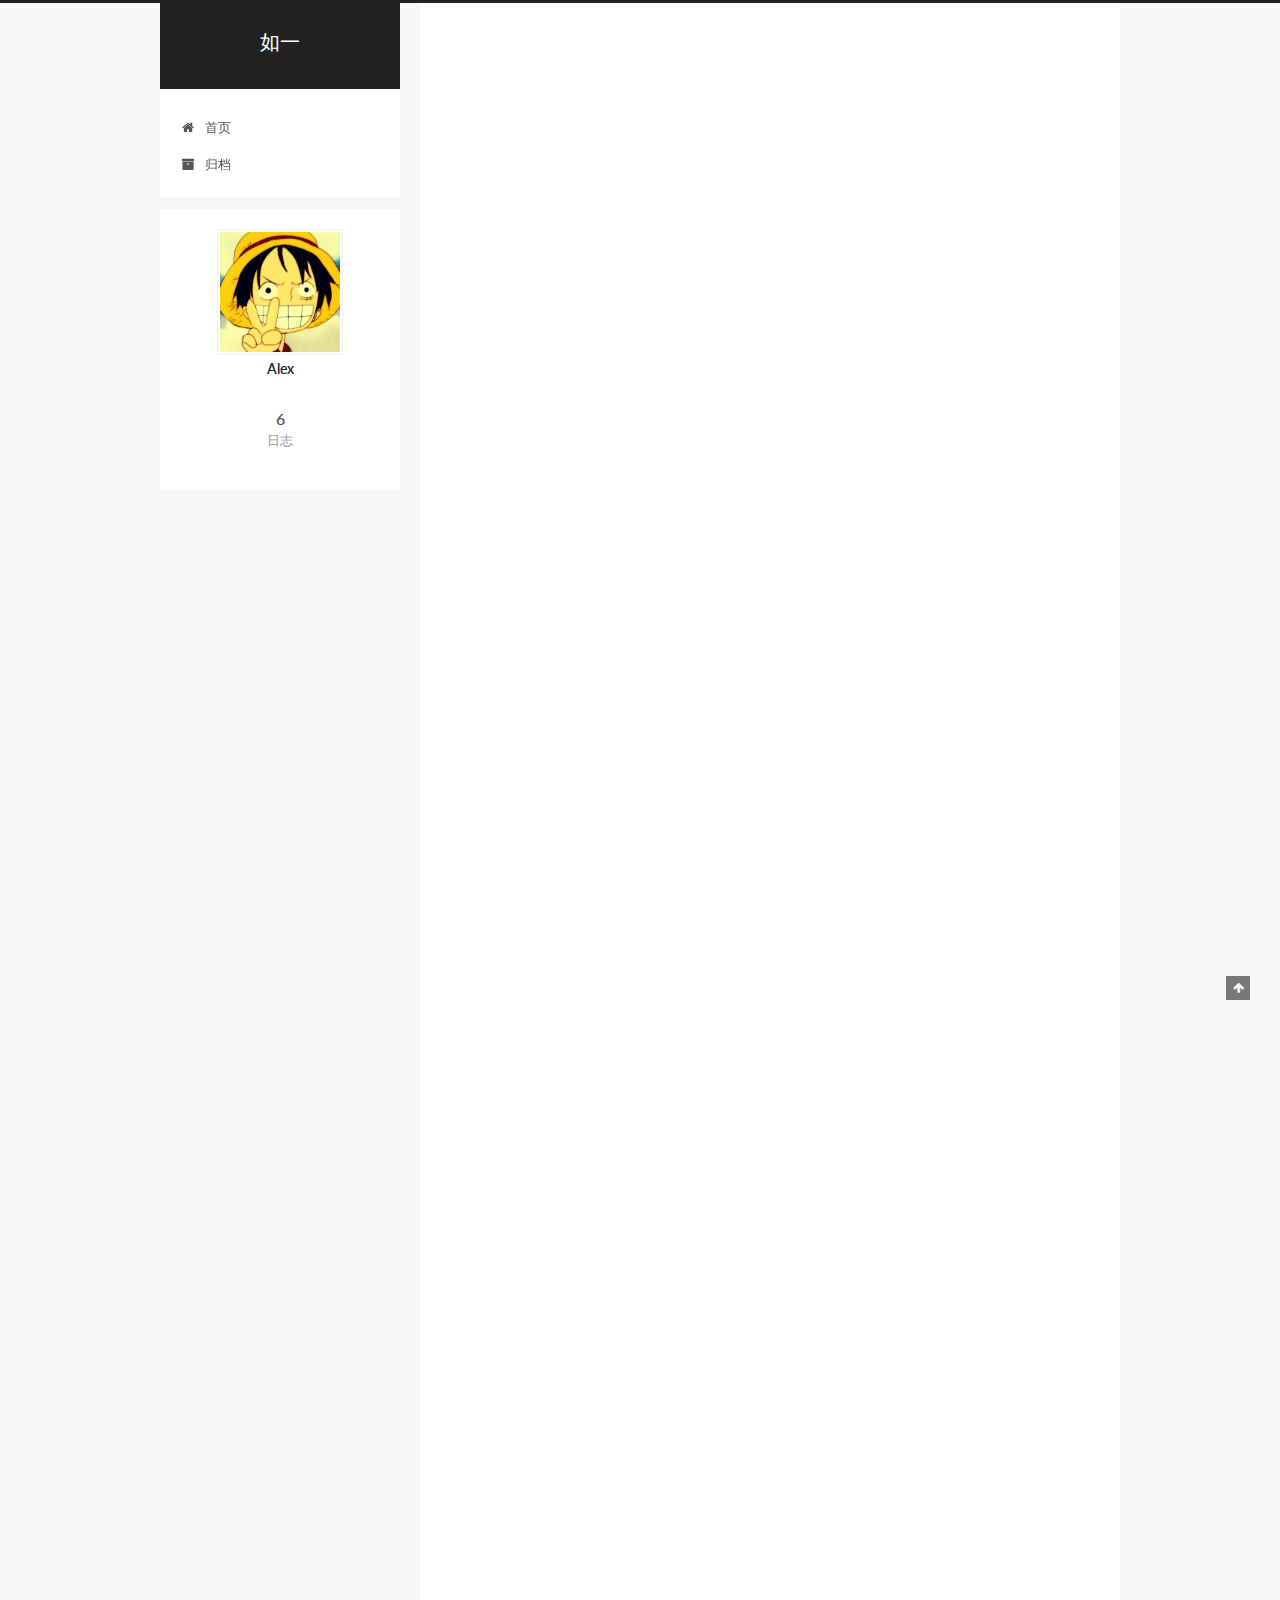
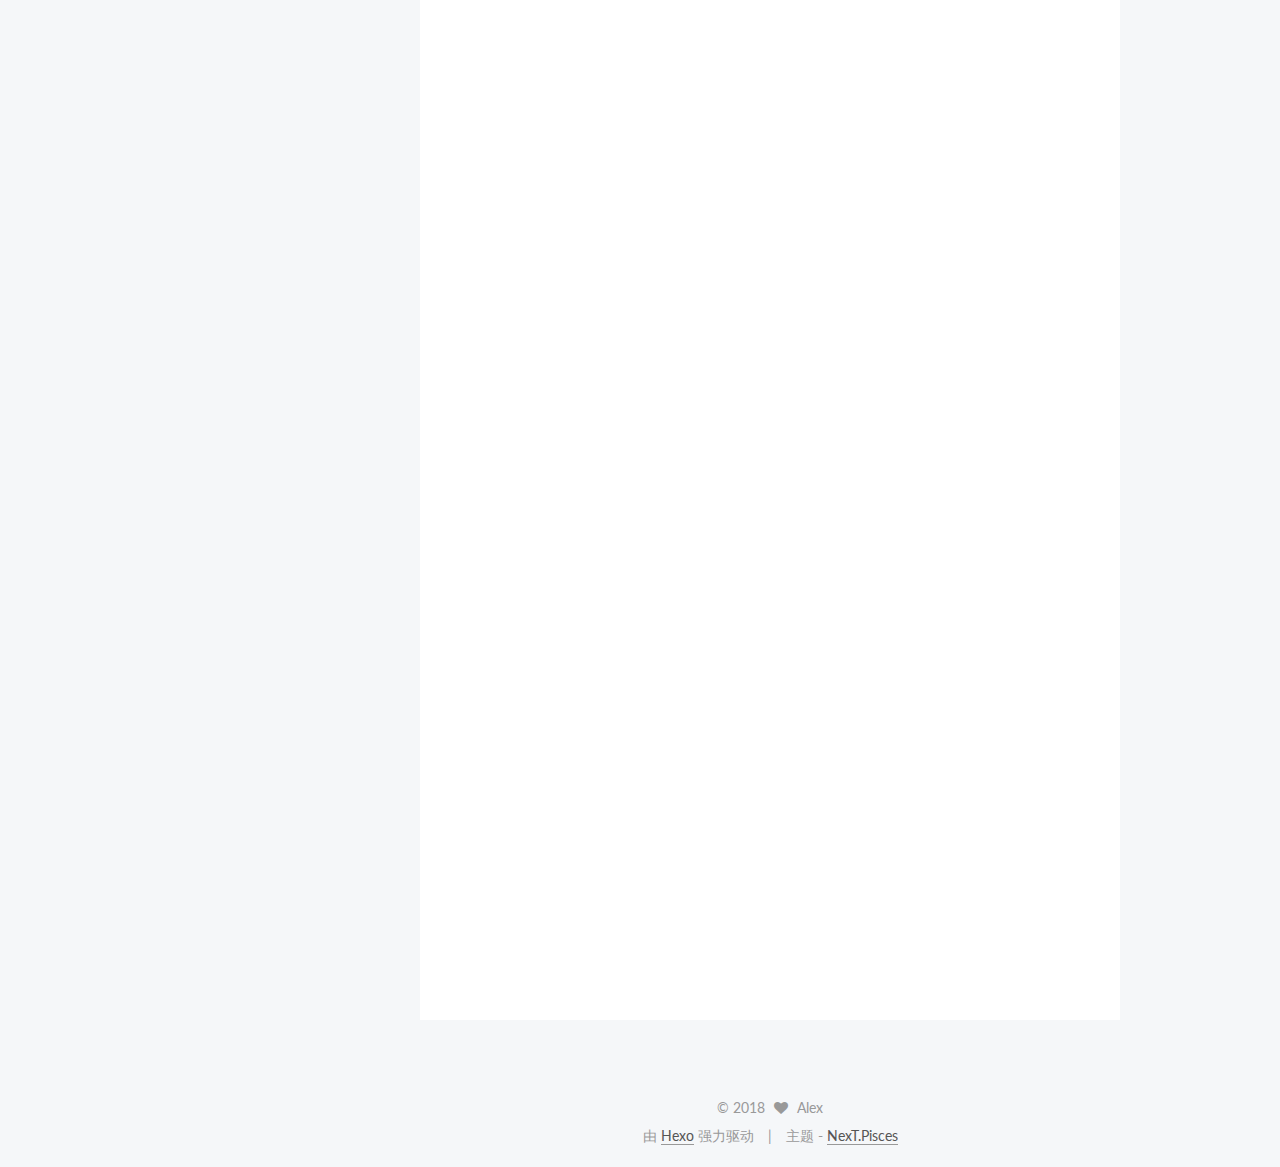
<file: index.html>
<!doctype html>



  


<html class="theme-next pisces use-motion" lang="zh-Hans">
<head>
  <meta charset="UTF-8"/>
<meta http-equiv="X-UA-Compatible" content="IE=edge" />
<meta name="viewport" content="width=device-width, initial-scale=1, maximum-scale=1"/>






<meta http-equiv="Cache-Control" content="no-transform" />
<meta http-equiv="Cache-Control" content="no-siteapp" />















  
  
  <link href="/lib/fancybox/source/jquery.fancybox.css?v=2.1.5" rel="stylesheet" type="text/css" />




  
  
  
  

  
    
    
  

  

  

  

  

  
    
    
    <link href="//fonts.googleapis.com/css?family=Lato:300,300italic,400,400italic,700,700italic&subset=latin,latin-ext" rel="stylesheet" type="text/css">
  






<link href="/lib/font-awesome/css/font-awesome.min.css?v=4.6.2" rel="stylesheet" type="text/css" />

<link href="/css/main.css?v=5.1.1" rel="stylesheet" type="text/css" />


  <meta name="keywords" content="Hexo, NexT" />








  <link rel="shortcut icon" type="image/x-icon" href="/favicon.ico?v=5.1.1" />






<meta property="og:type" content="website">
<meta property="og:title" content="如一">
<meta property="og:url" content="https://qhbsyys.github.io/index.html">
<meta property="og:site_name" content="如一">
<meta property="og:locale" content="zh-Hans">
<meta name="twitter:card" content="summary">
<meta name="twitter:title" content="如一">



<script type="text/javascript" id="hexo.configurations">
  var NexT = window.NexT || {};
  var CONFIG = {
    root: '/',
    scheme: 'Pisces',
    sidebar: {"position":"left","display":"post","offset":12,"offset_float":0,"b2t":false,"scrollpercent":false},
    fancybox: true,
    motion: true,
    duoshuo: {
      userId: '0',
      author: '博主'
    },
    algolia: {
      applicationID: '',
      apiKey: '',
      indexName: '',
      hits: {"per_page":10},
      labels: {"input_placeholder":"Search for Posts","hits_empty":"We didn't find any results for the search: ${query}","hits_stats":"${hits} results found in ${time} ms"}
    }
  };
</script>



  <link rel="canonical" href="https://qhbsyys.github.io/"/>





  <title>如一</title>
</head>

<body itemscope itemtype="http://schema.org/WebPage" lang="zh-Hans">

  














  
  
    
  

  <div class="container sidebar-position-left 
   page-home 
 ">
    <div class="headband"></div>

    <header id="header" class="header" itemscope itemtype="http://schema.org/WPHeader">
      <div class="header-inner"><div class="site-brand-wrapper">
  <div class="site-meta ">
    

    <div class="custom-logo-site-title">
      <a href="/"  class="brand" rel="start">
        <span class="logo-line-before"><i></i></span>
        <span class="site-title">如一</span>
        <span class="logo-line-after"><i></i></span>
      </a>
    </div>
      
        <p class="site-subtitle"></p>
      
  </div>

  <div class="site-nav-toggle">
    <button>
      <span class="btn-bar"></span>
      <span class="btn-bar"></span>
      <span class="btn-bar"></span>
    </button>
  </div>
</div>

<nav class="site-nav">
  

  
    <ul id="menu" class="menu">
      
        
        <li class="menu-item menu-item-home">
          <a href="/" rel="section">
            
              <i class="menu-item-icon fa fa-fw fa-home"></i> <br />
            
            首页
          </a>
        </li>
      
        
        <li class="menu-item menu-item-archives">
          <a href="/archives" rel="section">
            
              <i class="menu-item-icon fa fa-fw fa-archive"></i> <br />
            
            归档
          </a>
        </li>
      

      
    </ul>
  

  
</nav>



 </div>
    </header>

    <main id="main" class="main">
      <div class="main-inner">
        <div class="content-wrap">
          <div id="content" class="content">
            
  <section id="posts" class="posts-expand">
    
      

  

  
  
  

  <article class="post post-type-normal " itemscope itemtype="http://schema.org/Article">
    <link itemprop="mainEntityOfPage" href="https://qhbsyys.github.io/2018/01/10/pthread-Safe-MQ/">

    <span hidden itemprop="author" itemscope itemtype="http://schema.org/Person">
      <meta itemprop="name" content="Alex">
      <meta itemprop="description" content="">
      <meta itemprop="image" content="/images/avatar_lf.jpg">
    </span>

    <span hidden itemprop="publisher" itemscope itemtype="http://schema.org/Organization">
      <meta itemprop="name" content="如一">
    </span>

    
      <header class="post-header">

        
        
          <h1 class="post-title" itemprop="name headline">
            
            
              
                
                <a class="post-title-link" href="/2018/01/10/pthread-Safe-MQ/" itemprop="url">
                  Thread-safe MQ implemented with pthreads
                </a>
              
            
          </h1>
        

        <div class="post-meta">
          <span class="post-time">
            
              <span class="post-meta-item-icon">
                <i class="fa fa-calendar-o"></i>
              </span>
              
                <span class="post-meta-item-text">发表于</span>
              
              <time title="创建于" itemprop="dateCreated datePublished" datetime="2018-01-10T19:07:02+08:00">
                2018-01-10
              </time>
            

            

            
          </span>

          

          
            
          

          
          

          

          

          

        </div>
      </header>
    

    <div class="post-body" itemprop="articleBody">

      
      

      
        
          <p>两年没有写过C代码了，基本语法竟然都忘记怎么写了…而且调试这个demo用了不少时间。<br>感觉好像是golang的封装太好用了，连C的基本功都忘记了。虽然今天踩的坑都是小白型的，但还是记录一下：<br>
          <!--noindex-->
          <div class="post-button text-center">
            <a class="btn" href="/2018/01/10/pthread-Safe-MQ/#more" rel="contents">
              阅读全文 &raquo;
            </a>
          </div>
          <!--/noindex-->
        
      
    </div>

    <div>
      
    </div>

    <div>
      
    </div>

    <div>
      
    </div>

    <footer class="post-footer">
      

      

      

      
      
        <div class="post-eof"></div>
      
    </footer>
  </article>


    
      

  

  
  
  

  <article class="post post-type-normal " itemscope itemtype="http://schema.org/Article">
    <link itemprop="mainEntityOfPage" href="https://qhbsyys.github.io/2017/05/17/golang-http-TIME-WAIT/">

    <span hidden itemprop="author" itemscope itemtype="http://schema.org/Person">
      <meta itemprop="name" content="Alex">
      <meta itemprop="description" content="">
      <meta itemprop="image" content="/images/avatar_lf.jpg">
    </span>

    <span hidden itemprop="publisher" itemscope itemtype="http://schema.org/Organization">
      <meta itemprop="name" content="如一">
    </span>

    
      <header class="post-header">

        
        
          <h1 class="post-title" itemprop="name headline">
            
            
              
                
                <a class="post-title-link" href="/2017/05/17/golang-http-TIME-WAIT/" itemprop="url">
                  golang http 内存泄漏问题
                </a>
              
            
          </h1>
        

        <div class="post-meta">
          <span class="post-time">
            
              <span class="post-meta-item-icon">
                <i class="fa fa-calendar-o"></i>
              </span>
              
                <span class="post-meta-item-text">发表于</span>
              
              <time title="创建于" itemprop="dateCreated datePublished" datetime="2017-05-17T11:07:02+08:00">
                2017-05-17
              </time>
            

            

            
          </span>

          

          
            
          

          
          

          

          

          

        </div>
      </header>
    

    <div class="post-body" itemprop="articleBody">

      
      

      
        
          <p>发现一个golang的http服务一直吃内存，netstat一下，果然是连接未释放导致的内存泄漏：<br>
          <!--noindex-->
          <div class="post-button text-center">
            <a class="btn" href="/2017/05/17/golang-http-TIME-WAIT/#more" rel="contents">
              阅读全文 &raquo;
            </a>
          </div>
          <!--/noindex-->
        
      
    </div>

    <div>
      
    </div>

    <div>
      
    </div>

    <div>
      
    </div>

    <footer class="post-footer">
      

      

      

      
      
        <div class="post-eof"></div>
      
    </footer>
  </article>


    
      

  

  
  
  

  <article class="post post-type-normal " itemscope itemtype="http://schema.org/Article">
    <link itemprop="mainEntityOfPage" href="https://qhbsyys.github.io/2017/05/08/golang-琐碎记/">

    <span hidden itemprop="author" itemscope itemtype="http://schema.org/Person">
      <meta itemprop="name" content="Alex">
      <meta itemprop="description" content="">
      <meta itemprop="image" content="/images/avatar_lf.jpg">
    </span>

    <span hidden itemprop="publisher" itemscope itemtype="http://schema.org/Organization">
      <meta itemprop="name" content="如一">
    </span>

    
      <header class="post-header">

        
        
          <h1 class="post-title" itemprop="name headline">
            
            
              
                
                <a class="post-title-link" href="/2017/05/08/golang-琐碎记/" itemprop="url">
                  golang 琐碎记
                </a>
              
            
          </h1>
        

        <div class="post-meta">
          <span class="post-time">
            
              <span class="post-meta-item-icon">
                <i class="fa fa-calendar-o"></i>
              </span>
              
                <span class="post-meta-item-text">发表于</span>
              
              <time title="创建于" itemprop="dateCreated datePublished" datetime="2017-05-08T22:08:37+08:00">
                2017-05-08
              </time>
            

            

            
          </span>

          

          
            
          

          
          

          

          

          

        </div>
      </header>
    

    <div class="post-body" itemprop="articleBody">

      
      

      
        
          
            <p>package中的<code>init()</code>和<code>var变量</code>初始化只会被执行一次，无论这个package被<code>import</code>了多少次。</p>

          
        
      
    </div>

    <div>
      
    </div>

    <div>
      
    </div>

    <div>
      
    </div>

    <footer class="post-footer">
      

      

      

      
      
        <div class="post-eof"></div>
      
    </footer>
  </article>


    
      

  

  
  
  

  <article class="post post-type-normal " itemscope itemtype="http://schema.org/Article">
    <link itemprop="mainEntityOfPage" href="https://qhbsyys.github.io/2017/05/06/mac搭建docker环境/">

    <span hidden itemprop="author" itemscope itemtype="http://schema.org/Person">
      <meta itemprop="name" content="Alex">
      <meta itemprop="description" content="">
      <meta itemprop="image" content="/images/avatar_lf.jpg">
    </span>

    <span hidden itemprop="publisher" itemscope itemtype="http://schema.org/Organization">
      <meta itemprop="name" content="如一">
    </span>

    
      <header class="post-header">

        
        
          <h1 class="post-title" itemprop="name headline">
            
            
              
                
                <a class="post-title-link" href="/2017/05/06/mac搭建docker环境/" itemprop="url">
                  mac搭建docker环境
                </a>
              
            
          </h1>
        

        <div class="post-meta">
          <span class="post-time">
            
              <span class="post-meta-item-icon">
                <i class="fa fa-calendar-o"></i>
              </span>
              
                <span class="post-meta-item-text">发表于</span>
              
              <time title="创建于" itemprop="dateCreated datePublished" datetime="2017-05-06T17:20:57+08:00">
                2017-05-06
              </time>
            

            

            
          </span>

          

          
            
          

          
          

          

          

          

        </div>
      </header>
    

    <div class="post-body" itemprop="articleBody">

      
      

      
        
          <p><code>Docker</code>依赖于LXC(Linux Container)，可以直接下载配置好的<code>Linux</code>镜像，非常容易就搭建好了。只需要简单的三步: </p>
<p><font color="#aaa">1.安装VirtualBox<br>2.安装boot2docker<br>3.初始化</font><br>
          <!--noindex-->
          <div class="post-button text-center">
            <a class="btn" href="/2017/05/06/mac搭建docker环境/#more" rel="contents">
              阅读全文 &raquo;
            </a>
          </div>
          <!--/noindex-->
        
      
    </div>

    <div>
      
    </div>

    <div>
      
    </div>

    <div>
      
    </div>

    <footer class="post-footer">
      

      

      

      
      
        <div class="post-eof"></div>
      
    </footer>
  </article>


    
      

  

  
  
  

  <article class="post post-type-normal " itemscope itemtype="http://schema.org/Article">
    <link itemprop="mainEntityOfPage" href="https://qhbsyys.github.io/2017/05/05/golang-post与curl/">

    <span hidden itemprop="author" itemscope itemtype="http://schema.org/Person">
      <meta itemprop="name" content="Alex">
      <meta itemprop="description" content="">
      <meta itemprop="image" content="/images/avatar_lf.jpg">
    </span>

    <span hidden itemprop="publisher" itemscope itemtype="http://schema.org/Organization">
      <meta itemprop="name" content="如一">
    </span>

    
      <header class="post-header">

        
        
          <h1 class="post-title" itemprop="name headline">
            
            
              
                
                <a class="post-title-link" href="/2017/05/05/golang-post与curl/" itemprop="url">
                  使用`golang http.Post`与`curl -d`发送的报文区别
                </a>
              
            
          </h1>
        

        <div class="post-meta">
          <span class="post-time">
            
              <span class="post-meta-item-icon">
                <i class="fa fa-calendar-o"></i>
              </span>
              
                <span class="post-meta-item-text">发表于</span>
              
              <time title="创建于" itemprop="dateCreated datePublished" datetime="2017-05-05T20:46:55+08:00">
                2017-05-05
              </time>
            

            

            
          </span>

          

          
            
          

          
          

          

          

          

        </div>
      </header>
    

    <div class="post-body" itemprop="articleBody">

      
      

      
        
          <h2 id="问题描述"><a href="#问题描述" class="headerlink" title="问题描述"></a>问题描述</h2><p>与js实现的http接口联调，发现使用<code>curl -d</code>发送的包能被正常接收，golang程序发出的包也能被收到，但是解析出的body总为空。<br>
          <!--noindex-->
          <div class="post-button text-center">
            <a class="btn" href="/2017/05/05/golang-post与curl/#more" rel="contents">
              阅读全文 &raquo;
            </a>
          </div>
          <!--/noindex-->
        
      
    </div>

    <div>
      
    </div>

    <div>
      
    </div>

    <div>
      
    </div>

    <footer class="post-footer">
      

      

      

      
      
        <div class="post-eof"></div>
      
    </footer>
  </article>


    
      

  

  
  
  

  <article class="post post-type-normal " itemscope itemtype="http://schema.org/Article">
    <link itemprop="mainEntityOfPage" href="https://qhbsyys.github.io/2017/04/29/bash-点滴积累/">

    <span hidden itemprop="author" itemscope itemtype="http://schema.org/Person">
      <meta itemprop="name" content="Alex">
      <meta itemprop="description" content="">
      <meta itemprop="image" content="/images/avatar_lf.jpg">
    </span>

    <span hidden itemprop="publisher" itemscope itemtype="http://schema.org/Organization">
      <meta itemprop="name" content="如一">
    </span>

    
      <header class="post-header">

        
        
          <h1 class="post-title" itemprop="name headline">
            
            
              
                
                <a class="post-title-link" href="/2017/04/29/bash-点滴积累/" itemprop="url">
                  bash点滴积累
                </a>
              
            
          </h1>
        

        <div class="post-meta">
          <span class="post-time">
            
              <span class="post-meta-item-icon">
                <i class="fa fa-calendar-o"></i>
              </span>
              
                <span class="post-meta-item-text">发表于</span>
              
              <time title="创建于" itemprop="dateCreated datePublished" datetime="2017-04-29T22:46:55+08:00">
                2017-04-29
              </time>
            

            

            
          </span>

          

          
            
          

          
          

          

          

          

        </div>
      </header>
    

    <div class="post-body" itemprop="articleBody">

      
      

      
        
          <h2 id="引号区别"><a href="#引号区别" class="headerlink" title="引号区别"></a>引号区别</h2><p>在字符串中引用一个变量的值时，要使用双引号——单引号中不允许解释变量引用<br>使用双引号除了变量名[2]前缀($)、后引符(`)和转义符(\)外，会使shell不再解释引号中其它所有的特殊字符<br>在echo语句中，只有句子分割和保存空白符的时候，才需要把参数用双引号引起来<br>
          <!--noindex-->
          <div class="post-button text-center">
            <a class="btn" href="/2017/04/29/bash-点滴积累/#more" rel="contents">
              阅读全文 &raquo;
            </a>
          </div>
          <!--/noindex-->
        
      
    </div>

    <div>
      
    </div>

    <div>
      
    </div>

    <div>
      
    </div>

    <footer class="post-footer">
      

      

      

      
      
        <div class="post-eof"></div>
      
    </footer>
  </article>


    
  </section>

  


          </div>
          


          

        </div>
        
          
  
  <div class="sidebar-toggle">
    <div class="sidebar-toggle-line-wrap">
      <span class="sidebar-toggle-line sidebar-toggle-line-first"></span>
      <span class="sidebar-toggle-line sidebar-toggle-line-middle"></span>
      <span class="sidebar-toggle-line sidebar-toggle-line-last"></span>
    </div>
  </div>

  <aside id="sidebar" class="sidebar">
    <div class="sidebar-inner">

      

      

      <section class="site-overview sidebar-panel sidebar-panel-active">
        <div class="site-author motion-element" itemprop="author" itemscope itemtype="http://schema.org/Person">
          <img class="site-author-image" itemprop="image"
               src="/images/avatar_lf.jpg"
               alt="Alex" />
          <p class="site-author-name" itemprop="name">Alex</p>
           
              <p class="site-description motion-element" itemprop="description"></p>
          
        </div>
        <nav class="site-state motion-element">

          
            <div class="site-state-item site-state-posts">
              <a href="/archives">
                <span class="site-state-item-count">6</span>
                <span class="site-state-item-name">日志</span>
              </a>
            </div>
          

          

          

        </nav>

        

        <div class="links-of-author motion-element">
          
        </div>

        
        

        
        

        


      </section>

      

      

    </div>
  </aside>


        
      </div>
    </main>

    <footer id="footer" class="footer">
      <div class="footer-inner">
        <div class="copyright" >
  
  &copy; 
  <span itemprop="copyrightYear">2018</span>
  <span class="with-love">
    <i class="fa fa-heart"></i>
  </span>
  <span class="author" itemprop="copyrightHolder">Alex</span>
</div>


<div class="powered-by">
  由 <a class="theme-link" href="https://hexo.io">Hexo</a> 强力驱动
</div>

<div class="theme-info">
  主题 -
  <a class="theme-link" href="https://github.com/iissnan/hexo-theme-next">
    NexT.Pisces
  </a>
</div>


        

        
      </div>
    </footer>

    
      <div class="back-to-top">
        <i class="fa fa-arrow-up"></i>
        
      </div>
    

  </div>

  

<script type="text/javascript">
  if (Object.prototype.toString.call(window.Promise) !== '[object Function]') {
    window.Promise = null;
  }
</script>









  












  
  <script type="text/javascript" src="/lib/jquery/index.js?v=2.1.3"></script>

  
  <script type="text/javascript" src="/lib/fastclick/lib/fastclick.min.js?v=1.0.6"></script>

  
  <script type="text/javascript" src="/lib/jquery_lazyload/jquery.lazyload.js?v=1.9.7"></script>

  
  <script type="text/javascript" src="/lib/velocity/velocity.min.js?v=1.2.1"></script>

  
  <script type="text/javascript" src="/lib/velocity/velocity.ui.min.js?v=1.2.1"></script>

  
  <script type="text/javascript" src="/lib/fancybox/source/jquery.fancybox.pack.js?v=2.1.5"></script>


  


  <script type="text/javascript" src="/js/src/utils.js?v=5.1.1"></script>

  <script type="text/javascript" src="/js/src/motion.js?v=5.1.1"></script>



  
  


  <script type="text/javascript" src="/js/src/affix.js?v=5.1.1"></script>

  <script type="text/javascript" src="/js/src/schemes/pisces.js?v=5.1.1"></script>



  

  


  <script type="text/javascript" src="/js/src/bootstrap.js?v=5.1.1"></script>



  


  




	





  





  





  






  





  

  

  

  

  

</body>
</html>
</file>
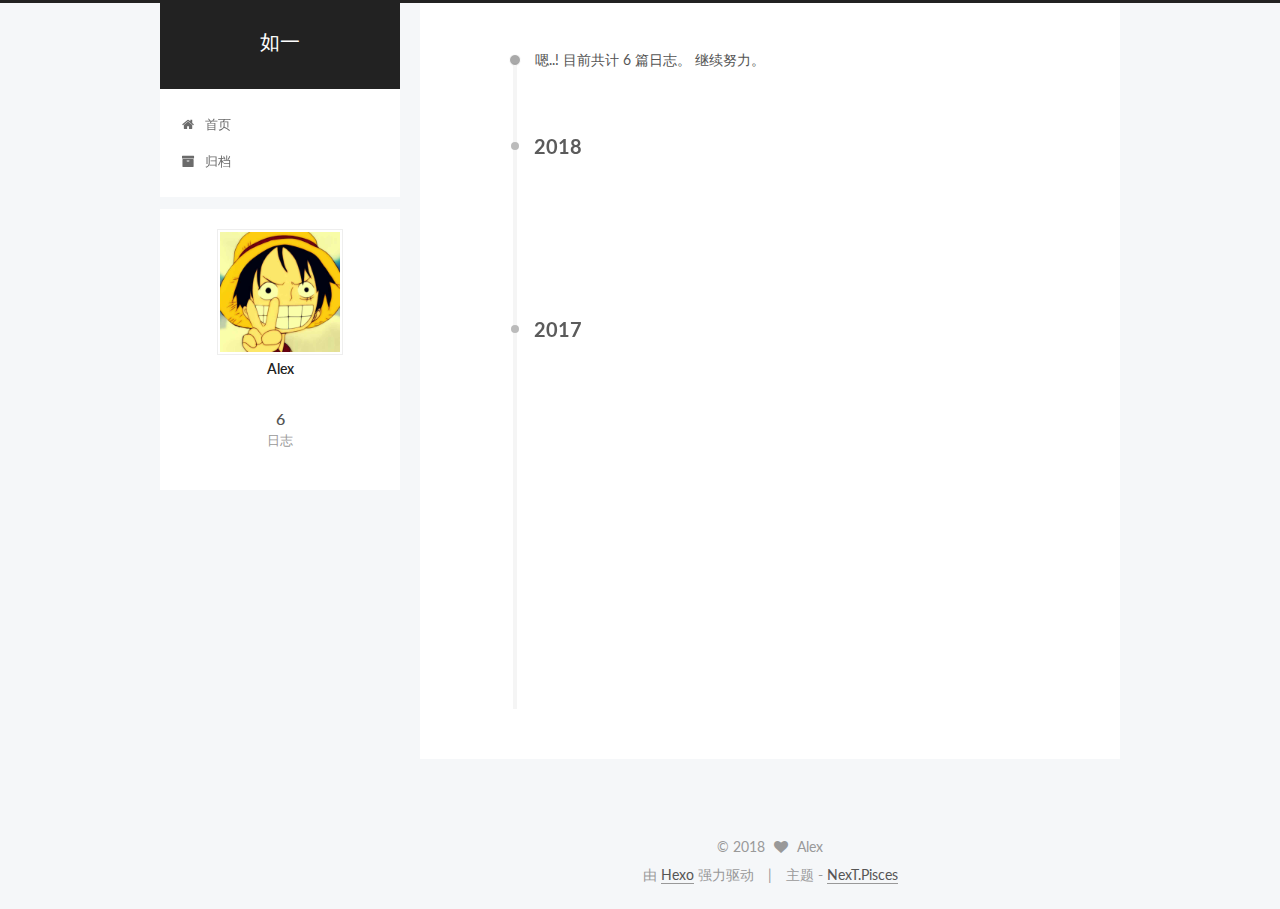
<file: archives/index.html>
<!doctype html>



  


<html class="theme-next pisces use-motion" lang="zh-Hans">
<head>
  <meta charset="UTF-8"/>
<meta http-equiv="X-UA-Compatible" content="IE=edge" />
<meta name="viewport" content="width=device-width, initial-scale=1, maximum-scale=1"/>






<meta http-equiv="Cache-Control" content="no-transform" />
<meta http-equiv="Cache-Control" content="no-siteapp" />















  
  
  <link href="/lib/fancybox/source/jquery.fancybox.css?v=2.1.5" rel="stylesheet" type="text/css" />




  
  
  
  

  
    
    
  

  

  

  

  

  
    
    
    <link href="//fonts.googleapis.com/css?family=Lato:300,300italic,400,400italic,700,700italic&subset=latin,latin-ext" rel="stylesheet" type="text/css">
  






<link href="/lib/font-awesome/css/font-awesome.min.css?v=4.6.2" rel="stylesheet" type="text/css" />

<link href="/css/main.css?v=5.1.1" rel="stylesheet" type="text/css" />


  <meta name="keywords" content="Hexo, NexT" />








  <link rel="shortcut icon" type="image/x-icon" href="/favicon.ico?v=5.1.1" />






<meta property="og:type" content="website">
<meta property="og:title" content="如一">
<meta property="og:url" content="https://qhbsyys.github.io/archives/index.html">
<meta property="og:site_name" content="如一">
<meta property="og:locale" content="zh-Hans">
<meta name="twitter:card" content="summary">
<meta name="twitter:title" content="如一">



<script type="text/javascript" id="hexo.configurations">
  var NexT = window.NexT || {};
  var CONFIG = {
    root: '/',
    scheme: 'Pisces',
    sidebar: {"position":"left","display":"post","offset":12,"offset_float":0,"b2t":false,"scrollpercent":false},
    fancybox: true,
    motion: true,
    duoshuo: {
      userId: '0',
      author: '博主'
    },
    algolia: {
      applicationID: '',
      apiKey: '',
      indexName: '',
      hits: {"per_page":10},
      labels: {"input_placeholder":"Search for Posts","hits_empty":"We didn't find any results for the search: ${query}","hits_stats":"${hits} results found in ${time} ms"}
    }
  };
</script>



  <link rel="canonical" href="https://qhbsyys.github.io/archives/"/>





  <title>归档 | 如一</title>
</head>

<body itemscope itemtype="http://schema.org/WebPage" lang="zh-Hans">

  














  
  
    
  

  <div class="container sidebar-position-left  page-archive  ">
    <div class="headband"></div>

    <header id="header" class="header" itemscope itemtype="http://schema.org/WPHeader">
      <div class="header-inner"><div class="site-brand-wrapper">
  <div class="site-meta ">
    

    <div class="custom-logo-site-title">
      <a href="/"  class="brand" rel="start">
        <span class="logo-line-before"><i></i></span>
        <span class="site-title">如一</span>
        <span class="logo-line-after"><i></i></span>
      </a>
    </div>
      
        <p class="site-subtitle"></p>
      
  </div>

  <div class="site-nav-toggle">
    <button>
      <span class="btn-bar"></span>
      <span class="btn-bar"></span>
      <span class="btn-bar"></span>
    </button>
  </div>
</div>

<nav class="site-nav">
  

  
    <ul id="menu" class="menu">
      
        
        <li class="menu-item menu-item-home">
          <a href="/" rel="section">
            
              <i class="menu-item-icon fa fa-fw fa-home"></i> <br />
            
            首页
          </a>
        </li>
      
        
        <li class="menu-item menu-item-archives">
          <a href="/archives" rel="section">
            
              <i class="menu-item-icon fa fa-fw fa-archive"></i> <br />
            
            归档
          </a>
        </li>
      

      
    </ul>
  

  
</nav>



 </div>
    </header>

    <main id="main" class="main">
      <div class="main-inner">
        <div class="content-wrap">
          <div id="content" class="content">
            

  <section id="posts" class="posts-collapse">
    <span class="archive-move-on"></span>

    <span class="archive-page-counter">
      
      
      
        
      
      嗯..! 目前共计 6 篇日志。 继续努力。
    </span>

    

      
      
      

      
        
        <div class="collection-title">
          <h2 class="archive-year motion-element" id="archive-year-2018">2018</h2>
        </div>
      
      

      

  <article class="post post-type-normal" itemscope itemtype="http://schema.org/Article">
    <header class="post-header">

      <h1 class="post-title">
        
            <a class="post-title-link" href="/2018/01/10/pthread-Safe-MQ/" itemprop="url">
              
                <span itemprop="name">Thread-safe MQ implemented with pthreads</span>
              
            </a>
        
      </h1>

      <div class="post-meta">
        <time class="post-time" itemprop="dateCreated"
              datetime="2018-01-10T19:07:02+08:00"
              content="2018-01-10" >
          01-10
        </time>
      </div>

    </header>
  </article>



    

      
      
      

      
        
        <div class="collection-title">
          <h2 class="archive-year motion-element" id="archive-year-2017">2017</h2>
        </div>
      
      

      

  <article class="post post-type-normal" itemscope itemtype="http://schema.org/Article">
    <header class="post-header">

      <h1 class="post-title">
        
            <a class="post-title-link" href="/2017/05/17/golang-http-TIME-WAIT/" itemprop="url">
              
                <span itemprop="name">golang http 内存泄漏问题</span>
              
            </a>
        
      </h1>

      <div class="post-meta">
        <time class="post-time" itemprop="dateCreated"
              datetime="2017-05-17T11:07:02+08:00"
              content="2017-05-17" >
          05-17
        </time>
      </div>

    </header>
  </article>



    

      
      
      

      
      

      

  <article class="post post-type-normal" itemscope itemtype="http://schema.org/Article">
    <header class="post-header">

      <h1 class="post-title">
        
            <a class="post-title-link" href="/2017/05/08/golang-琐碎记/" itemprop="url">
              
                <span itemprop="name">golang 琐碎记</span>
              
            </a>
        
      </h1>

      <div class="post-meta">
        <time class="post-time" itemprop="dateCreated"
              datetime="2017-05-08T22:08:37+08:00"
              content="2017-05-08" >
          05-08
        </time>
      </div>

    </header>
  </article>



    

      
      
      

      
      

      

  <article class="post post-type-normal" itemscope itemtype="http://schema.org/Article">
    <header class="post-header">

      <h1 class="post-title">
        
            <a class="post-title-link" href="/2017/05/06/mac搭建docker环境/" itemprop="url">
              
                <span itemprop="name">mac搭建docker环境</span>
              
            </a>
        
      </h1>

      <div class="post-meta">
        <time class="post-time" itemprop="dateCreated"
              datetime="2017-05-06T17:20:57+08:00"
              content="2017-05-06" >
          05-06
        </time>
      </div>

    </header>
  </article>



    

      
      
      

      
      

      

  <article class="post post-type-normal" itemscope itemtype="http://schema.org/Article">
    <header class="post-header">

      <h1 class="post-title">
        
            <a class="post-title-link" href="/2017/05/05/golang-post与curl/" itemprop="url">
              
                <span itemprop="name">使用`golang http.Post`与`curl -d`发送的报文区别</span>
              
            </a>
        
      </h1>

      <div class="post-meta">
        <time class="post-time" itemprop="dateCreated"
              datetime="2017-05-05T20:46:55+08:00"
              content="2017-05-05" >
          05-05
        </time>
      </div>

    </header>
  </article>



    

      
      
      

      
      

      

  <article class="post post-type-normal" itemscope itemtype="http://schema.org/Article">
    <header class="post-header">

      <h1 class="post-title">
        
            <a class="post-title-link" href="/2017/04/29/bash-点滴积累/" itemprop="url">
              
                <span itemprop="name">bash点滴积累</span>
              
            </a>
        
      </h1>

      <div class="post-meta">
        <time class="post-time" itemprop="dateCreated"
              datetime="2017-04-29T22:46:55+08:00"
              content="2017-04-29" >
          04-29
        </time>
      </div>

    </header>
  </article>



    

  </section>

  



          </div>
          


          

        </div>
        
          
  
  <div class="sidebar-toggle">
    <div class="sidebar-toggle-line-wrap">
      <span class="sidebar-toggle-line sidebar-toggle-line-first"></span>
      <span class="sidebar-toggle-line sidebar-toggle-line-middle"></span>
      <span class="sidebar-toggle-line sidebar-toggle-line-last"></span>
    </div>
  </div>

  <aside id="sidebar" class="sidebar">
    <div class="sidebar-inner">

      

      

      <section class="site-overview sidebar-panel sidebar-panel-active">
        <div class="site-author motion-element" itemprop="author" itemscope itemtype="http://schema.org/Person">
          <img class="site-author-image" itemprop="image"
               src="/images/avatar_lf.jpg"
               alt="Alex" />
          <p class="site-author-name" itemprop="name">Alex</p>
           
              <p class="site-description motion-element" itemprop="description"></p>
          
        </div>
        <nav class="site-state motion-element">

          
            <div class="site-state-item site-state-posts">
              <a href="/archives">
                <span class="site-state-item-count">6</span>
                <span class="site-state-item-name">日志</span>
              </a>
            </div>
          

          

          

        </nav>

        

        <div class="links-of-author motion-element">
          
        </div>

        
        

        
        

        


      </section>

      

      

    </div>
  </aside>


        
      </div>
    </main>

    <footer id="footer" class="footer">
      <div class="footer-inner">
        <div class="copyright" >
  
  &copy; 
  <span itemprop="copyrightYear">2018</span>
  <span class="with-love">
    <i class="fa fa-heart"></i>
  </span>
  <span class="author" itemprop="copyrightHolder">Alex</span>
</div>


<div class="powered-by">
  由 <a class="theme-link" href="https://hexo.io">Hexo</a> 强力驱动
</div>

<div class="theme-info">
  主题 -
  <a class="theme-link" href="https://github.com/iissnan/hexo-theme-next">
    NexT.Pisces
  </a>
</div>


        

        
      </div>
    </footer>

    
      <div class="back-to-top">
        <i class="fa fa-arrow-up"></i>
        
      </div>
    

  </div>

  

<script type="text/javascript">
  if (Object.prototype.toString.call(window.Promise) !== '[object Function]') {
    window.Promise = null;
  }
</script>









  












  
  <script type="text/javascript" src="/lib/jquery/index.js?v=2.1.3"></script>

  
  <script type="text/javascript" src="/lib/fastclick/lib/fastclick.min.js?v=1.0.6"></script>

  
  <script type="text/javascript" src="/lib/jquery_lazyload/jquery.lazyload.js?v=1.9.7"></script>

  
  <script type="text/javascript" src="/lib/velocity/velocity.min.js?v=1.2.1"></script>

  
  <script type="text/javascript" src="/lib/velocity/velocity.ui.min.js?v=1.2.1"></script>

  
  <script type="text/javascript" src="/lib/fancybox/source/jquery.fancybox.pack.js?v=2.1.5"></script>


  


  <script type="text/javascript" src="/js/src/utils.js?v=5.1.1"></script>

  <script type="text/javascript" src="/js/src/motion.js?v=5.1.1"></script>



  
  


  <script type="text/javascript" src="/js/src/affix.js?v=5.1.1"></script>

  <script type="text/javascript" src="/js/src/schemes/pisces.js?v=5.1.1"></script>



  
  
    <script type="text/javascript" id="motion.page.archive">
      $('.archive-year').velocity('transition.slideLeftIn');
    </script>
  


  


  <script type="text/javascript" src="/js/src/bootstrap.js?v=5.1.1"></script>



  


  




	





  





  





  






  





  

  

  

  

  

</body>
</html>
</file>
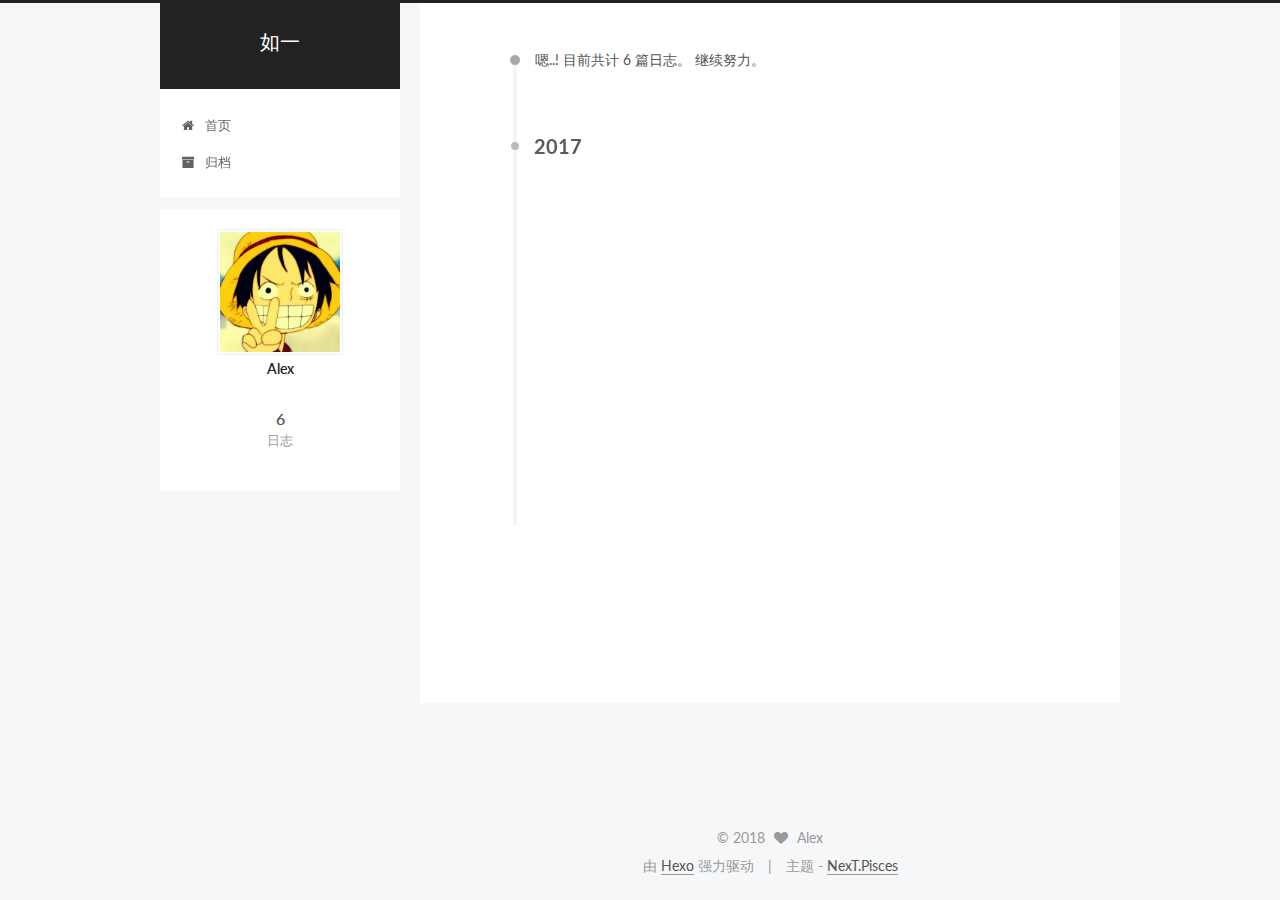
<file: archives/2017/index.html>
<!doctype html>



  


<html class="theme-next pisces use-motion" lang="zh-Hans">
<head>
  <meta charset="UTF-8"/>
<meta http-equiv="X-UA-Compatible" content="IE=edge" />
<meta name="viewport" content="width=device-width, initial-scale=1, maximum-scale=1"/>






<meta http-equiv="Cache-Control" content="no-transform" />
<meta http-equiv="Cache-Control" content="no-siteapp" />















  
  
  <link href="/lib/fancybox/source/jquery.fancybox.css?v=2.1.5" rel="stylesheet" type="text/css" />




  
  
  
  

  
    
    
  

  

  

  

  

  
    
    
    <link href="//fonts.googleapis.com/css?family=Lato:300,300italic,400,400italic,700,700italic&subset=latin,latin-ext" rel="stylesheet" type="text/css">
  






<link href="/lib/font-awesome/css/font-awesome.min.css?v=4.6.2" rel="stylesheet" type="text/css" />

<link href="/css/main.css?v=5.1.1" rel="stylesheet" type="text/css" />


  <meta name="keywords" content="Hexo, NexT" />








  <link rel="shortcut icon" type="image/x-icon" href="/favicon.ico?v=5.1.1" />






<meta property="og:type" content="website">
<meta property="og:title" content="如一">
<meta property="og:url" content="https://qhbsyys.github.io/archives/2017/index.html">
<meta property="og:site_name" content="如一">
<meta property="og:locale" content="zh-Hans">
<meta name="twitter:card" content="summary">
<meta name="twitter:title" content="如一">



<script type="text/javascript" id="hexo.configurations">
  var NexT = window.NexT || {};
  var CONFIG = {
    root: '/',
    scheme: 'Pisces',
    sidebar: {"position":"left","display":"post","offset":12,"offset_float":0,"b2t":false,"scrollpercent":false},
    fancybox: true,
    motion: true,
    duoshuo: {
      userId: '0',
      author: '博主'
    },
    algolia: {
      applicationID: '',
      apiKey: '',
      indexName: '',
      hits: {"per_page":10},
      labels: {"input_placeholder":"Search for Posts","hits_empty":"We didn't find any results for the search: ${query}","hits_stats":"${hits} results found in ${time} ms"}
    }
  };
</script>



  <link rel="canonical" href="https://qhbsyys.github.io/archives/2017/"/>





  <title>归档 | 如一</title>
</head>

<body itemscope itemtype="http://schema.org/WebPage" lang="zh-Hans">

  














  
  
    
  

  <div class="container sidebar-position-left  page-archive  ">
    <div class="headband"></div>

    <header id="header" class="header" itemscope itemtype="http://schema.org/WPHeader">
      <div class="header-inner"><div class="site-brand-wrapper">
  <div class="site-meta ">
    

    <div class="custom-logo-site-title">
      <a href="/"  class="brand" rel="start">
        <span class="logo-line-before"><i></i></span>
        <span class="site-title">如一</span>
        <span class="logo-line-after"><i></i></span>
      </a>
    </div>
      
        <p class="site-subtitle"></p>
      
  </div>

  <div class="site-nav-toggle">
    <button>
      <span class="btn-bar"></span>
      <span class="btn-bar"></span>
      <span class="btn-bar"></span>
    </button>
  </div>
</div>

<nav class="site-nav">
  

  
    <ul id="menu" class="menu">
      
        
        <li class="menu-item menu-item-home">
          <a href="/" rel="section">
            
              <i class="menu-item-icon fa fa-fw fa-home"></i> <br />
            
            首页
          </a>
        </li>
      
        
        <li class="menu-item menu-item-archives">
          <a href="/archives" rel="section">
            
              <i class="menu-item-icon fa fa-fw fa-archive"></i> <br />
            
            归档
          </a>
        </li>
      

      
    </ul>
  

  
</nav>



 </div>
    </header>

    <main id="main" class="main">
      <div class="main-inner">
        <div class="content-wrap">
          <div id="content" class="content">
            

  <section id="posts" class="posts-collapse">
    <span class="archive-move-on"></span>

    <span class="archive-page-counter">
      
      
      
        
      
      嗯..! 目前共计 6 篇日志。 继续努力。
    </span>

    

      
      
      

      
        
        <div class="collection-title">
          <h2 class="archive-year motion-element" id="archive-year-2017">2017</h2>
        </div>
      
      

      

  <article class="post post-type-normal" itemscope itemtype="http://schema.org/Article">
    <header class="post-header">

      <h1 class="post-title">
        
            <a class="post-title-link" href="/2017/05/17/golang-http-TIME-WAIT/" itemprop="url">
              
                <span itemprop="name">golang http 内存泄漏问题</span>
              
            </a>
        
      </h1>

      <div class="post-meta">
        <time class="post-time" itemprop="dateCreated"
              datetime="2017-05-17T11:07:02+08:00"
              content="2017-05-17" >
          05-17
        </time>
      </div>

    </header>
  </article>



    

      
      
      

      
      

      

  <article class="post post-type-normal" itemscope itemtype="http://schema.org/Article">
    <header class="post-header">

      <h1 class="post-title">
        
            <a class="post-title-link" href="/2017/05/08/golang-琐碎记/" itemprop="url">
              
                <span itemprop="name">golang 琐碎记</span>
              
            </a>
        
      </h1>

      <div class="post-meta">
        <time class="post-time" itemprop="dateCreated"
              datetime="2017-05-08T22:08:37+08:00"
              content="2017-05-08" >
          05-08
        </time>
      </div>

    </header>
  </article>



    

      
      
      

      
      

      

  <article class="post post-type-normal" itemscope itemtype="http://schema.org/Article">
    <header class="post-header">

      <h1 class="post-title">
        
            <a class="post-title-link" href="/2017/05/06/mac搭建docker环境/" itemprop="url">
              
                <span itemprop="name">mac搭建docker环境</span>
              
            </a>
        
      </h1>

      <div class="post-meta">
        <time class="post-time" itemprop="dateCreated"
              datetime="2017-05-06T17:20:57+08:00"
              content="2017-05-06" >
          05-06
        </time>
      </div>

    </header>
  </article>



    

      
      
      

      
      

      

  <article class="post post-type-normal" itemscope itemtype="http://schema.org/Article">
    <header class="post-header">

      <h1 class="post-title">
        
            <a class="post-title-link" href="/2017/05/05/golang-post与curl/" itemprop="url">
              
                <span itemprop="name">使用`golang http.Post`与`curl -d`发送的报文区别</span>
              
            </a>
        
      </h1>

      <div class="post-meta">
        <time class="post-time" itemprop="dateCreated"
              datetime="2017-05-05T20:46:55+08:00"
              content="2017-05-05" >
          05-05
        </time>
      </div>

    </header>
  </article>



    

      
      
      

      
      

      

  <article class="post post-type-normal" itemscope itemtype="http://schema.org/Article">
    <header class="post-header">

      <h1 class="post-title">
        
            <a class="post-title-link" href="/2017/04/29/bash-点滴积累/" itemprop="url">
              
                <span itemprop="name">bash点滴积累</span>
              
            </a>
        
      </h1>

      <div class="post-meta">
        <time class="post-time" itemprop="dateCreated"
              datetime="2017-04-29T22:46:55+08:00"
              content="2017-04-29" >
          04-29
        </time>
      </div>

    </header>
  </article>



    

  </section>

  



          </div>
          


          

        </div>
        
          
  
  <div class="sidebar-toggle">
    <div class="sidebar-toggle-line-wrap">
      <span class="sidebar-toggle-line sidebar-toggle-line-first"></span>
      <span class="sidebar-toggle-line sidebar-toggle-line-middle"></span>
      <span class="sidebar-toggle-line sidebar-toggle-line-last"></span>
    </div>
  </div>

  <aside id="sidebar" class="sidebar">
    <div class="sidebar-inner">

      

      

      <section class="site-overview sidebar-panel sidebar-panel-active">
        <div class="site-author motion-element" itemprop="author" itemscope itemtype="http://schema.org/Person">
          <img class="site-author-image" itemprop="image"
               src="/images/avatar_lf.jpg"
               alt="Alex" />
          <p class="site-author-name" itemprop="name">Alex</p>
           
              <p class="site-description motion-element" itemprop="description"></p>
          
        </div>
        <nav class="site-state motion-element">

          
            <div class="site-state-item site-state-posts">
              <a href="/archives">
                <span class="site-state-item-count">6</span>
                <span class="site-state-item-name">日志</span>
              </a>
            </div>
          

          

          

        </nav>

        

        <div class="links-of-author motion-element">
          
        </div>

        
        

        
        

        


      </section>

      

      

    </div>
  </aside>


        
      </div>
    </main>

    <footer id="footer" class="footer">
      <div class="footer-inner">
        <div class="copyright" >
  
  &copy; 
  <span itemprop="copyrightYear">2018</span>
  <span class="with-love">
    <i class="fa fa-heart"></i>
  </span>
  <span class="author" itemprop="copyrightHolder">Alex</span>
</div>


<div class="powered-by">
  由 <a class="theme-link" href="https://hexo.io">Hexo</a> 强力驱动
</div>

<div class="theme-info">
  主题 -
  <a class="theme-link" href="https://github.com/iissnan/hexo-theme-next">
    NexT.Pisces
  </a>
</div>


        

        
      </div>
    </footer>

    
      <div class="back-to-top">
        <i class="fa fa-arrow-up"></i>
        
      </div>
    

  </div>

  

<script type="text/javascript">
  if (Object.prototype.toString.call(window.Promise) !== '[object Function]') {
    window.Promise = null;
  }
</script>









  












  
  <script type="text/javascript" src="/lib/jquery/index.js?v=2.1.3"></script>

  
  <script type="text/javascript" src="/lib/fastclick/lib/fastclick.min.js?v=1.0.6"></script>

  
  <script type="text/javascript" src="/lib/jquery_lazyload/jquery.lazyload.js?v=1.9.7"></script>

  
  <script type="text/javascript" src="/lib/velocity/velocity.min.js?v=1.2.1"></script>

  
  <script type="text/javascript" src="/lib/velocity/velocity.ui.min.js?v=1.2.1"></script>

  
  <script type="text/javascript" src="/lib/fancybox/source/jquery.fancybox.pack.js?v=2.1.5"></script>


  


  <script type="text/javascript" src="/js/src/utils.js?v=5.1.1"></script>

  <script type="text/javascript" src="/js/src/motion.js?v=5.1.1"></script>



  
  


  <script type="text/javascript" src="/js/src/affix.js?v=5.1.1"></script>

  <script type="text/javascript" src="/js/src/schemes/pisces.js?v=5.1.1"></script>



  
  
    <script type="text/javascript" id="motion.page.archive">
      $('.archive-year').velocity('transition.slideLeftIn');
    </script>
  


  


  <script type="text/javascript" src="/js/src/bootstrap.js?v=5.1.1"></script>



  


  




	





  





  





  






  





  

  

  

  

  

</body>
</html>
</file>
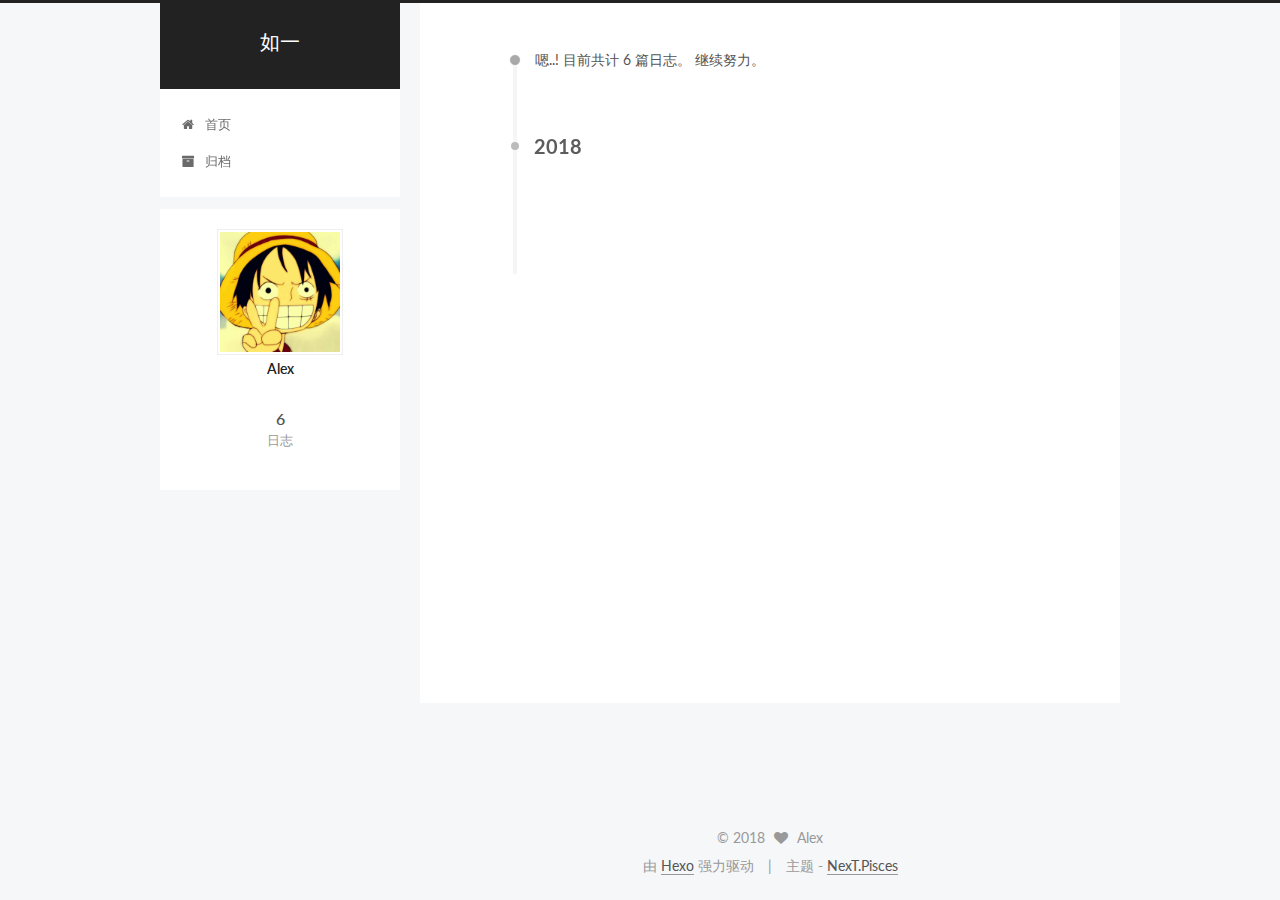
<file: archives/2018/index.html>
<!doctype html>



  


<html class="theme-next pisces use-motion" lang="zh-Hans">
<head>
  <meta charset="UTF-8"/>
<meta http-equiv="X-UA-Compatible" content="IE=edge" />
<meta name="viewport" content="width=device-width, initial-scale=1, maximum-scale=1"/>






<meta http-equiv="Cache-Control" content="no-transform" />
<meta http-equiv="Cache-Control" content="no-siteapp" />















  
  
  <link href="/lib/fancybox/source/jquery.fancybox.css?v=2.1.5" rel="stylesheet" type="text/css" />




  
  
  
  

  
    
    
  

  

  

  

  

  
    
    
    <link href="//fonts.googleapis.com/css?family=Lato:300,300italic,400,400italic,700,700italic&subset=latin,latin-ext" rel="stylesheet" type="text/css">
  






<link href="/lib/font-awesome/css/font-awesome.min.css?v=4.6.2" rel="stylesheet" type="text/css" />

<link href="/css/main.css?v=5.1.1" rel="stylesheet" type="text/css" />


  <meta name="keywords" content="Hexo, NexT" />








  <link rel="shortcut icon" type="image/x-icon" href="/favicon.ico?v=5.1.1" />






<meta property="og:type" content="website">
<meta property="og:title" content="如一">
<meta property="og:url" content="https://qhbsyys.github.io/archives/2018/index.html">
<meta property="og:site_name" content="如一">
<meta property="og:locale" content="zh-Hans">
<meta name="twitter:card" content="summary">
<meta name="twitter:title" content="如一">



<script type="text/javascript" id="hexo.configurations">
  var NexT = window.NexT || {};
  var CONFIG = {
    root: '/',
    scheme: 'Pisces',
    sidebar: {"position":"left","display":"post","offset":12,"offset_float":0,"b2t":false,"scrollpercent":false},
    fancybox: true,
    motion: true,
    duoshuo: {
      userId: '0',
      author: '博主'
    },
    algolia: {
      applicationID: '',
      apiKey: '',
      indexName: '',
      hits: {"per_page":10},
      labels: {"input_placeholder":"Search for Posts","hits_empty":"We didn't find any results for the search: ${query}","hits_stats":"${hits} results found in ${time} ms"}
    }
  };
</script>



  <link rel="canonical" href="https://qhbsyys.github.io/archives/2018/"/>





  <title>归档 | 如一</title>
</head>

<body itemscope itemtype="http://schema.org/WebPage" lang="zh-Hans">

  














  
  
    
  

  <div class="container sidebar-position-left  page-archive  ">
    <div class="headband"></div>

    <header id="header" class="header" itemscope itemtype="http://schema.org/WPHeader">
      <div class="header-inner"><div class="site-brand-wrapper">
  <div class="site-meta ">
    

    <div class="custom-logo-site-title">
      <a href="/"  class="brand" rel="start">
        <span class="logo-line-before"><i></i></span>
        <span class="site-title">如一</span>
        <span class="logo-line-after"><i></i></span>
      </a>
    </div>
      
        <p class="site-subtitle"></p>
      
  </div>

  <div class="site-nav-toggle">
    <button>
      <span class="btn-bar"></span>
      <span class="btn-bar"></span>
      <span class="btn-bar"></span>
    </button>
  </div>
</div>

<nav class="site-nav">
  

  
    <ul id="menu" class="menu">
      
        
        <li class="menu-item menu-item-home">
          <a href="/" rel="section">
            
              <i class="menu-item-icon fa fa-fw fa-home"></i> <br />
            
            首页
          </a>
        </li>
      
        
        <li class="menu-item menu-item-archives">
          <a href="/archives" rel="section">
            
              <i class="menu-item-icon fa fa-fw fa-archive"></i> <br />
            
            归档
          </a>
        </li>
      

      
    </ul>
  

  
</nav>



 </div>
    </header>

    <main id="main" class="main">
      <div class="main-inner">
        <div class="content-wrap">
          <div id="content" class="content">
            

  <section id="posts" class="posts-collapse">
    <span class="archive-move-on"></span>

    <span class="archive-page-counter">
      
      
      
        
      
      嗯..! 目前共计 6 篇日志。 继续努力。
    </span>

    

      
      
      

      
        
        <div class="collection-title">
          <h2 class="archive-year motion-element" id="archive-year-2018">2018</h2>
        </div>
      
      

      

  <article class="post post-type-normal" itemscope itemtype="http://schema.org/Article">
    <header class="post-header">

      <h1 class="post-title">
        
            <a class="post-title-link" href="/2018/01/10/pthread-Safe-MQ/" itemprop="url">
              
                <span itemprop="name">Thread-safe MQ implemented with pthreads</span>
              
            </a>
        
      </h1>

      <div class="post-meta">
        <time class="post-time" itemprop="dateCreated"
              datetime="2018-01-10T19:07:02+08:00"
              content="2018-01-10" >
          01-10
        </time>
      </div>

    </header>
  </article>



    

  </section>

  



          </div>
          


          

        </div>
        
          
  
  <div class="sidebar-toggle">
    <div class="sidebar-toggle-line-wrap">
      <span class="sidebar-toggle-line sidebar-toggle-line-first"></span>
      <span class="sidebar-toggle-line sidebar-toggle-line-middle"></span>
      <span class="sidebar-toggle-line sidebar-toggle-line-last"></span>
    </div>
  </div>

  <aside id="sidebar" class="sidebar">
    <div class="sidebar-inner">

      

      

      <section class="site-overview sidebar-panel sidebar-panel-active">
        <div class="site-author motion-element" itemprop="author" itemscope itemtype="http://schema.org/Person">
          <img class="site-author-image" itemprop="image"
               src="/images/avatar_lf.jpg"
               alt="Alex" />
          <p class="site-author-name" itemprop="name">Alex</p>
           
              <p class="site-description motion-element" itemprop="description"></p>
          
        </div>
        <nav class="site-state motion-element">

          
            <div class="site-state-item site-state-posts">
              <a href="/archives">
                <span class="site-state-item-count">6</span>
                <span class="site-state-item-name">日志</span>
              </a>
            </div>
          

          

          

        </nav>

        

        <div class="links-of-author motion-element">
          
        </div>

        
        

        
        

        


      </section>

      

      

    </div>
  </aside>


        
      </div>
    </main>

    <footer id="footer" class="footer">
      <div class="footer-inner">
        <div class="copyright" >
  
  &copy; 
  <span itemprop="copyrightYear">2018</span>
  <span class="with-love">
    <i class="fa fa-heart"></i>
  </span>
  <span class="author" itemprop="copyrightHolder">Alex</span>
</div>


<div class="powered-by">
  由 <a class="theme-link" href="https://hexo.io">Hexo</a> 强力驱动
</div>

<div class="theme-info">
  主题 -
  <a class="theme-link" href="https://github.com/iissnan/hexo-theme-next">
    NexT.Pisces
  </a>
</div>


        

        
      </div>
    </footer>

    
      <div class="back-to-top">
        <i class="fa fa-arrow-up"></i>
        
      </div>
    

  </div>

  

<script type="text/javascript">
  if (Object.prototype.toString.call(window.Promise) !== '[object Function]') {
    window.Promise = null;
  }
</script>









  












  
  <script type="text/javascript" src="/lib/jquery/index.js?v=2.1.3"></script>

  
  <script type="text/javascript" src="/lib/fastclick/lib/fastclick.min.js?v=1.0.6"></script>

  
  <script type="text/javascript" src="/lib/jquery_lazyload/jquery.lazyload.js?v=1.9.7"></script>

  
  <script type="text/javascript" src="/lib/velocity/velocity.min.js?v=1.2.1"></script>

  
  <script type="text/javascript" src="/lib/velocity/velocity.ui.min.js?v=1.2.1"></script>

  
  <script type="text/javascript" src="/lib/fancybox/source/jquery.fancybox.pack.js?v=2.1.5"></script>


  


  <script type="text/javascript" src="/js/src/utils.js?v=5.1.1"></script>

  <script type="text/javascript" src="/js/src/motion.js?v=5.1.1"></script>



  
  


  <script type="text/javascript" src="/js/src/affix.js?v=5.1.1"></script>

  <script type="text/javascript" src="/js/src/schemes/pisces.js?v=5.1.1"></script>



  
  
    <script type="text/javascript" id="motion.page.archive">
      $('.archive-year').velocity('transition.slideLeftIn');
    </script>
  


  


  <script type="text/javascript" src="/js/src/bootstrap.js?v=5.1.1"></script>



  


  




	





  





  





  






  





  

  

  

  

  

</body>
</html>
</file>
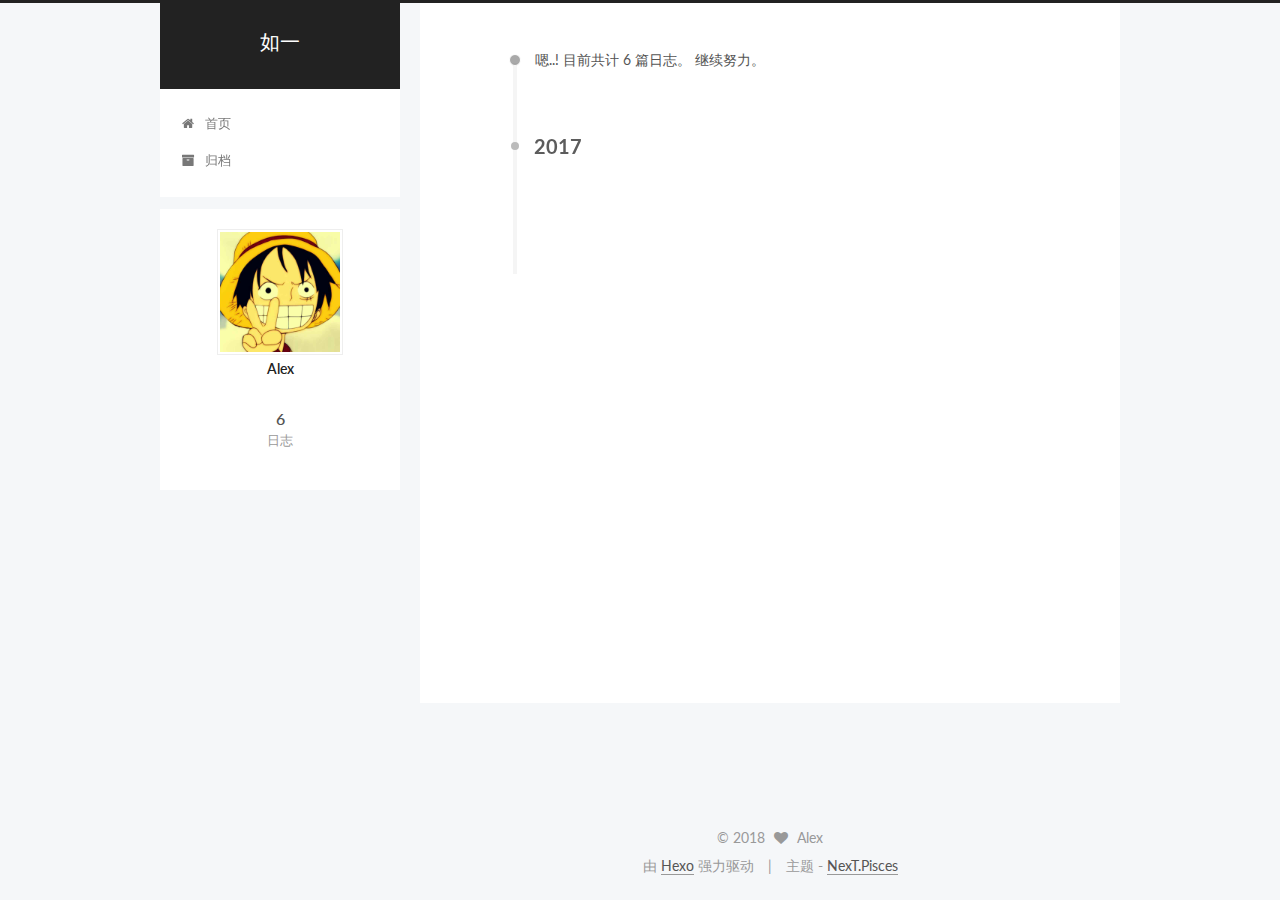
<file: archives/2017/04/index.html>
<!doctype html>



  


<html class="theme-next pisces use-motion" lang="zh-Hans">
<head>
  <meta charset="UTF-8"/>
<meta http-equiv="X-UA-Compatible" content="IE=edge" />
<meta name="viewport" content="width=device-width, initial-scale=1, maximum-scale=1"/>






<meta http-equiv="Cache-Control" content="no-transform" />
<meta http-equiv="Cache-Control" content="no-siteapp" />















  
  
  <link href="/lib/fancybox/source/jquery.fancybox.css?v=2.1.5" rel="stylesheet" type="text/css" />




  
  
  
  

  
    
    
  

  

  

  

  

  
    
    
    <link href="//fonts.googleapis.com/css?family=Lato:300,300italic,400,400italic,700,700italic&subset=latin,latin-ext" rel="stylesheet" type="text/css">
  






<link href="/lib/font-awesome/css/font-awesome.min.css?v=4.6.2" rel="stylesheet" type="text/css" />

<link href="/css/main.css?v=5.1.1" rel="stylesheet" type="text/css" />


  <meta name="keywords" content="Hexo, NexT" />








  <link rel="shortcut icon" type="image/x-icon" href="/favicon.ico?v=5.1.1" />






<meta property="og:type" content="website">
<meta property="og:title" content="如一">
<meta property="og:url" content="https://qhbsyys.github.io/archives/2017/04/index.html">
<meta property="og:site_name" content="如一">
<meta property="og:locale" content="zh-Hans">
<meta name="twitter:card" content="summary">
<meta name="twitter:title" content="如一">



<script type="text/javascript" id="hexo.configurations">
  var NexT = window.NexT || {};
  var CONFIG = {
    root: '/',
    scheme: 'Pisces',
    sidebar: {"position":"left","display":"post","offset":12,"offset_float":0,"b2t":false,"scrollpercent":false},
    fancybox: true,
    motion: true,
    duoshuo: {
      userId: '0',
      author: '博主'
    },
    algolia: {
      applicationID: '',
      apiKey: '',
      indexName: '',
      hits: {"per_page":10},
      labels: {"input_placeholder":"Search for Posts","hits_empty":"We didn't find any results for the search: ${query}","hits_stats":"${hits} results found in ${time} ms"}
    }
  };
</script>



  <link rel="canonical" href="https://qhbsyys.github.io/archives/2017/04/"/>





  <title>归档 | 如一</title>
</head>

<body itemscope itemtype="http://schema.org/WebPage" lang="zh-Hans">

  














  
  
    
  

  <div class="container sidebar-position-left  page-archive  ">
    <div class="headband"></div>

    <header id="header" class="header" itemscope itemtype="http://schema.org/WPHeader">
      <div class="header-inner"><div class="site-brand-wrapper">
  <div class="site-meta ">
    

    <div class="custom-logo-site-title">
      <a href="/"  class="brand" rel="start">
        <span class="logo-line-before"><i></i></span>
        <span class="site-title">如一</span>
        <span class="logo-line-after"><i></i></span>
      </a>
    </div>
      
        <p class="site-subtitle"></p>
      
  </div>

  <div class="site-nav-toggle">
    <button>
      <span class="btn-bar"></span>
      <span class="btn-bar"></span>
      <span class="btn-bar"></span>
    </button>
  </div>
</div>

<nav class="site-nav">
  

  
    <ul id="menu" class="menu">
      
        
        <li class="menu-item menu-item-home">
          <a href="/" rel="section">
            
              <i class="menu-item-icon fa fa-fw fa-home"></i> <br />
            
            首页
          </a>
        </li>
      
        
        <li class="menu-item menu-item-archives">
          <a href="/archives" rel="section">
            
              <i class="menu-item-icon fa fa-fw fa-archive"></i> <br />
            
            归档
          </a>
        </li>
      

      
    </ul>
  

  
</nav>



 </div>
    </header>

    <main id="main" class="main">
      <div class="main-inner">
        <div class="content-wrap">
          <div id="content" class="content">
            

  <section id="posts" class="posts-collapse">
    <span class="archive-move-on"></span>

    <span class="archive-page-counter">
      
      
      
        
      
      嗯..! 目前共计 6 篇日志。 继续努力。
    </span>

    

      
      
      

      
        
        <div class="collection-title">
          <h2 class="archive-year motion-element" id="archive-year-2017">2017</h2>
        </div>
      
      

      

  <article class="post post-type-normal" itemscope itemtype="http://schema.org/Article">
    <header class="post-header">

      <h1 class="post-title">
        
            <a class="post-title-link" href="/2017/04/29/bash-点滴积累/" itemprop="url">
              
                <span itemprop="name">bash点滴积累</span>
              
            </a>
        
      </h1>

      <div class="post-meta">
        <time class="post-time" itemprop="dateCreated"
              datetime="2017-04-29T22:46:55+08:00"
              content="2017-04-29" >
          04-29
        </time>
      </div>

    </header>
  </article>



    

  </section>

  



          </div>
          


          

        </div>
        
          
  
  <div class="sidebar-toggle">
    <div class="sidebar-toggle-line-wrap">
      <span class="sidebar-toggle-line sidebar-toggle-line-first"></span>
      <span class="sidebar-toggle-line sidebar-toggle-line-middle"></span>
      <span class="sidebar-toggle-line sidebar-toggle-line-last"></span>
    </div>
  </div>

  <aside id="sidebar" class="sidebar">
    <div class="sidebar-inner">

      

      

      <section class="site-overview sidebar-panel sidebar-panel-active">
        <div class="site-author motion-element" itemprop="author" itemscope itemtype="http://schema.org/Person">
          <img class="site-author-image" itemprop="image"
               src="/images/avatar_lf.jpg"
               alt="Alex" />
          <p class="site-author-name" itemprop="name">Alex</p>
           
              <p class="site-description motion-element" itemprop="description"></p>
          
        </div>
        <nav class="site-state motion-element">

          
            <div class="site-state-item site-state-posts">
              <a href="/archives">
                <span class="site-state-item-count">6</span>
                <span class="site-state-item-name">日志</span>
              </a>
            </div>
          

          

          

        </nav>

        

        <div class="links-of-author motion-element">
          
        </div>

        
        

        
        

        


      </section>

      

      

    </div>
  </aside>


        
      </div>
    </main>

    <footer id="footer" class="footer">
      <div class="footer-inner">
        <div class="copyright" >
  
  &copy; 
  <span itemprop="copyrightYear">2018</span>
  <span class="with-love">
    <i class="fa fa-heart"></i>
  </span>
  <span class="author" itemprop="copyrightHolder">Alex</span>
</div>


<div class="powered-by">
  由 <a class="theme-link" href="https://hexo.io">Hexo</a> 强力驱动
</div>

<div class="theme-info">
  主题 -
  <a class="theme-link" href="https://github.com/iissnan/hexo-theme-next">
    NexT.Pisces
  </a>
</div>


        

        
      </div>
    </footer>

    
      <div class="back-to-top">
        <i class="fa fa-arrow-up"></i>
        
      </div>
    

  </div>

  

<script type="text/javascript">
  if (Object.prototype.toString.call(window.Promise) !== '[object Function]') {
    window.Promise = null;
  }
</script>









  












  
  <script type="text/javascript" src="/lib/jquery/index.js?v=2.1.3"></script>

  
  <script type="text/javascript" src="/lib/fastclick/lib/fastclick.min.js?v=1.0.6"></script>

  
  <script type="text/javascript" src="/lib/jquery_lazyload/jquery.lazyload.js?v=1.9.7"></script>

  
  <script type="text/javascript" src="/lib/velocity/velocity.min.js?v=1.2.1"></script>

  
  <script type="text/javascript" src="/lib/velocity/velocity.ui.min.js?v=1.2.1"></script>

  
  <script type="text/javascript" src="/lib/fancybox/source/jquery.fancybox.pack.js?v=2.1.5"></script>


  


  <script type="text/javascript" src="/js/src/utils.js?v=5.1.1"></script>

  <script type="text/javascript" src="/js/src/motion.js?v=5.1.1"></script>



  
  


  <script type="text/javascript" src="/js/src/affix.js?v=5.1.1"></script>

  <script type="text/javascript" src="/js/src/schemes/pisces.js?v=5.1.1"></script>



  
  
    <script type="text/javascript" id="motion.page.archive">
      $('.archive-year').velocity('transition.slideLeftIn');
    </script>
  


  


  <script type="text/javascript" src="/js/src/bootstrap.js?v=5.1.1"></script>



  


  




	





  





  





  






  





  

  

  

  

  

</body>
</html>
</file>
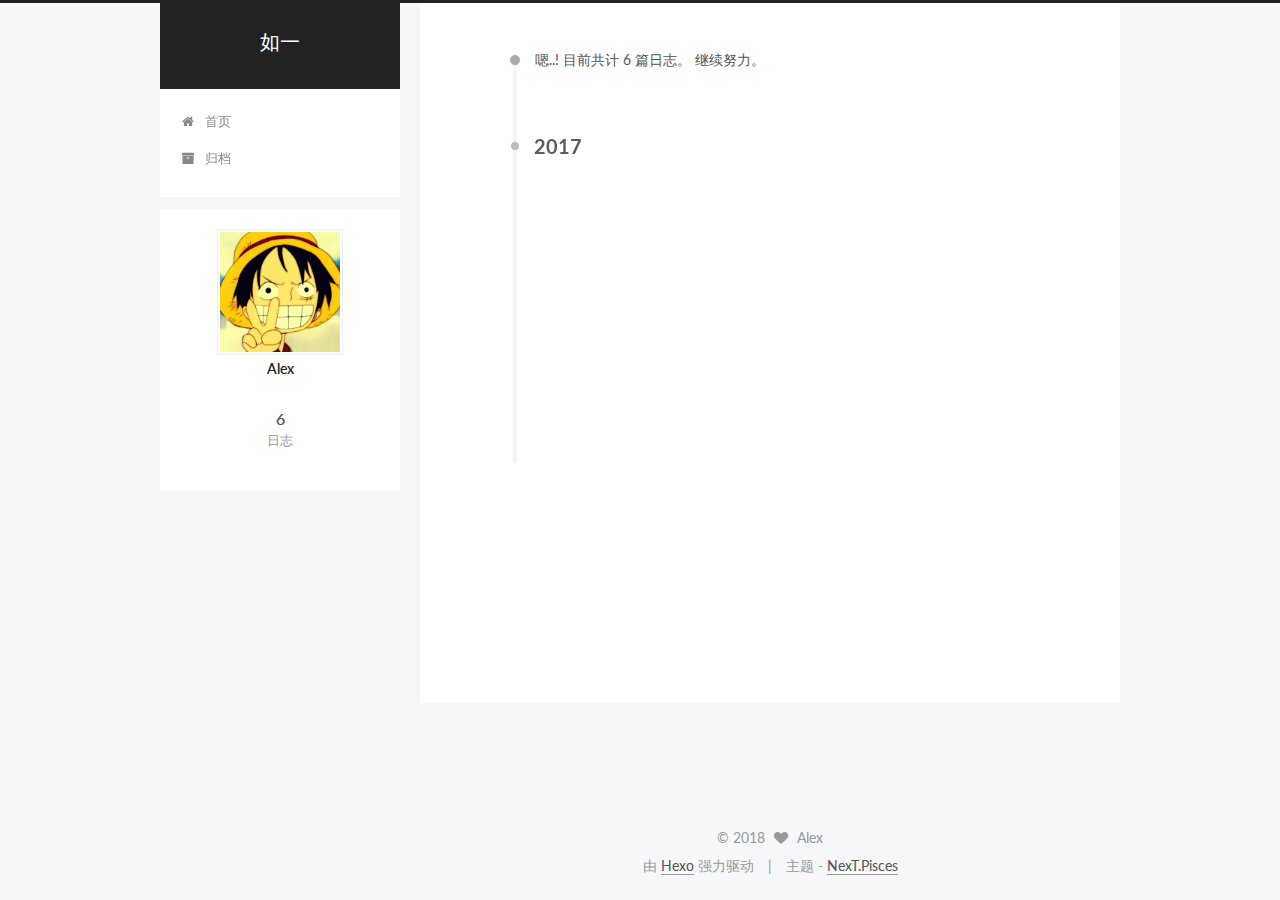
<file: archives/2017/05/index.html>
<!doctype html>



  


<html class="theme-next pisces use-motion" lang="zh-Hans">
<head>
  <meta charset="UTF-8"/>
<meta http-equiv="X-UA-Compatible" content="IE=edge" />
<meta name="viewport" content="width=device-width, initial-scale=1, maximum-scale=1"/>






<meta http-equiv="Cache-Control" content="no-transform" />
<meta http-equiv="Cache-Control" content="no-siteapp" />















  
  
  <link href="/lib/fancybox/source/jquery.fancybox.css?v=2.1.5" rel="stylesheet" type="text/css" />




  
  
  
  

  
    
    
  

  

  

  

  

  
    
    
    <link href="//fonts.googleapis.com/css?family=Lato:300,300italic,400,400italic,700,700italic&subset=latin,latin-ext" rel="stylesheet" type="text/css">
  






<link href="/lib/font-awesome/css/font-awesome.min.css?v=4.6.2" rel="stylesheet" type="text/css" />

<link href="/css/main.css?v=5.1.1" rel="stylesheet" type="text/css" />


  <meta name="keywords" content="Hexo, NexT" />








  <link rel="shortcut icon" type="image/x-icon" href="/favicon.ico?v=5.1.1" />






<meta property="og:type" content="website">
<meta property="og:title" content="如一">
<meta property="og:url" content="https://qhbsyys.github.io/archives/2017/05/index.html">
<meta property="og:site_name" content="如一">
<meta property="og:locale" content="zh-Hans">
<meta name="twitter:card" content="summary">
<meta name="twitter:title" content="如一">



<script type="text/javascript" id="hexo.configurations">
  var NexT = window.NexT || {};
  var CONFIG = {
    root: '/',
    scheme: 'Pisces',
    sidebar: {"position":"left","display":"post","offset":12,"offset_float":0,"b2t":false,"scrollpercent":false},
    fancybox: true,
    motion: true,
    duoshuo: {
      userId: '0',
      author: '博主'
    },
    algolia: {
      applicationID: '',
      apiKey: '',
      indexName: '',
      hits: {"per_page":10},
      labels: {"input_placeholder":"Search for Posts","hits_empty":"We didn't find any results for the search: ${query}","hits_stats":"${hits} results found in ${time} ms"}
    }
  };
</script>



  <link rel="canonical" href="https://qhbsyys.github.io/archives/2017/05/"/>





  <title>归档 | 如一</title>
</head>

<body itemscope itemtype="http://schema.org/WebPage" lang="zh-Hans">

  














  
  
    
  

  <div class="container sidebar-position-left  page-archive  ">
    <div class="headband"></div>

    <header id="header" class="header" itemscope itemtype="http://schema.org/WPHeader">
      <div class="header-inner"><div class="site-brand-wrapper">
  <div class="site-meta ">
    

    <div class="custom-logo-site-title">
      <a href="/"  class="brand" rel="start">
        <span class="logo-line-before"><i></i></span>
        <span class="site-title">如一</span>
        <span class="logo-line-after"><i></i></span>
      </a>
    </div>
      
        <p class="site-subtitle"></p>
      
  </div>

  <div class="site-nav-toggle">
    <button>
      <span class="btn-bar"></span>
      <span class="btn-bar"></span>
      <span class="btn-bar"></span>
    </button>
  </div>
</div>

<nav class="site-nav">
  

  
    <ul id="menu" class="menu">
      
        
        <li class="menu-item menu-item-home">
          <a href="/" rel="section">
            
              <i class="menu-item-icon fa fa-fw fa-home"></i> <br />
            
            首页
          </a>
        </li>
      
        
        <li class="menu-item menu-item-archives">
          <a href="/archives" rel="section">
            
              <i class="menu-item-icon fa fa-fw fa-archive"></i> <br />
            
            归档
          </a>
        </li>
      

      
    </ul>
  

  
</nav>



 </div>
    </header>

    <main id="main" class="main">
      <div class="main-inner">
        <div class="content-wrap">
          <div id="content" class="content">
            

  <section id="posts" class="posts-collapse">
    <span class="archive-move-on"></span>

    <span class="archive-page-counter">
      
      
      
        
      
      嗯..! 目前共计 6 篇日志。 继续努力。
    </span>

    

      
      
      

      
        
        <div class="collection-title">
          <h2 class="archive-year motion-element" id="archive-year-2017">2017</h2>
        </div>
      
      

      

  <article class="post post-type-normal" itemscope itemtype="http://schema.org/Article">
    <header class="post-header">

      <h1 class="post-title">
        
            <a class="post-title-link" href="/2017/05/17/golang-http-TIME-WAIT/" itemprop="url">
              
                <span itemprop="name">golang http 内存泄漏问题</span>
              
            </a>
        
      </h1>

      <div class="post-meta">
        <time class="post-time" itemprop="dateCreated"
              datetime="2017-05-17T11:07:02+08:00"
              content="2017-05-17" >
          05-17
        </time>
      </div>

    </header>
  </article>



    

      
      
      

      
      

      

  <article class="post post-type-normal" itemscope itemtype="http://schema.org/Article">
    <header class="post-header">

      <h1 class="post-title">
        
            <a class="post-title-link" href="/2017/05/08/golang-琐碎记/" itemprop="url">
              
                <span itemprop="name">golang 琐碎记</span>
              
            </a>
        
      </h1>

      <div class="post-meta">
        <time class="post-time" itemprop="dateCreated"
              datetime="2017-05-08T22:08:37+08:00"
              content="2017-05-08" >
          05-08
        </time>
      </div>

    </header>
  </article>



    

      
      
      

      
      

      

  <article class="post post-type-normal" itemscope itemtype="http://schema.org/Article">
    <header class="post-header">

      <h1 class="post-title">
        
            <a class="post-title-link" href="/2017/05/06/mac搭建docker环境/" itemprop="url">
              
                <span itemprop="name">mac搭建docker环境</span>
              
            </a>
        
      </h1>

      <div class="post-meta">
        <time class="post-time" itemprop="dateCreated"
              datetime="2017-05-06T17:20:57+08:00"
              content="2017-05-06" >
          05-06
        </time>
      </div>

    </header>
  </article>



    

      
      
      

      
      

      

  <article class="post post-type-normal" itemscope itemtype="http://schema.org/Article">
    <header class="post-header">

      <h1 class="post-title">
        
            <a class="post-title-link" href="/2017/05/05/golang-post与curl/" itemprop="url">
              
                <span itemprop="name">使用`golang http.Post`与`curl -d`发送的报文区别</span>
              
            </a>
        
      </h1>

      <div class="post-meta">
        <time class="post-time" itemprop="dateCreated"
              datetime="2017-05-05T20:46:55+08:00"
              content="2017-05-05" >
          05-05
        </time>
      </div>

    </header>
  </article>



    

  </section>

  



          </div>
          


          

        </div>
        
          
  
  <div class="sidebar-toggle">
    <div class="sidebar-toggle-line-wrap">
      <span class="sidebar-toggle-line sidebar-toggle-line-first"></span>
      <span class="sidebar-toggle-line sidebar-toggle-line-middle"></span>
      <span class="sidebar-toggle-line sidebar-toggle-line-last"></span>
    </div>
  </div>

  <aside id="sidebar" class="sidebar">
    <div class="sidebar-inner">

      

      

      <section class="site-overview sidebar-panel sidebar-panel-active">
        <div class="site-author motion-element" itemprop="author" itemscope itemtype="http://schema.org/Person">
          <img class="site-author-image" itemprop="image"
               src="/images/avatar_lf.jpg"
               alt="Alex" />
          <p class="site-author-name" itemprop="name">Alex</p>
           
              <p class="site-description motion-element" itemprop="description"></p>
          
        </div>
        <nav class="site-state motion-element">

          
            <div class="site-state-item site-state-posts">
              <a href="/archives">
                <span class="site-state-item-count">6</span>
                <span class="site-state-item-name">日志</span>
              </a>
            </div>
          

          

          

        </nav>

        

        <div class="links-of-author motion-element">
          
        </div>

        
        

        
        

        


      </section>

      

      

    </div>
  </aside>


        
      </div>
    </main>

    <footer id="footer" class="footer">
      <div class="footer-inner">
        <div class="copyright" >
  
  &copy; 
  <span itemprop="copyrightYear">2018</span>
  <span class="with-love">
    <i class="fa fa-heart"></i>
  </span>
  <span class="author" itemprop="copyrightHolder">Alex</span>
</div>


<div class="powered-by">
  由 <a class="theme-link" href="https://hexo.io">Hexo</a> 强力驱动
</div>

<div class="theme-info">
  主题 -
  <a class="theme-link" href="https://github.com/iissnan/hexo-theme-next">
    NexT.Pisces
  </a>
</div>


        

        
      </div>
    </footer>

    
      <div class="back-to-top">
        <i class="fa fa-arrow-up"></i>
        
      </div>
    

  </div>

  

<script type="text/javascript">
  if (Object.prototype.toString.call(window.Promise) !== '[object Function]') {
    window.Promise = null;
  }
</script>









  












  
  <script type="text/javascript" src="/lib/jquery/index.js?v=2.1.3"></script>

  
  <script type="text/javascript" src="/lib/fastclick/lib/fastclick.min.js?v=1.0.6"></script>

  
  <script type="text/javascript" src="/lib/jquery_lazyload/jquery.lazyload.js?v=1.9.7"></script>

  
  <script type="text/javascript" src="/lib/velocity/velocity.min.js?v=1.2.1"></script>

  
  <script type="text/javascript" src="/lib/velocity/velocity.ui.min.js?v=1.2.1"></script>

  
  <script type="text/javascript" src="/lib/fancybox/source/jquery.fancybox.pack.js?v=2.1.5"></script>


  


  <script type="text/javascript" src="/js/src/utils.js?v=5.1.1"></script>

  <script type="text/javascript" src="/js/src/motion.js?v=5.1.1"></script>



  
  


  <script type="text/javascript" src="/js/src/affix.js?v=5.1.1"></script>

  <script type="text/javascript" src="/js/src/schemes/pisces.js?v=5.1.1"></script>



  
  
    <script type="text/javascript" id="motion.page.archive">
      $('.archive-year').velocity('transition.slideLeftIn');
    </script>
  


  


  <script type="text/javascript" src="/js/src/bootstrap.js?v=5.1.1"></script>



  


  




	





  





  





  






  





  

  

  

  

  

</body>
</html>
</file>
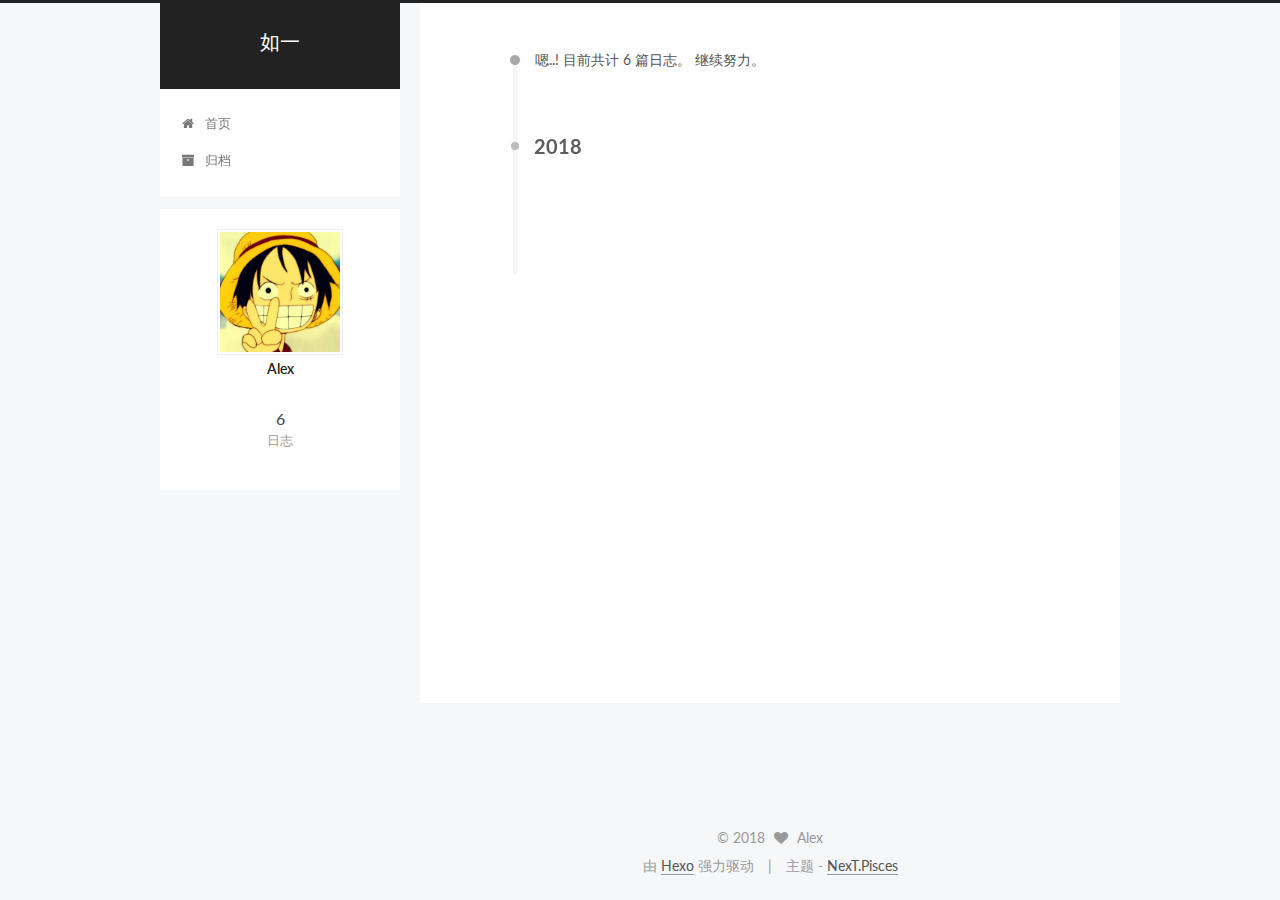
<file: archives/2018/01/index.html>
<!doctype html>



  


<html class="theme-next pisces use-motion" lang="zh-Hans">
<head>
  <meta charset="UTF-8"/>
<meta http-equiv="X-UA-Compatible" content="IE=edge" />
<meta name="viewport" content="width=device-width, initial-scale=1, maximum-scale=1"/>






<meta http-equiv="Cache-Control" content="no-transform" />
<meta http-equiv="Cache-Control" content="no-siteapp" />















  
  
  <link href="/lib/fancybox/source/jquery.fancybox.css?v=2.1.5" rel="stylesheet" type="text/css" />




  
  
  
  

  
    
    
  

  

  

  

  

  
    
    
    <link href="//fonts.googleapis.com/css?family=Lato:300,300italic,400,400italic,700,700italic&subset=latin,latin-ext" rel="stylesheet" type="text/css">
  






<link href="/lib/font-awesome/css/font-awesome.min.css?v=4.6.2" rel="stylesheet" type="text/css" />

<link href="/css/main.css?v=5.1.1" rel="stylesheet" type="text/css" />


  <meta name="keywords" content="Hexo, NexT" />








  <link rel="shortcut icon" type="image/x-icon" href="/favicon.ico?v=5.1.1" />






<meta property="og:type" content="website">
<meta property="og:title" content="如一">
<meta property="og:url" content="https://qhbsyys.github.io/archives/2018/01/index.html">
<meta property="og:site_name" content="如一">
<meta property="og:locale" content="zh-Hans">
<meta name="twitter:card" content="summary">
<meta name="twitter:title" content="如一">



<script type="text/javascript" id="hexo.configurations">
  var NexT = window.NexT || {};
  var CONFIG = {
    root: '/',
    scheme: 'Pisces',
    sidebar: {"position":"left","display":"post","offset":12,"offset_float":0,"b2t":false,"scrollpercent":false},
    fancybox: true,
    motion: true,
    duoshuo: {
      userId: '0',
      author: '博主'
    },
    algolia: {
      applicationID: '',
      apiKey: '',
      indexName: '',
      hits: {"per_page":10},
      labels: {"input_placeholder":"Search for Posts","hits_empty":"We didn't find any results for the search: ${query}","hits_stats":"${hits} results found in ${time} ms"}
    }
  };
</script>



  <link rel="canonical" href="https://qhbsyys.github.io/archives/2018/01/"/>





  <title>归档 | 如一</title>
</head>

<body itemscope itemtype="http://schema.org/WebPage" lang="zh-Hans">

  














  
  
    
  

  <div class="container sidebar-position-left  page-archive  ">
    <div class="headband"></div>

    <header id="header" class="header" itemscope itemtype="http://schema.org/WPHeader">
      <div class="header-inner"><div class="site-brand-wrapper">
  <div class="site-meta ">
    

    <div class="custom-logo-site-title">
      <a href="/"  class="brand" rel="start">
        <span class="logo-line-before"><i></i></span>
        <span class="site-title">如一</span>
        <span class="logo-line-after"><i></i></span>
      </a>
    </div>
      
        <p class="site-subtitle"></p>
      
  </div>

  <div class="site-nav-toggle">
    <button>
      <span class="btn-bar"></span>
      <span class="btn-bar"></span>
      <span class="btn-bar"></span>
    </button>
  </div>
</div>

<nav class="site-nav">
  

  
    <ul id="menu" class="menu">
      
        
        <li class="menu-item menu-item-home">
          <a href="/" rel="section">
            
              <i class="menu-item-icon fa fa-fw fa-home"></i> <br />
            
            首页
          </a>
        </li>
      
        
        <li class="menu-item menu-item-archives">
          <a href="/archives" rel="section">
            
              <i class="menu-item-icon fa fa-fw fa-archive"></i> <br />
            
            归档
          </a>
        </li>
      

      
    </ul>
  

  
</nav>



 </div>
    </header>

    <main id="main" class="main">
      <div class="main-inner">
        <div class="content-wrap">
          <div id="content" class="content">
            

  <section id="posts" class="posts-collapse">
    <span class="archive-move-on"></span>

    <span class="archive-page-counter">
      
      
      
        
      
      嗯..! 目前共计 6 篇日志。 继续努力。
    </span>

    

      
      
      

      
        
        <div class="collection-title">
          <h2 class="archive-year motion-element" id="archive-year-2018">2018</h2>
        </div>
      
      

      

  <article class="post post-type-normal" itemscope itemtype="http://schema.org/Article">
    <header class="post-header">

      <h1 class="post-title">
        
            <a class="post-title-link" href="/2018/01/10/pthread-Safe-MQ/" itemprop="url">
              
                <span itemprop="name">Thread-safe MQ implemented with pthreads</span>
              
            </a>
        
      </h1>

      <div class="post-meta">
        <time class="post-time" itemprop="dateCreated"
              datetime="2018-01-10T19:07:02+08:00"
              content="2018-01-10" >
          01-10
        </time>
      </div>

    </header>
  </article>



    

  </section>

  



          </div>
          


          

        </div>
        
          
  
  <div class="sidebar-toggle">
    <div class="sidebar-toggle-line-wrap">
      <span class="sidebar-toggle-line sidebar-toggle-line-first"></span>
      <span class="sidebar-toggle-line sidebar-toggle-line-middle"></span>
      <span class="sidebar-toggle-line sidebar-toggle-line-last"></span>
    </div>
  </div>

  <aside id="sidebar" class="sidebar">
    <div class="sidebar-inner">

      

      

      <section class="site-overview sidebar-panel sidebar-panel-active">
        <div class="site-author motion-element" itemprop="author" itemscope itemtype="http://schema.org/Person">
          <img class="site-author-image" itemprop="image"
               src="/images/avatar_lf.jpg"
               alt="Alex" />
          <p class="site-author-name" itemprop="name">Alex</p>
           
              <p class="site-description motion-element" itemprop="description"></p>
          
        </div>
        <nav class="site-state motion-element">

          
            <div class="site-state-item site-state-posts">
              <a href="/archives">
                <span class="site-state-item-count">6</span>
                <span class="site-state-item-name">日志</span>
              </a>
            </div>
          

          

          

        </nav>

        

        <div class="links-of-author motion-element">
          
        </div>

        
        

        
        

        


      </section>

      

      

    </div>
  </aside>


        
      </div>
    </main>

    <footer id="footer" class="footer">
      <div class="footer-inner">
        <div class="copyright" >
  
  &copy; 
  <span itemprop="copyrightYear">2018</span>
  <span class="with-love">
    <i class="fa fa-heart"></i>
  </span>
  <span class="author" itemprop="copyrightHolder">Alex</span>
</div>


<div class="powered-by">
  由 <a class="theme-link" href="https://hexo.io">Hexo</a> 强力驱动
</div>

<div class="theme-info">
  主题 -
  <a class="theme-link" href="https://github.com/iissnan/hexo-theme-next">
    NexT.Pisces
  </a>
</div>


        

        
      </div>
    </footer>

    
      <div class="back-to-top">
        <i class="fa fa-arrow-up"></i>
        
      </div>
    

  </div>

  

<script type="text/javascript">
  if (Object.prototype.toString.call(window.Promise) !== '[object Function]') {
    window.Promise = null;
  }
</script>









  












  
  <script type="text/javascript" src="/lib/jquery/index.js?v=2.1.3"></script>

  
  <script type="text/javascript" src="/lib/fastclick/lib/fastclick.min.js?v=1.0.6"></script>

  
  <script type="text/javascript" src="/lib/jquery_lazyload/jquery.lazyload.js?v=1.9.7"></script>

  
  <script type="text/javascript" src="/lib/velocity/velocity.min.js?v=1.2.1"></script>

  
  <script type="text/javascript" src="/lib/velocity/velocity.ui.min.js?v=1.2.1"></script>

  
  <script type="text/javascript" src="/lib/fancybox/source/jquery.fancybox.pack.js?v=2.1.5"></script>


  


  <script type="text/javascript" src="/js/src/utils.js?v=5.1.1"></script>

  <script type="text/javascript" src="/js/src/motion.js?v=5.1.1"></script>



  
  


  <script type="text/javascript" src="/js/src/affix.js?v=5.1.1"></script>

  <script type="text/javascript" src="/js/src/schemes/pisces.js?v=5.1.1"></script>



  
  
    <script type="text/javascript" id="motion.page.archive">
      $('.archive-year').velocity('transition.slideLeftIn');
    </script>
  


  


  <script type="text/javascript" src="/js/src/bootstrap.js?v=5.1.1"></script>



  


  




	





  





  





  






  





  

  

  

  

  

</body>
</html>
</file>
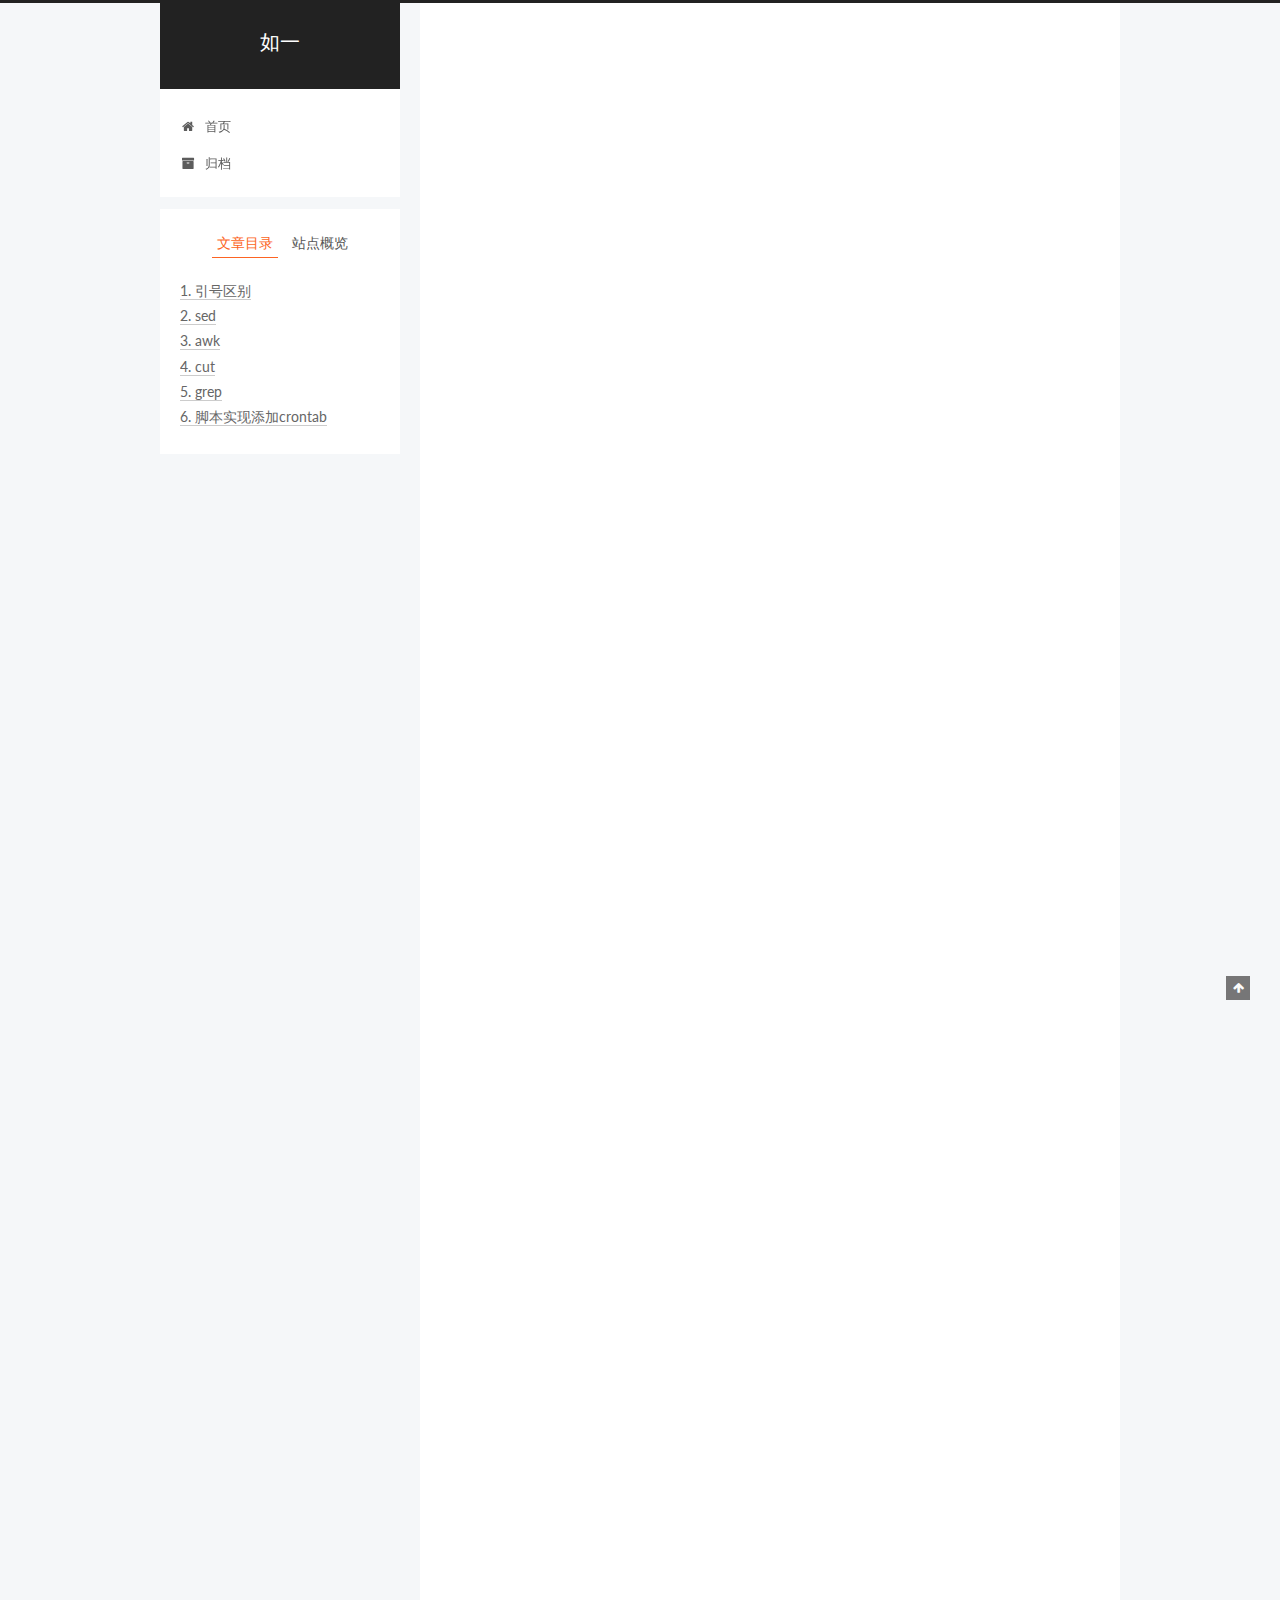
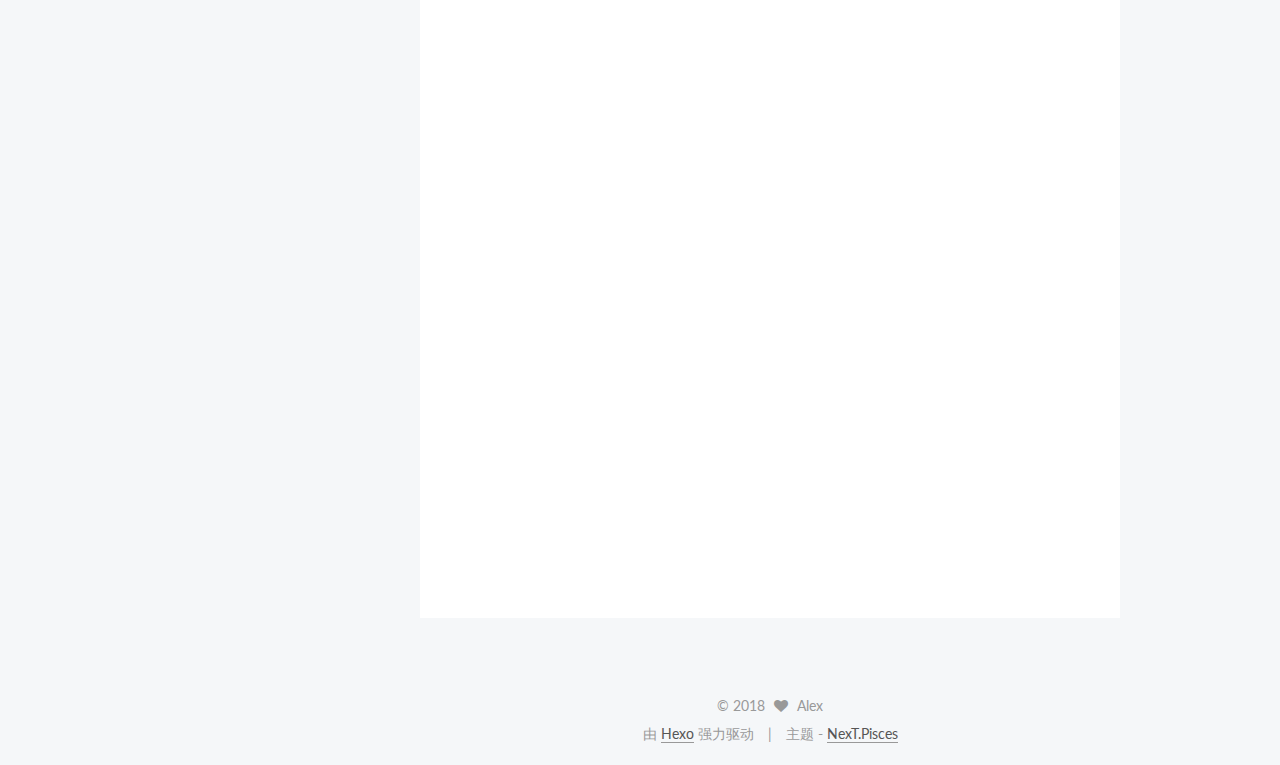
<file: 2017/04/29/bash-点滴积累/index.html>
<!doctype html>



  


<html class="theme-next pisces use-motion" lang="zh-Hans">
<head>
  <meta charset="UTF-8"/>
<meta http-equiv="X-UA-Compatible" content="IE=edge" />
<meta name="viewport" content="width=device-width, initial-scale=1, maximum-scale=1"/>






<meta http-equiv="Cache-Control" content="no-transform" />
<meta http-equiv="Cache-Control" content="no-siteapp" />















  
  
  <link href="/lib/fancybox/source/jquery.fancybox.css?v=2.1.5" rel="stylesheet" type="text/css" />




  
  
  
  

  
    
    
  

  

  

  

  

  
    
    
    <link href="//fonts.googleapis.com/css?family=Lato:300,300italic,400,400italic,700,700italic&subset=latin,latin-ext" rel="stylesheet" type="text/css">
  






<link href="/lib/font-awesome/css/font-awesome.min.css?v=4.6.2" rel="stylesheet" type="text/css" />

<link href="/css/main.css?v=5.1.1" rel="stylesheet" type="text/css" />


  <meta name="keywords" content="Hexo, NexT" />








  <link rel="shortcut icon" type="image/x-icon" href="/favicon.ico?v=5.1.1" />






<meta name="description" content="引号区别在字符串中引用一个变量的值时，要使用双引号——单引号中不允许解释变量引用使用双引号除了变量名[2]前缀($)、后引符(`)和转义符(\)外，会使shell不再解释引号中其它所有的特殊字符在echo语句中，只有句子分割和保存空白符的时候，才需要把参数用双引号引起来">
<meta property="og:type" content="article">
<meta property="og:title" content="bash点滴积累">
<meta property="og:url" content="https://qhbsyys.github.io/2017/04/29/bash-点滴积累/index.html">
<meta property="og:site_name" content="如一">
<meta property="og:description" content="引号区别在字符串中引用一个变量的值时，要使用双引号——单引号中不允许解释变量引用使用双引号除了变量名[2]前缀($)、后引符(`)和转义符(\)外，会使shell不再解释引号中其它所有的特殊字符在echo语句中，只有句子分割和保存空白符的时候，才需要把参数用双引号引起来">
<meta property="og:locale" content="zh-Hans">
<meta property="og:updated_time" content="2017-05-09T14:26:38.000Z">
<meta name="twitter:card" content="summary">
<meta name="twitter:title" content="bash点滴积累">
<meta name="twitter:description" content="引号区别在字符串中引用一个变量的值时，要使用双引号——单引号中不允许解释变量引用使用双引号除了变量名[2]前缀($)、后引符(`)和转义符(\)外，会使shell不再解释引号中其它所有的特殊字符在echo语句中，只有句子分割和保存空白符的时候，才需要把参数用双引号引起来">



<script type="text/javascript" id="hexo.configurations">
  var NexT = window.NexT || {};
  var CONFIG = {
    root: '/',
    scheme: 'Pisces',
    sidebar: {"position":"left","display":"post","offset":12,"offset_float":0,"b2t":false,"scrollpercent":false},
    fancybox: true,
    motion: true,
    duoshuo: {
      userId: '0',
      author: '博主'
    },
    algolia: {
      applicationID: '',
      apiKey: '',
      indexName: '',
      hits: {"per_page":10},
      labels: {"input_placeholder":"Search for Posts","hits_empty":"We didn't find any results for the search: ${query}","hits_stats":"${hits} results found in ${time} ms"}
    }
  };
</script>



  <link rel="canonical" href="https://qhbsyys.github.io/2017/04/29/bash-点滴积累/"/>





  <title>bash点滴积累 | 如一</title>
</head>

<body itemscope itemtype="http://schema.org/WebPage" lang="zh-Hans">

  














  
  
    
  

  <div class="container sidebar-position-left page-post-detail ">
    <div class="headband"></div>

    <header id="header" class="header" itemscope itemtype="http://schema.org/WPHeader">
      <div class="header-inner"><div class="site-brand-wrapper">
  <div class="site-meta ">
    

    <div class="custom-logo-site-title">
      <a href="/"  class="brand" rel="start">
        <span class="logo-line-before"><i></i></span>
        <span class="site-title">如一</span>
        <span class="logo-line-after"><i></i></span>
      </a>
    </div>
      
        <p class="site-subtitle"></p>
      
  </div>

  <div class="site-nav-toggle">
    <button>
      <span class="btn-bar"></span>
      <span class="btn-bar"></span>
      <span class="btn-bar"></span>
    </button>
  </div>
</div>

<nav class="site-nav">
  

  
    <ul id="menu" class="menu">
      
        
        <li class="menu-item menu-item-home">
          <a href="/" rel="section">
            
              <i class="menu-item-icon fa fa-fw fa-home"></i> <br />
            
            首页
          </a>
        </li>
      
        
        <li class="menu-item menu-item-archives">
          <a href="/archives" rel="section">
            
              <i class="menu-item-icon fa fa-fw fa-archive"></i> <br />
            
            归档
          </a>
        </li>
      

      
    </ul>
  

  
</nav>



 </div>
    </header>

    <main id="main" class="main">
      <div class="main-inner">
        <div class="content-wrap">
          <div id="content" class="content">
            

  <div id="posts" class="posts-expand">
    

  

  
  
  

  <article class="post post-type-normal " itemscope itemtype="http://schema.org/Article">
    <link itemprop="mainEntityOfPage" href="https://qhbsyys.github.io/2017/04/29/bash-点滴积累/">

    <span hidden itemprop="author" itemscope itemtype="http://schema.org/Person">
      <meta itemprop="name" content="Alex">
      <meta itemprop="description" content="">
      <meta itemprop="image" content="/images/avatar_lf.jpg">
    </span>

    <span hidden itemprop="publisher" itemscope itemtype="http://schema.org/Organization">
      <meta itemprop="name" content="如一">
    </span>

    
      <header class="post-header">

        
        
          <h1 class="post-title" itemprop="name headline">
            
            
              
                bash点滴积累
              
            
          </h1>
        

        <div class="post-meta">
          <span class="post-time">
            
              <span class="post-meta-item-icon">
                <i class="fa fa-calendar-o"></i>
              </span>
              
                <span class="post-meta-item-text">发表于</span>
              
              <time title="创建于" itemprop="dateCreated datePublished" datetime="2017-04-29T22:46:55+08:00">
                2017-04-29
              </time>
            

            

            
          </span>

          

          
            
          

          
          

          

          

          

        </div>
      </header>
    

    <div class="post-body" itemprop="articleBody">

      
      

      
        <h2 id="引号区别"><a href="#引号区别" class="headerlink" title="引号区别"></a>引号区别</h2><p>在字符串中引用一个变量的值时，要使用双引号——单引号中不允许解释变量引用<br>使用双引号除了变量名[2]前缀($)、后引符(`)和转义符(\)外，会使shell不再解释引号中其它所有的特殊字符<br>在echo语句中，只有句子分割和保存空白符的时候，才需要把参数用双引号引起来<br><a id="more"></a><br>单引号，在单引号内，除了单引号本身，每个特殊字符都只是字面的意思。在一双单引号里再加单引号是不行的。</p>
<h2 id="sed"><a href="#sed" class="headerlink" title="sed"></a>sed</h2><p>sed 主要是以行为单位进行处理，将数据行进行替换、删除、新增、选取等操作。命令格式：<br><code>sed [-nefri] &#39;command&#39; 文本或文件名</code></p>
<blockquote>
<p>d : 删除一行</p>
<blockquote>
<p>sed ‘3d’ file   &emsp;<font color="#718c00">#删除第3行</font><br>sed ‘3,$d’ file  &emsp;<font color="#718c00">#删除第3到最后一行</font></p>
</blockquote>
<p>s : 替换字符串 支持正则</p>
<blockquote>
<p>sed ‘s/abc/def/g’ file &emsp;<font color="#718c00">#把行内的所有abc替换成def，如果没有g，则只替换第一个</font><br>sed ‘s/abc/&amp;def/g’ file &emsp;<font color="#718c00">#在所有的abc后面添加def（&amp;表示匹配的内容）</font><br>sed ‘5s/abc/def/g’ file &emsp;<font color="#718c00">#只对第5行进行替换操作</font></p>
</blockquote>
<p>a : 在指定位置后插入一行 （i :在指定位置之前插入一行）</p>
<blockquote>
<p>sed ‘/abc/a\def’ file &emsp;<font color="#718c00">#在包含abc的行后插入一行，写入def</font></p>
</blockquote>
<p>c : 替换指定行 </p>
<blockquote>
<p>sed ‘/abc/c\def’ file &emsp;<font color="#718c00">#将包含abc的行替换成def</font><br>    <font color="#718c00">#c参数在mac下总是报错，可以使用s参数达到相同的效果 sed ‘s/.<em>abc.</em>/def/‘</font></p>
</blockquote>
<p>n : next的意思&emsp;sed命令中可以使用<code>{}</code>将多条命令封装起来，用<code>;</code>间隔</p>
<blockquote>
<p>sed ‘/abc/{n; s/aaa/bbb/g;}’ file &emsp;<font color="#718c00">#读取包含abc的行的下一行，替换所有的aaa为bbb。</font></p>
</blockquote>
<p>q : quit</p>
<blockquote>
<p>sed ‘/abc/{s/aaa/bbb/;q;}’ file &emsp;<font color="#718c00">#找到包含abc的一行，把aaa替换成bbb，然后退出sed</font></p>
</blockquote>
</blockquote>
<h2 id="awk"><a href="#awk" class="headerlink" title="awk"></a>awk</h2><h2 id="cut"><a href="#cut" class="headerlink" title="cut"></a>cut</h2><h2 id="grep"><a href="#grep" class="headerlink" title="grep"></a>grep</h2><p><code>grep [-acinv] [--color=auto] &#39;搜寻字符串&#39; filename</code></p>
<blockquote>
<p>-a ：将 binary 文件以 text 文件的方式搜寻数据<br>-c ：计算找到 ‘搜寻字符串’ 的次数<br>-i ：忽略大小写的不同，所以大小写视为相同<br>-n ：顺便输出行号<br>-v ：反向选择，亦即显示出没有 ‘搜寻字符串’ 内容的那一行<br>--color=auto ：将找到的关键词部分加上颜色显示</p>
</blockquote>
<h2 id="脚本实现添加crontab"><a href="#脚本实现添加crontab" class="headerlink" title="脚本实现添加crontab"></a>脚本实现添加crontab</h2><figure class="highlight bash"><table><tr><td class="gutter"><pre><span class="line">1</span><br><span class="line">2</span><br><span class="line">3</span><br><span class="line">4</span><br></pre></td><td class="code"><pre><span class="line"><span class="meta">#!/bin/bash</span></span><br><span class="line"><span class="comment"># 更改用户alex的crontab：删除包含old_command的那条; 追加一条new_command</span></span><br><span class="line"></span><br><span class="line">(crontab -u alex -l 2&gt;/dev/null | grep -Fv old_command1; <span class="built_in">echo</span> <span class="string">'10 * * * * cd new_command'</span>) | crontab -u alex -</span><br></pre></td></tr></table></figure>
<p>这段脚本的意思是：1. 读取当前crontab，忽略掉(grep -v)包含该old_command的行; 2.在结果之后添加一行新命令; 3.将生成的内容写入到crontab中，覆盖crontab的原有内容。</p>

      
    </div>

    <div>
      
        

      
    </div>

    <div>
      
        

      
    </div>

    <div>
      
        

      
    </div>

    <footer class="post-footer">
      

      
        
      

      
        <div class="post-nav">
          <div class="post-nav-next post-nav-item">
            
          </div>

          <span class="post-nav-divider"></span>

          <div class="post-nav-prev post-nav-item">
            
              <a href="/2017/05/05/golang-post与curl/" rel="prev" title="使用`golang http.Post`与`curl -d`发送的报文区别">
                使用`golang http.Post`与`curl -d`发送的报文区别 <i class="fa fa-chevron-right"></i>
              </a>
            
          </div>
        </div>
      

      
      
    </footer>
  </article>



    <div class="post-spread">
      
    </div>
  </div>


          </div>
          


          
  <div class="comments" id="comments">
    
  </div>


        </div>
        
          
  
  <div class="sidebar-toggle">
    <div class="sidebar-toggle-line-wrap">
      <span class="sidebar-toggle-line sidebar-toggle-line-first"></span>
      <span class="sidebar-toggle-line sidebar-toggle-line-middle"></span>
      <span class="sidebar-toggle-line sidebar-toggle-line-last"></span>
    </div>
  </div>

  <aside id="sidebar" class="sidebar">
    <div class="sidebar-inner">

      

      
        <ul class="sidebar-nav motion-element">
          <li class="sidebar-nav-toc sidebar-nav-active" data-target="post-toc-wrap" >
            文章目录
          </li>
          <li class="sidebar-nav-overview" data-target="site-overview">
            站点概览
          </li>
        </ul>
      

      <section class="site-overview sidebar-panel">
        <div class="site-author motion-element" itemprop="author" itemscope itemtype="http://schema.org/Person">
          <img class="site-author-image" itemprop="image"
               src="/images/avatar_lf.jpg"
               alt="Alex" />
          <p class="site-author-name" itemprop="name">Alex</p>
           
              <p class="site-description motion-element" itemprop="description"></p>
          
        </div>
        <nav class="site-state motion-element">

          
            <div class="site-state-item site-state-posts">
              <a href="/archives">
                <span class="site-state-item-count">6</span>
                <span class="site-state-item-name">日志</span>
              </a>
            </div>
          

          

          

        </nav>

        

        <div class="links-of-author motion-element">
          
        </div>

        
        

        
        

        


      </section>

      
      <!--noindex-->
        <section class="post-toc-wrap motion-element sidebar-panel sidebar-panel-active">
          <div class="post-toc">

            
              
            

            
              <div class="post-toc-content"><ol class="nav"><li class="nav-item nav-level-2"><a class="nav-link" href="#引号区别"><span class="nav-number">1.</span> <span class="nav-text">引号区别</span></a></li><li class="nav-item nav-level-2"><a class="nav-link" href="#sed"><span class="nav-number">2.</span> <span class="nav-text">sed</span></a></li><li class="nav-item nav-level-2"><a class="nav-link" href="#awk"><span class="nav-number">3.</span> <span class="nav-text">awk</span></a></li><li class="nav-item nav-level-2"><a class="nav-link" href="#cut"><span class="nav-number">4.</span> <span class="nav-text">cut</span></a></li><li class="nav-item nav-level-2"><a class="nav-link" href="#grep"><span class="nav-number">5.</span> <span class="nav-text">grep</span></a></li><li class="nav-item nav-level-2"><a class="nav-link" href="#脚本实现添加crontab"><span class="nav-number">6.</span> <span class="nav-text">脚本实现添加crontab</span></a></li></ol></div>
            

          </div>
        </section>
      <!--/noindex-->
      

      

    </div>
  </aside>


        
      </div>
    </main>

    <footer id="footer" class="footer">
      <div class="footer-inner">
        <div class="copyright" >
  
  &copy; 
  <span itemprop="copyrightYear">2018</span>
  <span class="with-love">
    <i class="fa fa-heart"></i>
  </span>
  <span class="author" itemprop="copyrightHolder">Alex</span>
</div>


<div class="powered-by">
  由 <a class="theme-link" href="https://hexo.io">Hexo</a> 强力驱动
</div>

<div class="theme-info">
  主题 -
  <a class="theme-link" href="https://github.com/iissnan/hexo-theme-next">
    NexT.Pisces
  </a>
</div>


        

        
      </div>
    </footer>

    
      <div class="back-to-top">
        <i class="fa fa-arrow-up"></i>
        
      </div>
    

  </div>

  

<script type="text/javascript">
  if (Object.prototype.toString.call(window.Promise) !== '[object Function]') {
    window.Promise = null;
  }
</script>









  












  
  <script type="text/javascript" src="/lib/jquery/index.js?v=2.1.3"></script>

  
  <script type="text/javascript" src="/lib/fastclick/lib/fastclick.min.js?v=1.0.6"></script>

  
  <script type="text/javascript" src="/lib/jquery_lazyload/jquery.lazyload.js?v=1.9.7"></script>

  
  <script type="text/javascript" src="/lib/velocity/velocity.min.js?v=1.2.1"></script>

  
  <script type="text/javascript" src="/lib/velocity/velocity.ui.min.js?v=1.2.1"></script>

  
  <script type="text/javascript" src="/lib/fancybox/source/jquery.fancybox.pack.js?v=2.1.5"></script>


  


  <script type="text/javascript" src="/js/src/utils.js?v=5.1.1"></script>

  <script type="text/javascript" src="/js/src/motion.js?v=5.1.1"></script>



  
  


  <script type="text/javascript" src="/js/src/affix.js?v=5.1.1"></script>

  <script type="text/javascript" src="/js/src/schemes/pisces.js?v=5.1.1"></script>



  
  <script type="text/javascript" src="/js/src/scrollspy.js?v=5.1.1"></script>
<script type="text/javascript" src="/js/src/post-details.js?v=5.1.1"></script>



  


  <script type="text/javascript" src="/js/src/bootstrap.js?v=5.1.1"></script>



  


  




	





  





  





  






  





  

  

  

  

  

</body>
</html>
</file>
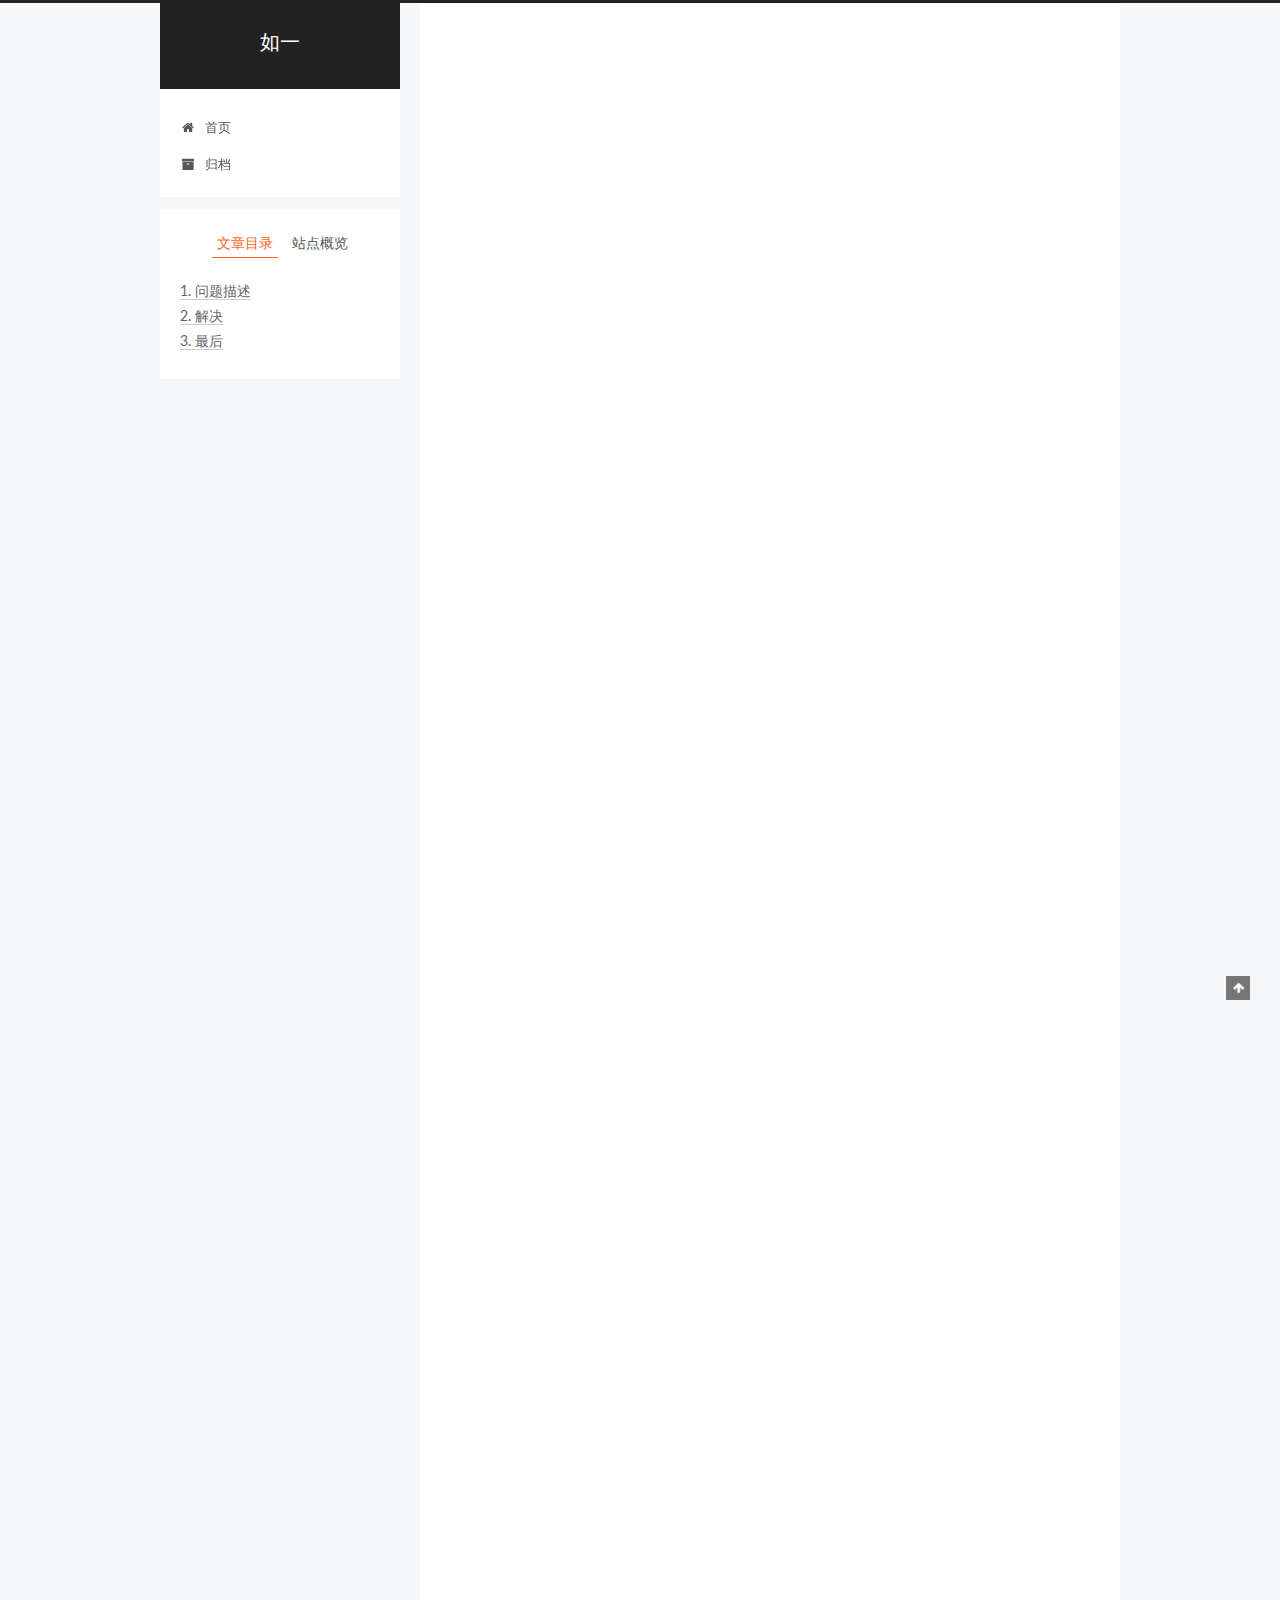
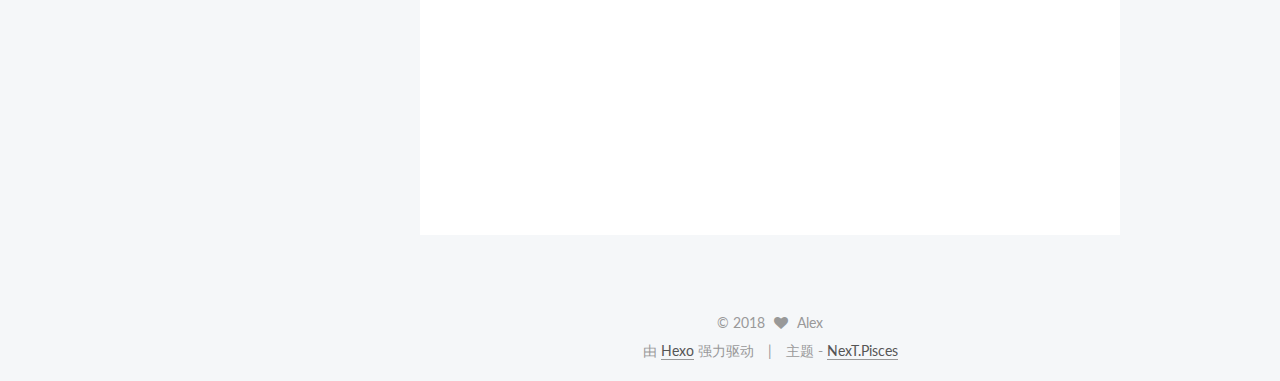
<file: 2017/05/05/golang-post与curl/index.html>
<!doctype html>



  


<html class="theme-next pisces use-motion" lang="zh-Hans">
<head>
  <meta charset="UTF-8"/>
<meta http-equiv="X-UA-Compatible" content="IE=edge" />
<meta name="viewport" content="width=device-width, initial-scale=1, maximum-scale=1"/>






<meta http-equiv="Cache-Control" content="no-transform" />
<meta http-equiv="Cache-Control" content="no-siteapp" />















  
  
  <link href="/lib/fancybox/source/jquery.fancybox.css?v=2.1.5" rel="stylesheet" type="text/css" />




  
  
  
  

  
    
    
  

  

  

  

  

  
    
    
    <link href="//fonts.googleapis.com/css?family=Lato:300,300italic,400,400italic,700,700italic&subset=latin,latin-ext" rel="stylesheet" type="text/css">
  






<link href="/lib/font-awesome/css/font-awesome.min.css?v=4.6.2" rel="stylesheet" type="text/css" />

<link href="/css/main.css?v=5.1.1" rel="stylesheet" type="text/css" />


  <meta name="keywords" content="Hexo, NexT" />








  <link rel="shortcut icon" type="image/x-icon" href="/favicon.ico?v=5.1.1" />






<meta name="description" content="问题描述与js实现的http接口联调，发现使用curl -d发送的包能被正常接收，golang程序发出的包也能被收到，但是解析出的body总为空。">
<meta property="og:type" content="article">
<meta property="og:title" content="使用`golang http.Post`与`curl -d`发送的报文区别">
<meta property="og:url" content="https://qhbsyys.github.io/2017/05/05/golang-post与curl/index.html">
<meta property="og:site_name" content="如一">
<meta property="og:description" content="问题描述与js实现的http接口联调，发现使用curl -d发送的包能被正常接收，golang程序发出的包也能被收到，但是解析出的body总为空。">
<meta property="og:locale" content="zh-Hans">
<meta property="og:updated_time" content="2017-05-06T03:59:08.000Z">
<meta name="twitter:card" content="summary">
<meta name="twitter:title" content="使用`golang http.Post`与`curl -d`发送的报文区别">
<meta name="twitter:description" content="问题描述与js实现的http接口联调，发现使用curl -d发送的包能被正常接收，golang程序发出的包也能被收到，但是解析出的body总为空。">



<script type="text/javascript" id="hexo.configurations">
  var NexT = window.NexT || {};
  var CONFIG = {
    root: '/',
    scheme: 'Pisces',
    sidebar: {"position":"left","display":"post","offset":12,"offset_float":0,"b2t":false,"scrollpercent":false},
    fancybox: true,
    motion: true,
    duoshuo: {
      userId: '0',
      author: '博主'
    },
    algolia: {
      applicationID: '',
      apiKey: '',
      indexName: '',
      hits: {"per_page":10},
      labels: {"input_placeholder":"Search for Posts","hits_empty":"We didn't find any results for the search: ${query}","hits_stats":"${hits} results found in ${time} ms"}
    }
  };
</script>



  <link rel="canonical" href="https://qhbsyys.github.io/2017/05/05/golang-post与curl/"/>





  <title>使用`golang http.Post`与`curl -d`发送的报文区别 | 如一</title>
</head>

<body itemscope itemtype="http://schema.org/WebPage" lang="zh-Hans">

  














  
  
    
  

  <div class="container sidebar-position-left page-post-detail ">
    <div class="headband"></div>

    <header id="header" class="header" itemscope itemtype="http://schema.org/WPHeader">
      <div class="header-inner"><div class="site-brand-wrapper">
  <div class="site-meta ">
    

    <div class="custom-logo-site-title">
      <a href="/"  class="brand" rel="start">
        <span class="logo-line-before"><i></i></span>
        <span class="site-title">如一</span>
        <span class="logo-line-after"><i></i></span>
      </a>
    </div>
      
        <p class="site-subtitle"></p>
      
  </div>

  <div class="site-nav-toggle">
    <button>
      <span class="btn-bar"></span>
      <span class="btn-bar"></span>
      <span class="btn-bar"></span>
    </button>
  </div>
</div>

<nav class="site-nav">
  

  
    <ul id="menu" class="menu">
      
        
        <li class="menu-item menu-item-home">
          <a href="/" rel="section">
            
              <i class="menu-item-icon fa fa-fw fa-home"></i> <br />
            
            首页
          </a>
        </li>
      
        
        <li class="menu-item menu-item-archives">
          <a href="/archives" rel="section">
            
              <i class="menu-item-icon fa fa-fw fa-archive"></i> <br />
            
            归档
          </a>
        </li>
      

      
    </ul>
  

  
</nav>



 </div>
    </header>

    <main id="main" class="main">
      <div class="main-inner">
        <div class="content-wrap">
          <div id="content" class="content">
            

  <div id="posts" class="posts-expand">
    

  

  
  
  

  <article class="post post-type-normal " itemscope itemtype="http://schema.org/Article">
    <link itemprop="mainEntityOfPage" href="https://qhbsyys.github.io/2017/05/05/golang-post与curl/">

    <span hidden itemprop="author" itemscope itemtype="http://schema.org/Person">
      <meta itemprop="name" content="Alex">
      <meta itemprop="description" content="">
      <meta itemprop="image" content="/images/avatar_lf.jpg">
    </span>

    <span hidden itemprop="publisher" itemscope itemtype="http://schema.org/Organization">
      <meta itemprop="name" content="如一">
    </span>

    
      <header class="post-header">

        
        
          <h1 class="post-title" itemprop="name headline">
            
            
              
                使用`golang http.Post`与`curl -d`发送的报文区别
              
            
          </h1>
        

        <div class="post-meta">
          <span class="post-time">
            
              <span class="post-meta-item-icon">
                <i class="fa fa-calendar-o"></i>
              </span>
              
                <span class="post-meta-item-text">发表于</span>
              
              <time title="创建于" itemprop="dateCreated datePublished" datetime="2017-05-05T20:46:55+08:00">
                2017-05-05
              </time>
            

            

            
          </span>

          

          
            
          

          
          

          

          

          

        </div>
      </header>
    

    <div class="post-body" itemprop="articleBody">

      
      

      
        <h2 id="问题描述"><a href="#问题描述" class="headerlink" title="问题描述"></a>问题描述</h2><p>与js实现的http接口联调，发现使用<code>curl -d</code>发送的包能被正常接收，golang程序发出的包也能被收到，但是解析出的body总为空。<br><a id="more"></a><br>js代码大意：<br><figure class="highlight javascript"><table><tr><td class="gutter"><pre><span class="line">1</span><br><span class="line">2</span><br><span class="line">3</span><br><span class="line">4</span><br><span class="line">5</span><br><span class="line">6</span><br></pre></td><td class="code"><pre><span class="line"><span class="keyword">var</span> express = <span class="built_in">require</span>(<span class="string">'express'</span>);</span><br><span class="line"><span class="keyword">var</span> router = express.Router();</span><br><span class="line"></span><br><span class="line">router.post(<span class="string">'/path'</span>, (req, res) =&gt; &#123;</span><br><span class="line">	<span class="built_in">console</span>.log(req.body)</span><br><span class="line">&#125;</span><br></pre></td></tr></table></figure></p>
<p>golang发送http报文的代码为<br><figure class="highlight go"><table><tr><td class="gutter"><pre><span class="line">1</span><br><span class="line">2</span><br><span class="line">3</span><br><span class="line">4</span><br><span class="line">5</span><br><span class="line">6</span><br></pre></td><td class="code"><pre><span class="line"><span class="keyword">import</span> (</span><br><span class="line">	<span class="string">"bytes"</span></span><br><span class="line">	<span class="string">"net/http"</span></span><br><span class="line">)</span><br><span class="line"></span><br><span class="line">http.Post(url, <span class="string">""</span>, bytes.NewReader(bodyData))</span><br></pre></td></tr></table></figure></p>
<h2 id="解决"><a href="#解决" class="headerlink" title="解决"></a>解决</h2><p>因为这段go代码在很多地方都用到过，所以确认是没有问题的，推测是express.Router()对报文要求比较苛刻吧。只能祭出Wireshark抓取curl和go程序的报文进行对比了：<br><code>curl发出的报文</code><br><figure class="highlight plain"><table><tr><td class="gutter"><pre><span class="line">1</span><br><span class="line">2</span><br><span class="line">3</span><br><span class="line">4</span><br><span class="line">5</span><br><span class="line">6</span><br></pre></td><td class="code"><pre><span class="line">POST /api/dosomething.json HTTP/1.1</span><br><span class="line">Host: 192.168.1.229:2333</span><br><span class="line">User-Agent: curl/7.50.1</span><br><span class="line">Accept: */*</span><br><span class="line">Content-Length: 121</span><br><span class="line">Content-Type: application/x-www-form-urlencoded</span><br></pre></td></tr></table></figure></p>
<p><code>gol程序发出的</code><br><figure class="highlight plain"><table><tr><td class="gutter"><pre><span class="line">1</span><br><span class="line">2</span><br><span class="line">3</span><br><span class="line">4</span><br><span class="line">5</span><br><span class="line">6</span><br></pre></td><td class="code"><pre><span class="line">POST /api/dosomething.json HTTP/1.1</span><br><span class="line">Host: 192.168.1.229:2333</span><br><span class="line">User-Agent: Go-http-client/1.1</span><br><span class="line">Content-Length: 121</span><br><span class="line">Content-Type:</span><br><span class="line">Accept-Encoding: gzip</span><br></pre></td></tr></table></figure></p>
<p>发现curl的报文指定了<code>Content-Type</code>和<code>Accept: */*</code>，就在golang中也添加了这两个值，于是，天下太平。修改后的golang代码如下：<br><figure class="highlight go"><table><tr><td class="gutter"><pre><span class="line">1</span><br><span class="line">2</span><br><span class="line">3</span><br><span class="line">4</span><br></pre></td><td class="code"><pre><span class="line">r, _ := http.NewRequest(<span class="string">"POST"</span>, url, bytes.NewReader(bodyData))</span><br><span class="line">r.Header.Add(<span class="string">"Accept"</span>, <span class="string">"*/*"</span>)</span><br><span class="line">r.Header.Add(<span class="string">"Content-Type"</span>, <span class="string">"application/x-www-form-urlencoded"</span>)</span><br><span class="line">http.DefaultClient.Do(r)</span><br></pre></td></tr></table></figure></p>
<h2 id="最后"><a href="#最后" class="headerlink" title="最后"></a>最后</h2><p>最后，还是应该去看下express.Router()文档，让js端主动适应不同的报文最优雅。毕竟作为服务端，像这样要求client端来适应有点坑。</p>

      
    </div>

    <div>
      
        

      
    </div>

    <div>
      
        

      
    </div>

    <div>
      
        

      
    </div>

    <footer class="post-footer">
      

      
        
      

      
        <div class="post-nav">
          <div class="post-nav-next post-nav-item">
            
              <a href="/2017/04/29/bash-点滴积累/" rel="next" title="bash点滴积累">
                <i class="fa fa-chevron-left"></i> bash点滴积累
              </a>
            
          </div>

          <span class="post-nav-divider"></span>

          <div class="post-nav-prev post-nav-item">
            
              <a href="/2017/05/06/mac搭建docker环境/" rel="prev" title="mac搭建docker环境">
                mac搭建docker环境 <i class="fa fa-chevron-right"></i>
              </a>
            
          </div>
        </div>
      

      
      
    </footer>
  </article>



    <div class="post-spread">
      
    </div>
  </div>


          </div>
          


          
  <div class="comments" id="comments">
    
  </div>


        </div>
        
          
  
  <div class="sidebar-toggle">
    <div class="sidebar-toggle-line-wrap">
      <span class="sidebar-toggle-line sidebar-toggle-line-first"></span>
      <span class="sidebar-toggle-line sidebar-toggle-line-middle"></span>
      <span class="sidebar-toggle-line sidebar-toggle-line-last"></span>
    </div>
  </div>

  <aside id="sidebar" class="sidebar">
    <div class="sidebar-inner">

      

      
        <ul class="sidebar-nav motion-element">
          <li class="sidebar-nav-toc sidebar-nav-active" data-target="post-toc-wrap" >
            文章目录
          </li>
          <li class="sidebar-nav-overview" data-target="site-overview">
            站点概览
          </li>
        </ul>
      

      <section class="site-overview sidebar-panel">
        <div class="site-author motion-element" itemprop="author" itemscope itemtype="http://schema.org/Person">
          <img class="site-author-image" itemprop="image"
               src="/images/avatar_lf.jpg"
               alt="Alex" />
          <p class="site-author-name" itemprop="name">Alex</p>
           
              <p class="site-description motion-element" itemprop="description"></p>
          
        </div>
        <nav class="site-state motion-element">

          
            <div class="site-state-item site-state-posts">
              <a href="/archives">
                <span class="site-state-item-count">6</span>
                <span class="site-state-item-name">日志</span>
              </a>
            </div>
          

          

          

        </nav>

        

        <div class="links-of-author motion-element">
          
        </div>

        
        

        
        

        


      </section>

      
      <!--noindex-->
        <section class="post-toc-wrap motion-element sidebar-panel sidebar-panel-active">
          <div class="post-toc">

            
              
            

            
              <div class="post-toc-content"><ol class="nav"><li class="nav-item nav-level-2"><a class="nav-link" href="#问题描述"><span class="nav-number">1.</span> <span class="nav-text">问题描述</span></a></li><li class="nav-item nav-level-2"><a class="nav-link" href="#解决"><span class="nav-number">2.</span> <span class="nav-text">解决</span></a></li><li class="nav-item nav-level-2"><a class="nav-link" href="#最后"><span class="nav-number">3.</span> <span class="nav-text">最后</span></a></li></ol></div>
            

          </div>
        </section>
      <!--/noindex-->
      

      

    </div>
  </aside>


        
      </div>
    </main>

    <footer id="footer" class="footer">
      <div class="footer-inner">
        <div class="copyright" >
  
  &copy; 
  <span itemprop="copyrightYear">2018</span>
  <span class="with-love">
    <i class="fa fa-heart"></i>
  </span>
  <span class="author" itemprop="copyrightHolder">Alex</span>
</div>


<div class="powered-by">
  由 <a class="theme-link" href="https://hexo.io">Hexo</a> 强力驱动
</div>

<div class="theme-info">
  主题 -
  <a class="theme-link" href="https://github.com/iissnan/hexo-theme-next">
    NexT.Pisces
  </a>
</div>


        

        
      </div>
    </footer>

    
      <div class="back-to-top">
        <i class="fa fa-arrow-up"></i>
        
      </div>
    

  </div>

  

<script type="text/javascript">
  if (Object.prototype.toString.call(window.Promise) !== '[object Function]') {
    window.Promise = null;
  }
</script>









  












  
  <script type="text/javascript" src="/lib/jquery/index.js?v=2.1.3"></script>

  
  <script type="text/javascript" src="/lib/fastclick/lib/fastclick.min.js?v=1.0.6"></script>

  
  <script type="text/javascript" src="/lib/jquery_lazyload/jquery.lazyload.js?v=1.9.7"></script>

  
  <script type="text/javascript" src="/lib/velocity/velocity.min.js?v=1.2.1"></script>

  
  <script type="text/javascript" src="/lib/velocity/velocity.ui.min.js?v=1.2.1"></script>

  
  <script type="text/javascript" src="/lib/fancybox/source/jquery.fancybox.pack.js?v=2.1.5"></script>


  


  <script type="text/javascript" src="/js/src/utils.js?v=5.1.1"></script>

  <script type="text/javascript" src="/js/src/motion.js?v=5.1.1"></script>



  
  


  <script type="text/javascript" src="/js/src/affix.js?v=5.1.1"></script>

  <script type="text/javascript" src="/js/src/schemes/pisces.js?v=5.1.1"></script>



  
  <script type="text/javascript" src="/js/src/scrollspy.js?v=5.1.1"></script>
<script type="text/javascript" src="/js/src/post-details.js?v=5.1.1"></script>



  


  <script type="text/javascript" src="/js/src/bootstrap.js?v=5.1.1"></script>



  


  




	





  





  





  






  





  

  

  

  

  

</body>
</html>
</file>
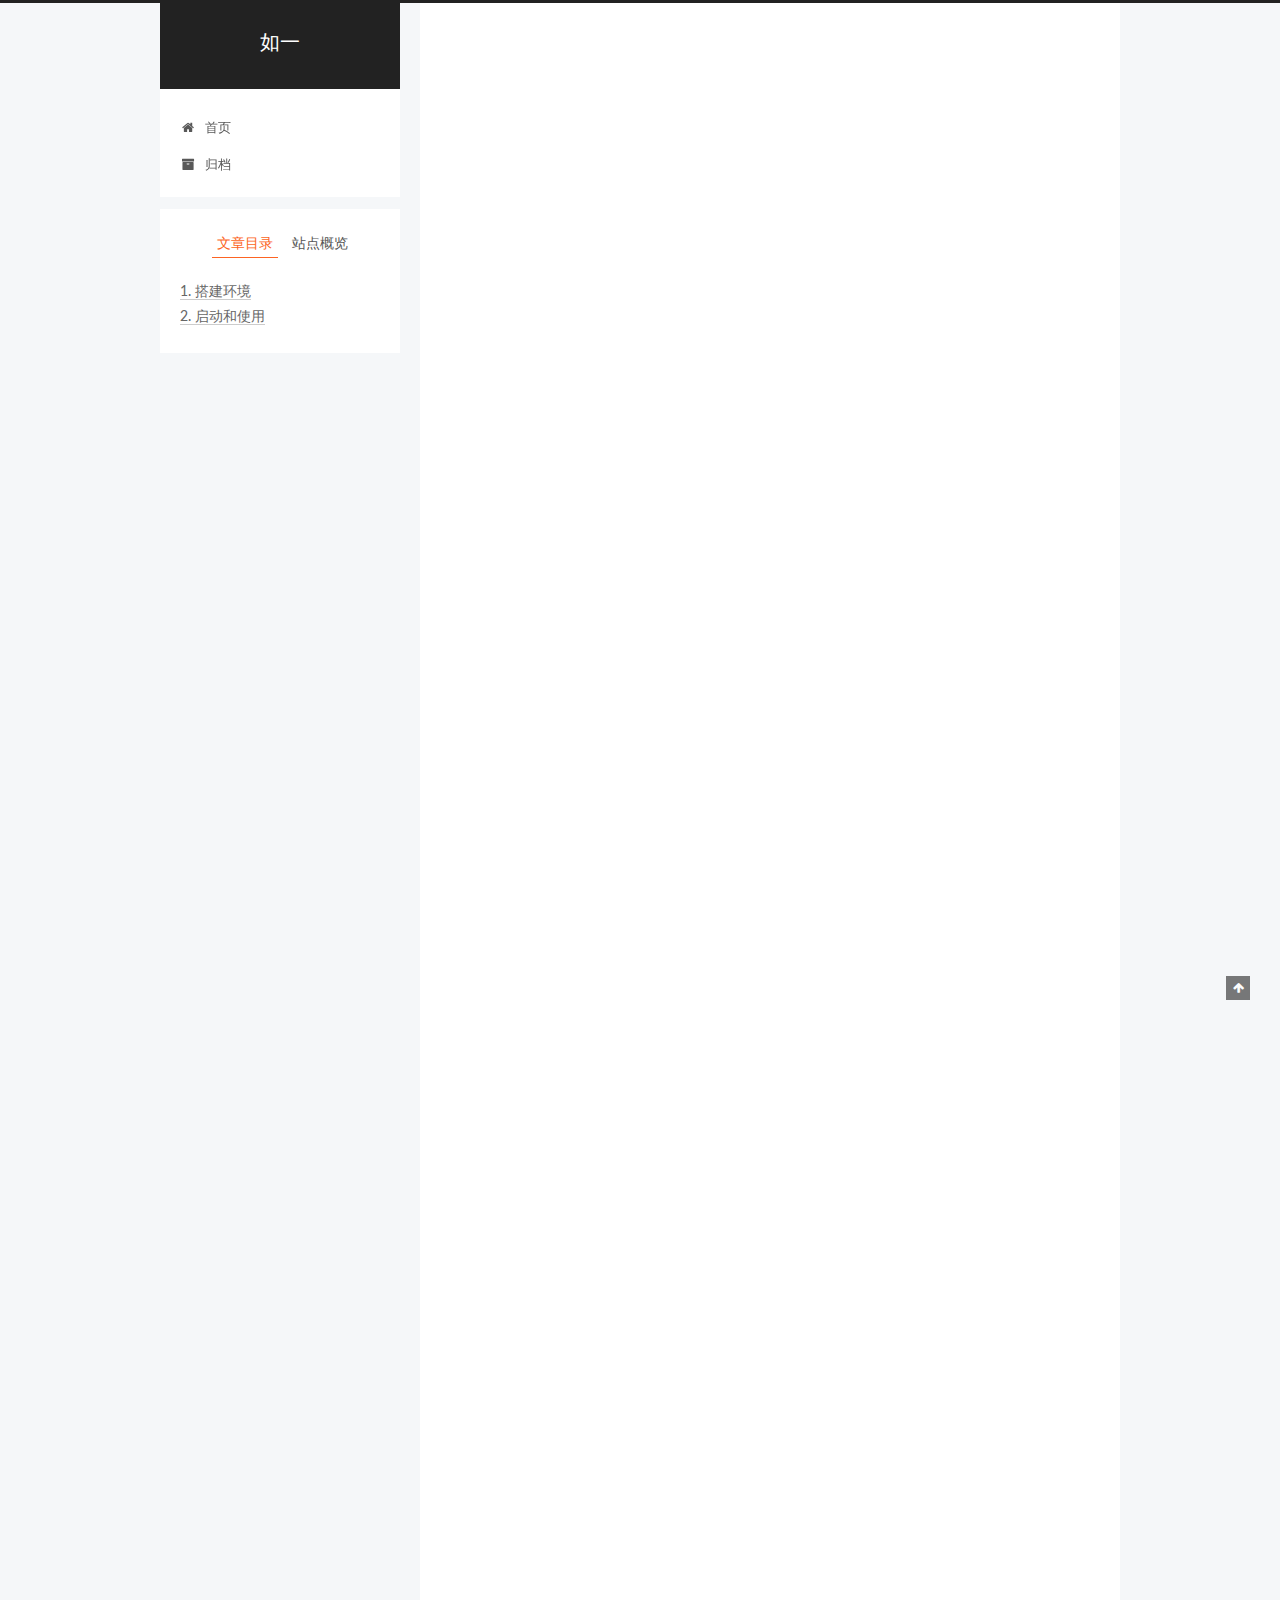
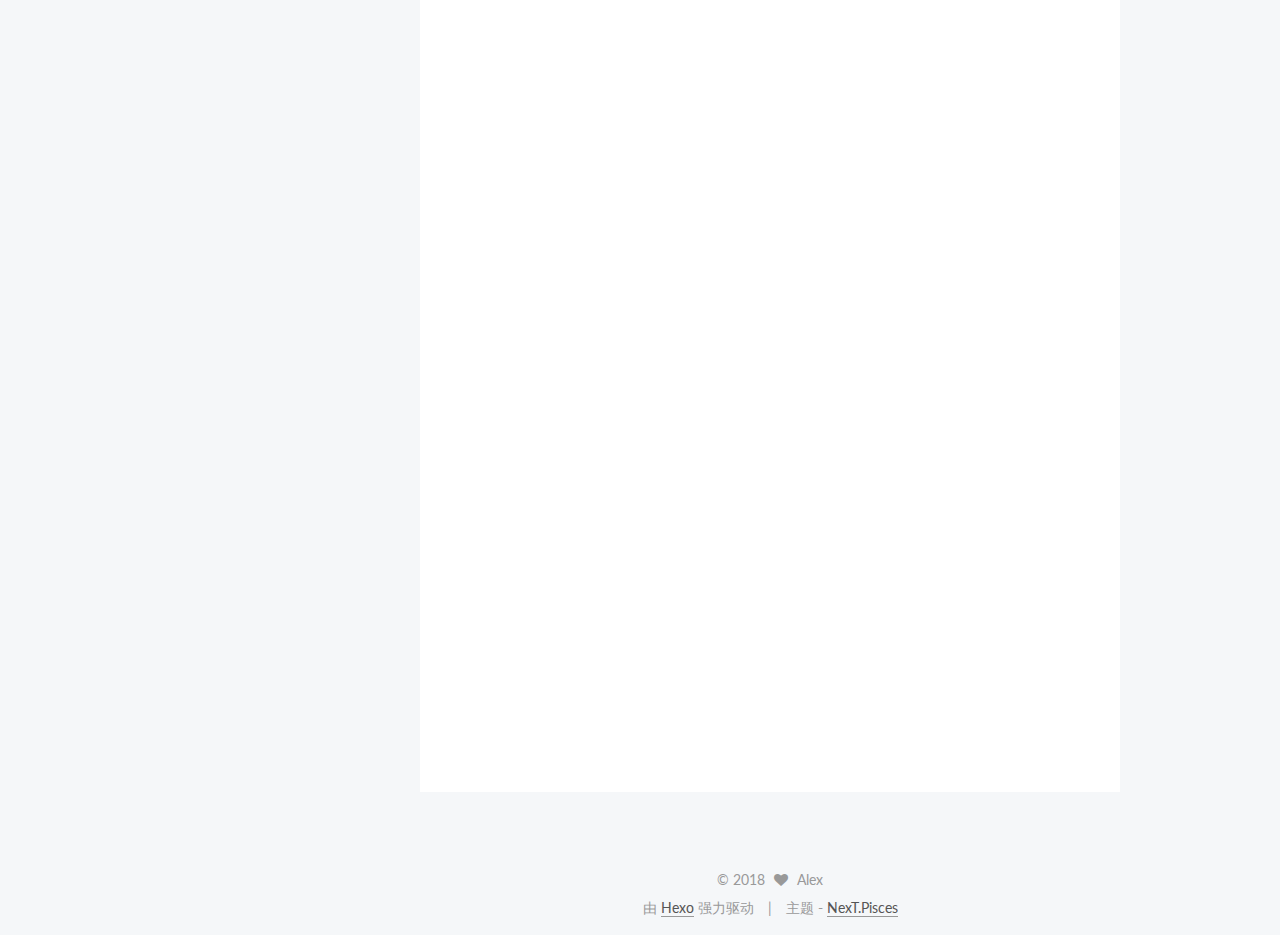
<file: 2017/05/06/mac搭建docker环境/index.html>
<!doctype html>



  


<html class="theme-next pisces use-motion" lang="zh-Hans">
<head>
  <meta charset="UTF-8"/>
<meta http-equiv="X-UA-Compatible" content="IE=edge" />
<meta name="viewport" content="width=device-width, initial-scale=1, maximum-scale=1"/>






<meta http-equiv="Cache-Control" content="no-transform" />
<meta http-equiv="Cache-Control" content="no-siteapp" />















  
  
  <link href="/lib/fancybox/source/jquery.fancybox.css?v=2.1.5" rel="stylesheet" type="text/css" />




  
  
  
  

  
    
    
  

  

  

  

  

  
    
    
    <link href="//fonts.googleapis.com/css?family=Lato:300,300italic,400,400italic,700,700italic&subset=latin,latin-ext" rel="stylesheet" type="text/css">
  






<link href="/lib/font-awesome/css/font-awesome.min.css?v=4.6.2" rel="stylesheet" type="text/css" />

<link href="/css/main.css?v=5.1.1" rel="stylesheet" type="text/css" />


  <meta name="keywords" content="Hexo, NexT" />








  <link rel="shortcut icon" type="image/x-icon" href="/favicon.ico?v=5.1.1" />






<meta name="description" content="Docker依赖于LXC(Linux Container)，可以直接下载配置好的Linux镜像，非常容易就搭建好了。只需要简单的三步:  1.安装VirtualBox2.安装boot2docker3.初始化">
<meta property="og:type" content="article">
<meta property="og:title" content="mac搭建docker环境">
<meta property="og:url" content="https://qhbsyys.github.io/2017/05/06/mac搭建docker环境/index.html">
<meta property="og:site_name" content="如一">
<meta property="og:description" content="Docker依赖于LXC(Linux Container)，可以直接下载配置好的Linux镜像，非常容易就搭建好了。只需要简单的三步:  1.安装VirtualBox2.安装boot2docker3.初始化">
<meta property="og:locale" content="zh-Hans">
<meta property="og:image" content="https://qhbsyys.github.io/images/vb-boot2docker-vm.png">
<meta property="og:updated_time" content="2017-05-06T15:36:06.000Z">
<meta name="twitter:card" content="summary">
<meta name="twitter:title" content="mac搭建docker环境">
<meta name="twitter:description" content="Docker依赖于LXC(Linux Container)，可以直接下载配置好的Linux镜像，非常容易就搭建好了。只需要简单的三步:  1.安装VirtualBox2.安装boot2docker3.初始化">
<meta name="twitter:image" content="https://qhbsyys.github.io/images/vb-boot2docker-vm.png">



<script type="text/javascript" id="hexo.configurations">
  var NexT = window.NexT || {};
  var CONFIG = {
    root: '/',
    scheme: 'Pisces',
    sidebar: {"position":"left","display":"post","offset":12,"offset_float":0,"b2t":false,"scrollpercent":false},
    fancybox: true,
    motion: true,
    duoshuo: {
      userId: '0',
      author: '博主'
    },
    algolia: {
      applicationID: '',
      apiKey: '',
      indexName: '',
      hits: {"per_page":10},
      labels: {"input_placeholder":"Search for Posts","hits_empty":"We didn't find any results for the search: ${query}","hits_stats":"${hits} results found in ${time} ms"}
    }
  };
</script>



  <link rel="canonical" href="https://qhbsyys.github.io/2017/05/06/mac搭建docker环境/"/>





  <title>mac搭建docker环境 | 如一</title>
</head>

<body itemscope itemtype="http://schema.org/WebPage" lang="zh-Hans">

  














  
  
    
  

  <div class="container sidebar-position-left page-post-detail ">
    <div class="headband"></div>

    <header id="header" class="header" itemscope itemtype="http://schema.org/WPHeader">
      <div class="header-inner"><div class="site-brand-wrapper">
  <div class="site-meta ">
    

    <div class="custom-logo-site-title">
      <a href="/"  class="brand" rel="start">
        <span class="logo-line-before"><i></i></span>
        <span class="site-title">如一</span>
        <span class="logo-line-after"><i></i></span>
      </a>
    </div>
      
        <p class="site-subtitle"></p>
      
  </div>

  <div class="site-nav-toggle">
    <button>
      <span class="btn-bar"></span>
      <span class="btn-bar"></span>
      <span class="btn-bar"></span>
    </button>
  </div>
</div>

<nav class="site-nav">
  

  
    <ul id="menu" class="menu">
      
        
        <li class="menu-item menu-item-home">
          <a href="/" rel="section">
            
              <i class="menu-item-icon fa fa-fw fa-home"></i> <br />
            
            首页
          </a>
        </li>
      
        
        <li class="menu-item menu-item-archives">
          <a href="/archives" rel="section">
            
              <i class="menu-item-icon fa fa-fw fa-archive"></i> <br />
            
            归档
          </a>
        </li>
      

      
    </ul>
  

  
</nav>



 </div>
    </header>

    <main id="main" class="main">
      <div class="main-inner">
        <div class="content-wrap">
          <div id="content" class="content">
            

  <div id="posts" class="posts-expand">
    

  

  
  
  

  <article class="post post-type-normal " itemscope itemtype="http://schema.org/Article">
    <link itemprop="mainEntityOfPage" href="https://qhbsyys.github.io/2017/05/06/mac搭建docker环境/">

    <span hidden itemprop="author" itemscope itemtype="http://schema.org/Person">
      <meta itemprop="name" content="Alex">
      <meta itemprop="description" content="">
      <meta itemprop="image" content="/images/avatar_lf.jpg">
    </span>

    <span hidden itemprop="publisher" itemscope itemtype="http://schema.org/Organization">
      <meta itemprop="name" content="如一">
    </span>

    
      <header class="post-header">

        
        
          <h1 class="post-title" itemprop="name headline">
            
            
              
                mac搭建docker环境
              
            
          </h1>
        

        <div class="post-meta">
          <span class="post-time">
            
              <span class="post-meta-item-icon">
                <i class="fa fa-calendar-o"></i>
              </span>
              
                <span class="post-meta-item-text">发表于</span>
              
              <time title="创建于" itemprop="dateCreated datePublished" datetime="2017-05-06T17:20:57+08:00">
                2017-05-06
              </time>
            

            

            
          </span>

          

          
            
          

          
          

          

          

          

        </div>
      </header>
    

    <div class="post-body" itemprop="articleBody">

      
      

      
        <p><code>Docker</code>依赖于LXC(Linux Container)，可以直接下载配置好的<code>Linux</code>镜像，非常容易就搭建好了。只需要简单的三步: </p>
<p><font color="#aaa">1.安装VirtualBox<br>2.安装boot2docker<br>3.初始化</font><br><a id="more"></a><br>运行LXC（这里用的是一个<code>Tiny Core Linux</code>，完全在内存中运行，只有<code>24MB</code>，启动时间小于<code>5秒</code>的boot2docker）虚拟机需要安装一个virtual box，VB只需要安装好，不用运行就可以。</p>
<h2 id="搭建环境"><a href="#搭建环境" class="headerlink" title="搭建环境"></a>搭建环境</h2><ol>
<li><p>安装VirtualBox。安装完之后不需要创建新虚拟机。</p>
</li>
<li><p>安装boot2docker</p>
<figure class="highlight bash"><table><tr><td class="gutter"><pre><span class="line">1</span><br><span class="line">2</span><br></pre></td><td class="code"><pre><span class="line"><span class="comment"># boot2docker依赖docker，所以brew会自动将docker也安装好。</span></span><br><span class="line">brew install boot2docker</span><br></pre></td></tr></table></figure>
</li>
<li><p>配置和初始化</p>
<figure class="highlight bash"><table><tr><td class="gutter"><pre><span class="line">1</span><br><span class="line">2</span><br><span class="line">3</span><br><span class="line">4</span><br><span class="line">5</span><br><span class="line">6</span><br></pre></td><td class="code"><pre><span class="line"><span class="comment"># 添加环境变量</span></span><br><span class="line"><span class="built_in">export</span> DOCKER_HOST=tcp://127.0.0.1:4243</span><br><span class="line"><span class="comment"># 下载boot2docker.iso</span></span><br><span class="line">wget <span class="string">"https://github.com/boot2docker/boot2docker/releases/download/v17.05.0-ce/boot2docker.iso"</span></span><br><span class="line"><span class="comment"># 初始化</span></span><br><span class="line">boot2docker init</span><br></pre></td></tr></table></figure>
</li>
</ol>
<p>其实运行 <code>boot2docker init</code>时会自动下载<a href="https://github.com/boot2docker/boot2docker/releases" title="约40M" target="_blank" rel="noopener">boot2docker.iso</a>，但是一般下载很慢，不如自己事先下载好。</p>
<h2 id="启动和使用"><a href="#启动和使用" class="headerlink" title="启动和使用"></a>启动和使用</h2><figure class="highlight bash"><table><tr><td class="gutter"><pre><span class="line">1</span><br><span class="line">2</span><br></pre></td><td class="code"><pre><span class="line"><span class="comment"># boot2docker命令很简单</span></span><br><span class="line">Usage: boot2docker [&lt;options&gt;] &#123;<span class="built_in">help</span>|init|up|ssh|save|down|poweroff|reset|restart|config|status|info|ip|shellinit|delete|download|upgrade|version&#125; [&lt;args&gt;]</span><br></pre></td></tr></table></figure>
<ol>
<li><code>boot2docker up</code> 启动服务启动后可以在VirtualBox中看到一个名为<code>boot2docker-vm</code>的虚拟机处于运行状态:<img src="/images/vb-boot2docker-vm.png" alt="vb-boot2docker-vm.png"></li>
<li><code>boot2docker ssh</code> 连接到虚拟机。如果需要密码，尝试一下docker。</li>
</ol>
<p>附上<code>boot2docker</code>命令:</p>
<table>
<thead>
<tr>
<th style="text-align:left">cmd</th>
<th style="text-align:left">func</th>
</tr>
</thead>
<tbody>
<tr>
<td style="text-align:left">init</td>
<td style="text-align:left">Create a new Boot2Docker VM.</td>
</tr>
<tr>
<td style="text-align:left">up &#124; start &#124; boot</td>
<td style="text-align:left">Start VM from any states.</td>
</tr>
<tr>
<td style="text-align:left">ssh [ssh-command]</td>
<td style="text-align:left">Login to VM via SSH.</td>
</tr>
<tr>
<td style="text-align:left">save &#124; Suspend</td>
<td style="text-align:left">Suspend VM and save state to disk.</td>
</tr>
<tr>
<td style="text-align:left">down &#124; stop &#124; halt</td>
<td style="text-align:left">Gracefully shutdown the VM.</td>
</tr>
<tr>
<td style="text-align:left">restart</td>
<td style="text-align:left">Gracefully reboot the VM.</td>
</tr>
<tr>
<td style="text-align:left">poweroff</td>
<td style="text-align:left">Forcefully power off the VM (may corrupt disk image).</td>
</tr>
<tr>
<td style="text-align:left">reset</td>
<td style="text-align:left">Forcefully power cycle the VM (may corrupt disk image).</td>
</tr>
<tr>
<td style="text-align:left">delete &#124; destroy</td>
<td style="text-align:left">Delete Boot2Docker VM and its disk image.</td>
</tr>
<tr>
<td style="text-align:left">config &#124; cfg</td>
<td style="text-align:left">Show selected profile file settings.</td>
</tr>
<tr>
<td style="text-align:left">info</td>
<td style="text-align:left">Display detailed information of VM.</td>
</tr>
<tr>
<td style="text-align:left">ip</td>
<td style="text-align:left">Display the IP address of the VM’s Host-only network.</td>
</tr>
<tr>
<td style="text-align:left">shellinit</td>
<td style="text-align:left">Display the shell commands to set up the Docker client.</td>
</tr>
<tr>
<td style="text-align:left">status</td>
<td style="text-align:left">Display current state of VM.</td>
</tr>
<tr>
<td style="text-align:left">download</td>
<td style="text-align:left">Download Boot2Docker ISO image.</td>
</tr>
<tr>
<td style="text-align:left">upgrade</td>
<td style="text-align:left">Upgrade the Boot2Docker ISO image (restart if running).</td>
</tr>
<tr>
<td style="text-align:left">version</td>
<td style="text-align:left">Display version information.</td>
</tr>
</tbody>
</table>

      
    </div>

    <div>
      
        

      
    </div>

    <div>
      
        

      
    </div>

    <div>
      
        

      
    </div>

    <footer class="post-footer">
      

      
        
      

      
        <div class="post-nav">
          <div class="post-nav-next post-nav-item">
            
              <a href="/2017/05/05/golang-post与curl/" rel="next" title="使用`golang http.Post`与`curl -d`发送的报文区别">
                <i class="fa fa-chevron-left"></i> 使用`golang http.Post`与`curl -d`发送的报文区别
              </a>
            
          </div>

          <span class="post-nav-divider"></span>

          <div class="post-nav-prev post-nav-item">
            
              <a href="/2017/05/08/golang-琐碎记/" rel="prev" title="golang 琐碎记">
                golang 琐碎记 <i class="fa fa-chevron-right"></i>
              </a>
            
          </div>
        </div>
      

      
      
    </footer>
  </article>



    <div class="post-spread">
      
    </div>
  </div>


          </div>
          


          
  <div class="comments" id="comments">
    
  </div>


        </div>
        
          
  
  <div class="sidebar-toggle">
    <div class="sidebar-toggle-line-wrap">
      <span class="sidebar-toggle-line sidebar-toggle-line-first"></span>
      <span class="sidebar-toggle-line sidebar-toggle-line-middle"></span>
      <span class="sidebar-toggle-line sidebar-toggle-line-last"></span>
    </div>
  </div>

  <aside id="sidebar" class="sidebar">
    <div class="sidebar-inner">

      

      
        <ul class="sidebar-nav motion-element">
          <li class="sidebar-nav-toc sidebar-nav-active" data-target="post-toc-wrap" >
            文章目录
          </li>
          <li class="sidebar-nav-overview" data-target="site-overview">
            站点概览
          </li>
        </ul>
      

      <section class="site-overview sidebar-panel">
        <div class="site-author motion-element" itemprop="author" itemscope itemtype="http://schema.org/Person">
          <img class="site-author-image" itemprop="image"
               src="/images/avatar_lf.jpg"
               alt="Alex" />
          <p class="site-author-name" itemprop="name">Alex</p>
           
              <p class="site-description motion-element" itemprop="description"></p>
          
        </div>
        <nav class="site-state motion-element">

          
            <div class="site-state-item site-state-posts">
              <a href="/archives">
                <span class="site-state-item-count">6</span>
                <span class="site-state-item-name">日志</span>
              </a>
            </div>
          

          

          

        </nav>

        

        <div class="links-of-author motion-element">
          
        </div>

        
        

        
        

        


      </section>

      
      <!--noindex-->
        <section class="post-toc-wrap motion-element sidebar-panel sidebar-panel-active">
          <div class="post-toc">

            
              
            

            
              <div class="post-toc-content"><ol class="nav"><li class="nav-item nav-level-2"><a class="nav-link" href="#搭建环境"><span class="nav-number">1.</span> <span class="nav-text">搭建环境</span></a></li><li class="nav-item nav-level-2"><a class="nav-link" href="#启动和使用"><span class="nav-number">2.</span> <span class="nav-text">启动和使用</span></a></li></ol></div>
            

          </div>
        </section>
      <!--/noindex-->
      

      

    </div>
  </aside>


        
      </div>
    </main>

    <footer id="footer" class="footer">
      <div class="footer-inner">
        <div class="copyright" >
  
  &copy; 
  <span itemprop="copyrightYear">2018</span>
  <span class="with-love">
    <i class="fa fa-heart"></i>
  </span>
  <span class="author" itemprop="copyrightHolder">Alex</span>
</div>


<div class="powered-by">
  由 <a class="theme-link" href="https://hexo.io">Hexo</a> 强力驱动
</div>

<div class="theme-info">
  主题 -
  <a class="theme-link" href="https://github.com/iissnan/hexo-theme-next">
    NexT.Pisces
  </a>
</div>


        

        
      </div>
    </footer>

    
      <div class="back-to-top">
        <i class="fa fa-arrow-up"></i>
        
      </div>
    

  </div>

  

<script type="text/javascript">
  if (Object.prototype.toString.call(window.Promise) !== '[object Function]') {
    window.Promise = null;
  }
</script>









  












  
  <script type="text/javascript" src="/lib/jquery/index.js?v=2.1.3"></script>

  
  <script type="text/javascript" src="/lib/fastclick/lib/fastclick.min.js?v=1.0.6"></script>

  
  <script type="text/javascript" src="/lib/jquery_lazyload/jquery.lazyload.js?v=1.9.7"></script>

  
  <script type="text/javascript" src="/lib/velocity/velocity.min.js?v=1.2.1"></script>

  
  <script type="text/javascript" src="/lib/velocity/velocity.ui.min.js?v=1.2.1"></script>

  
  <script type="text/javascript" src="/lib/fancybox/source/jquery.fancybox.pack.js?v=2.1.5"></script>


  


  <script type="text/javascript" src="/js/src/utils.js?v=5.1.1"></script>

  <script type="text/javascript" src="/js/src/motion.js?v=5.1.1"></script>



  
  


  <script type="text/javascript" src="/js/src/affix.js?v=5.1.1"></script>

  <script type="text/javascript" src="/js/src/schemes/pisces.js?v=5.1.1"></script>



  
  <script type="text/javascript" src="/js/src/scrollspy.js?v=5.1.1"></script>
<script type="text/javascript" src="/js/src/post-details.js?v=5.1.1"></script>



  


  <script type="text/javascript" src="/js/src/bootstrap.js?v=5.1.1"></script>



  


  




	





  





  





  






  





  

  

  

  

  

</body>
</html>
</file>
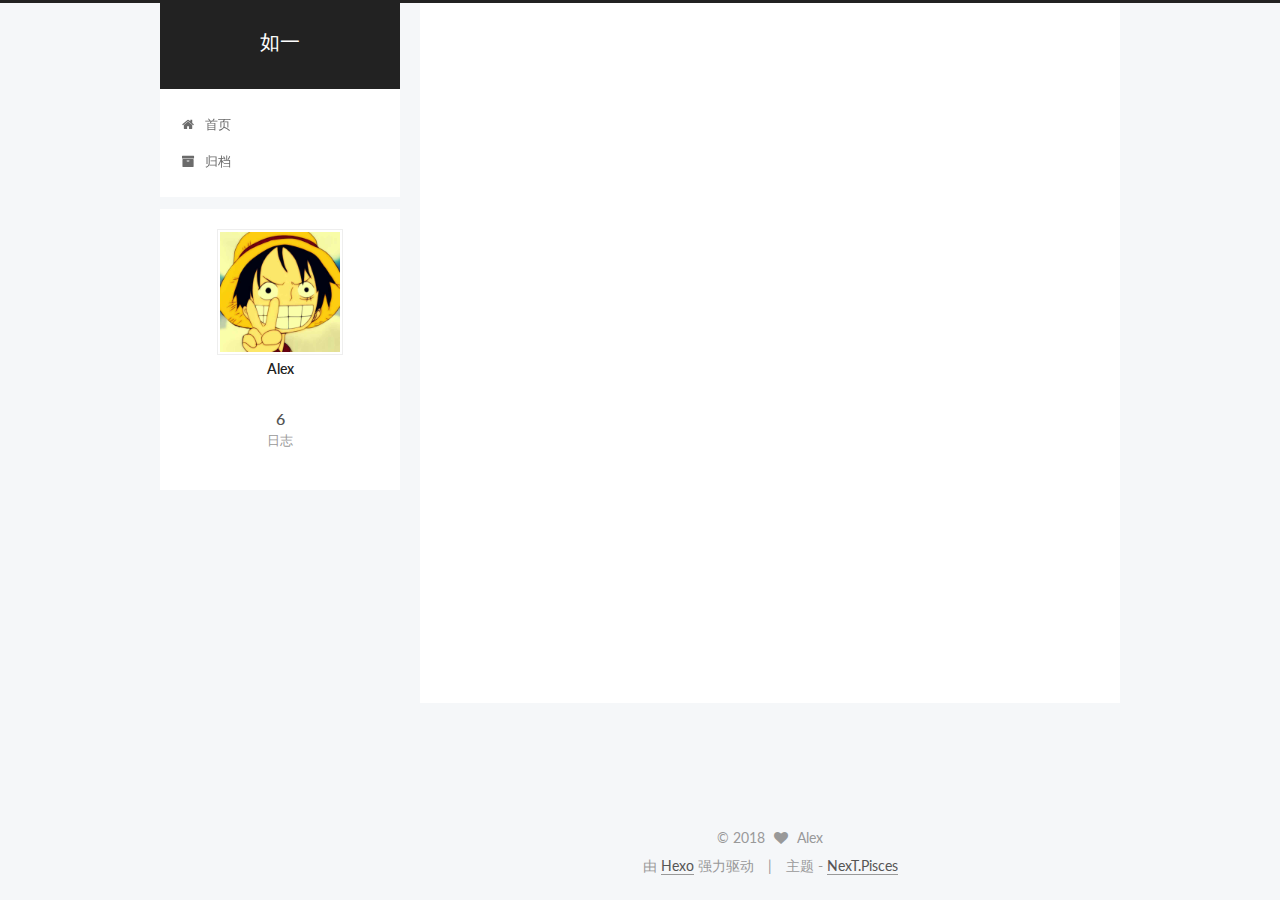
<file: 2017/05/08/golang-琐碎记/index.html>
<!doctype html>



  


<html class="theme-next pisces use-motion" lang="zh-Hans">
<head>
  <meta charset="UTF-8"/>
<meta http-equiv="X-UA-Compatible" content="IE=edge" />
<meta name="viewport" content="width=device-width, initial-scale=1, maximum-scale=1"/>






<meta http-equiv="Cache-Control" content="no-transform" />
<meta http-equiv="Cache-Control" content="no-siteapp" />















  
  
  <link href="/lib/fancybox/source/jquery.fancybox.css?v=2.1.5" rel="stylesheet" type="text/css" />




  
  
  
  

  
    
    
  

  

  

  

  

  
    
    
    <link href="//fonts.googleapis.com/css?family=Lato:300,300italic,400,400italic,700,700italic&subset=latin,latin-ext" rel="stylesheet" type="text/css">
  






<link href="/lib/font-awesome/css/font-awesome.min.css?v=4.6.2" rel="stylesheet" type="text/css" />

<link href="/css/main.css?v=5.1.1" rel="stylesheet" type="text/css" />


  <meta name="keywords" content="Hexo, NexT" />








  <link rel="shortcut icon" type="image/x-icon" href="/favicon.ico?v=5.1.1" />






<meta name="description" content="package中的init()和var变量初始化只会被执行一次，无论这个package被import了多少次。">
<meta property="og:type" content="article">
<meta property="og:title" content="golang 琐碎记">
<meta property="og:url" content="https://qhbsyys.github.io/2017/05/08/golang-琐碎记/index.html">
<meta property="og:site_name" content="如一">
<meta property="og:description" content="package中的init()和var变量初始化只会被执行一次，无论这个package被import了多少次。">
<meta property="og:locale" content="zh-Hans">
<meta property="og:updated_time" content="2017-05-08T14:35:28.000Z">
<meta name="twitter:card" content="summary">
<meta name="twitter:title" content="golang 琐碎记">
<meta name="twitter:description" content="package中的init()和var变量初始化只会被执行一次，无论这个package被import了多少次。">



<script type="text/javascript" id="hexo.configurations">
  var NexT = window.NexT || {};
  var CONFIG = {
    root: '/',
    scheme: 'Pisces',
    sidebar: {"position":"left","display":"post","offset":12,"offset_float":0,"b2t":false,"scrollpercent":false},
    fancybox: true,
    motion: true,
    duoshuo: {
      userId: '0',
      author: '博主'
    },
    algolia: {
      applicationID: '',
      apiKey: '',
      indexName: '',
      hits: {"per_page":10},
      labels: {"input_placeholder":"Search for Posts","hits_empty":"We didn't find any results for the search: ${query}","hits_stats":"${hits} results found in ${time} ms"}
    }
  };
</script>



  <link rel="canonical" href="https://qhbsyys.github.io/2017/05/08/golang-琐碎记/"/>





  <title>golang 琐碎记 | 如一</title>
</head>

<body itemscope itemtype="http://schema.org/WebPage" lang="zh-Hans">

  














  
  
    
  

  <div class="container sidebar-position-left page-post-detail ">
    <div class="headband"></div>

    <header id="header" class="header" itemscope itemtype="http://schema.org/WPHeader">
      <div class="header-inner"><div class="site-brand-wrapper">
  <div class="site-meta ">
    

    <div class="custom-logo-site-title">
      <a href="/"  class="brand" rel="start">
        <span class="logo-line-before"><i></i></span>
        <span class="site-title">如一</span>
        <span class="logo-line-after"><i></i></span>
      </a>
    </div>
      
        <p class="site-subtitle"></p>
      
  </div>

  <div class="site-nav-toggle">
    <button>
      <span class="btn-bar"></span>
      <span class="btn-bar"></span>
      <span class="btn-bar"></span>
    </button>
  </div>
</div>

<nav class="site-nav">
  

  
    <ul id="menu" class="menu">
      
        
        <li class="menu-item menu-item-home">
          <a href="/" rel="section">
            
              <i class="menu-item-icon fa fa-fw fa-home"></i> <br />
            
            首页
          </a>
        </li>
      
        
        <li class="menu-item menu-item-archives">
          <a href="/archives" rel="section">
            
              <i class="menu-item-icon fa fa-fw fa-archive"></i> <br />
            
            归档
          </a>
        </li>
      

      
    </ul>
  

  
</nav>



 </div>
    </header>

    <main id="main" class="main">
      <div class="main-inner">
        <div class="content-wrap">
          <div id="content" class="content">
            

  <div id="posts" class="posts-expand">
    

  

  
  
  

  <article class="post post-type-normal " itemscope itemtype="http://schema.org/Article">
    <link itemprop="mainEntityOfPage" href="https://qhbsyys.github.io/2017/05/08/golang-琐碎记/">

    <span hidden itemprop="author" itemscope itemtype="http://schema.org/Person">
      <meta itemprop="name" content="Alex">
      <meta itemprop="description" content="">
      <meta itemprop="image" content="/images/avatar_lf.jpg">
    </span>

    <span hidden itemprop="publisher" itemscope itemtype="http://schema.org/Organization">
      <meta itemprop="name" content="如一">
    </span>

    
      <header class="post-header">

        
        
          <h1 class="post-title" itemprop="name headline">
            
            
              
                golang 琐碎记
              
            
          </h1>
        

        <div class="post-meta">
          <span class="post-time">
            
              <span class="post-meta-item-icon">
                <i class="fa fa-calendar-o"></i>
              </span>
              
                <span class="post-meta-item-text">发表于</span>
              
              <time title="创建于" itemprop="dateCreated datePublished" datetime="2017-05-08T22:08:37+08:00">
                2017-05-08
              </time>
            

            

            
          </span>

          

          
            
          

          
          

          

          

          

        </div>
      </header>
    

    <div class="post-body" itemprop="articleBody">

      
      

      
        <p>package中的<code>init()</code>和<code>var变量</code>初始化只会被执行一次，无论这个package被<code>import</code>了多少次。</p>

      
    </div>

    <div>
      
        

      
    </div>

    <div>
      
        

      
    </div>

    <div>
      
        

      
    </div>

    <footer class="post-footer">
      

      
        
      

      
        <div class="post-nav">
          <div class="post-nav-next post-nav-item">
            
              <a href="/2017/05/06/mac搭建docker环境/" rel="next" title="mac搭建docker环境">
                <i class="fa fa-chevron-left"></i> mac搭建docker环境
              </a>
            
          </div>

          <span class="post-nav-divider"></span>

          <div class="post-nav-prev post-nav-item">
            
              <a href="/2017/05/17/golang-http-TIME-WAIT/" rel="prev" title="golang http 内存泄漏问题">
                golang http 内存泄漏问题 <i class="fa fa-chevron-right"></i>
              </a>
            
          </div>
        </div>
      

      
      
    </footer>
  </article>



    <div class="post-spread">
      
    </div>
  </div>


          </div>
          


          
  <div class="comments" id="comments">
    
  </div>


        </div>
        
          
  
  <div class="sidebar-toggle">
    <div class="sidebar-toggle-line-wrap">
      <span class="sidebar-toggle-line sidebar-toggle-line-first"></span>
      <span class="sidebar-toggle-line sidebar-toggle-line-middle"></span>
      <span class="sidebar-toggle-line sidebar-toggle-line-last"></span>
    </div>
  </div>

  <aside id="sidebar" class="sidebar">
    <div class="sidebar-inner">

      

      

      <section class="site-overview sidebar-panel sidebar-panel-active">
        <div class="site-author motion-element" itemprop="author" itemscope itemtype="http://schema.org/Person">
          <img class="site-author-image" itemprop="image"
               src="/images/avatar_lf.jpg"
               alt="Alex" />
          <p class="site-author-name" itemprop="name">Alex</p>
           
              <p class="site-description motion-element" itemprop="description"></p>
          
        </div>
        <nav class="site-state motion-element">

          
            <div class="site-state-item site-state-posts">
              <a href="/archives">
                <span class="site-state-item-count">6</span>
                <span class="site-state-item-name">日志</span>
              </a>
            </div>
          

          

          

        </nav>

        

        <div class="links-of-author motion-element">
          
        </div>

        
        

        
        

        


      </section>

      

      

    </div>
  </aside>


        
      </div>
    </main>

    <footer id="footer" class="footer">
      <div class="footer-inner">
        <div class="copyright" >
  
  &copy; 
  <span itemprop="copyrightYear">2018</span>
  <span class="with-love">
    <i class="fa fa-heart"></i>
  </span>
  <span class="author" itemprop="copyrightHolder">Alex</span>
</div>


<div class="powered-by">
  由 <a class="theme-link" href="https://hexo.io">Hexo</a> 强力驱动
</div>

<div class="theme-info">
  主题 -
  <a class="theme-link" href="https://github.com/iissnan/hexo-theme-next">
    NexT.Pisces
  </a>
</div>


        

        
      </div>
    </footer>

    
      <div class="back-to-top">
        <i class="fa fa-arrow-up"></i>
        
      </div>
    

  </div>

  

<script type="text/javascript">
  if (Object.prototype.toString.call(window.Promise) !== '[object Function]') {
    window.Promise = null;
  }
</script>









  












  
  <script type="text/javascript" src="/lib/jquery/index.js?v=2.1.3"></script>

  
  <script type="text/javascript" src="/lib/fastclick/lib/fastclick.min.js?v=1.0.6"></script>

  
  <script type="text/javascript" src="/lib/jquery_lazyload/jquery.lazyload.js?v=1.9.7"></script>

  
  <script type="text/javascript" src="/lib/velocity/velocity.min.js?v=1.2.1"></script>

  
  <script type="text/javascript" src="/lib/velocity/velocity.ui.min.js?v=1.2.1"></script>

  
  <script type="text/javascript" src="/lib/fancybox/source/jquery.fancybox.pack.js?v=2.1.5"></script>


  


  <script type="text/javascript" src="/js/src/utils.js?v=5.1.1"></script>

  <script type="text/javascript" src="/js/src/motion.js?v=5.1.1"></script>



  
  


  <script type="text/javascript" src="/js/src/affix.js?v=5.1.1"></script>

  <script type="text/javascript" src="/js/src/schemes/pisces.js?v=5.1.1"></script>



  
  <script type="text/javascript" src="/js/src/scrollspy.js?v=5.1.1"></script>
<script type="text/javascript" src="/js/src/post-details.js?v=5.1.1"></script>



  


  <script type="text/javascript" src="/js/src/bootstrap.js?v=5.1.1"></script>



  


  




	





  





  





  






  





  

  

  

  

  

</body>
</html>
</file>
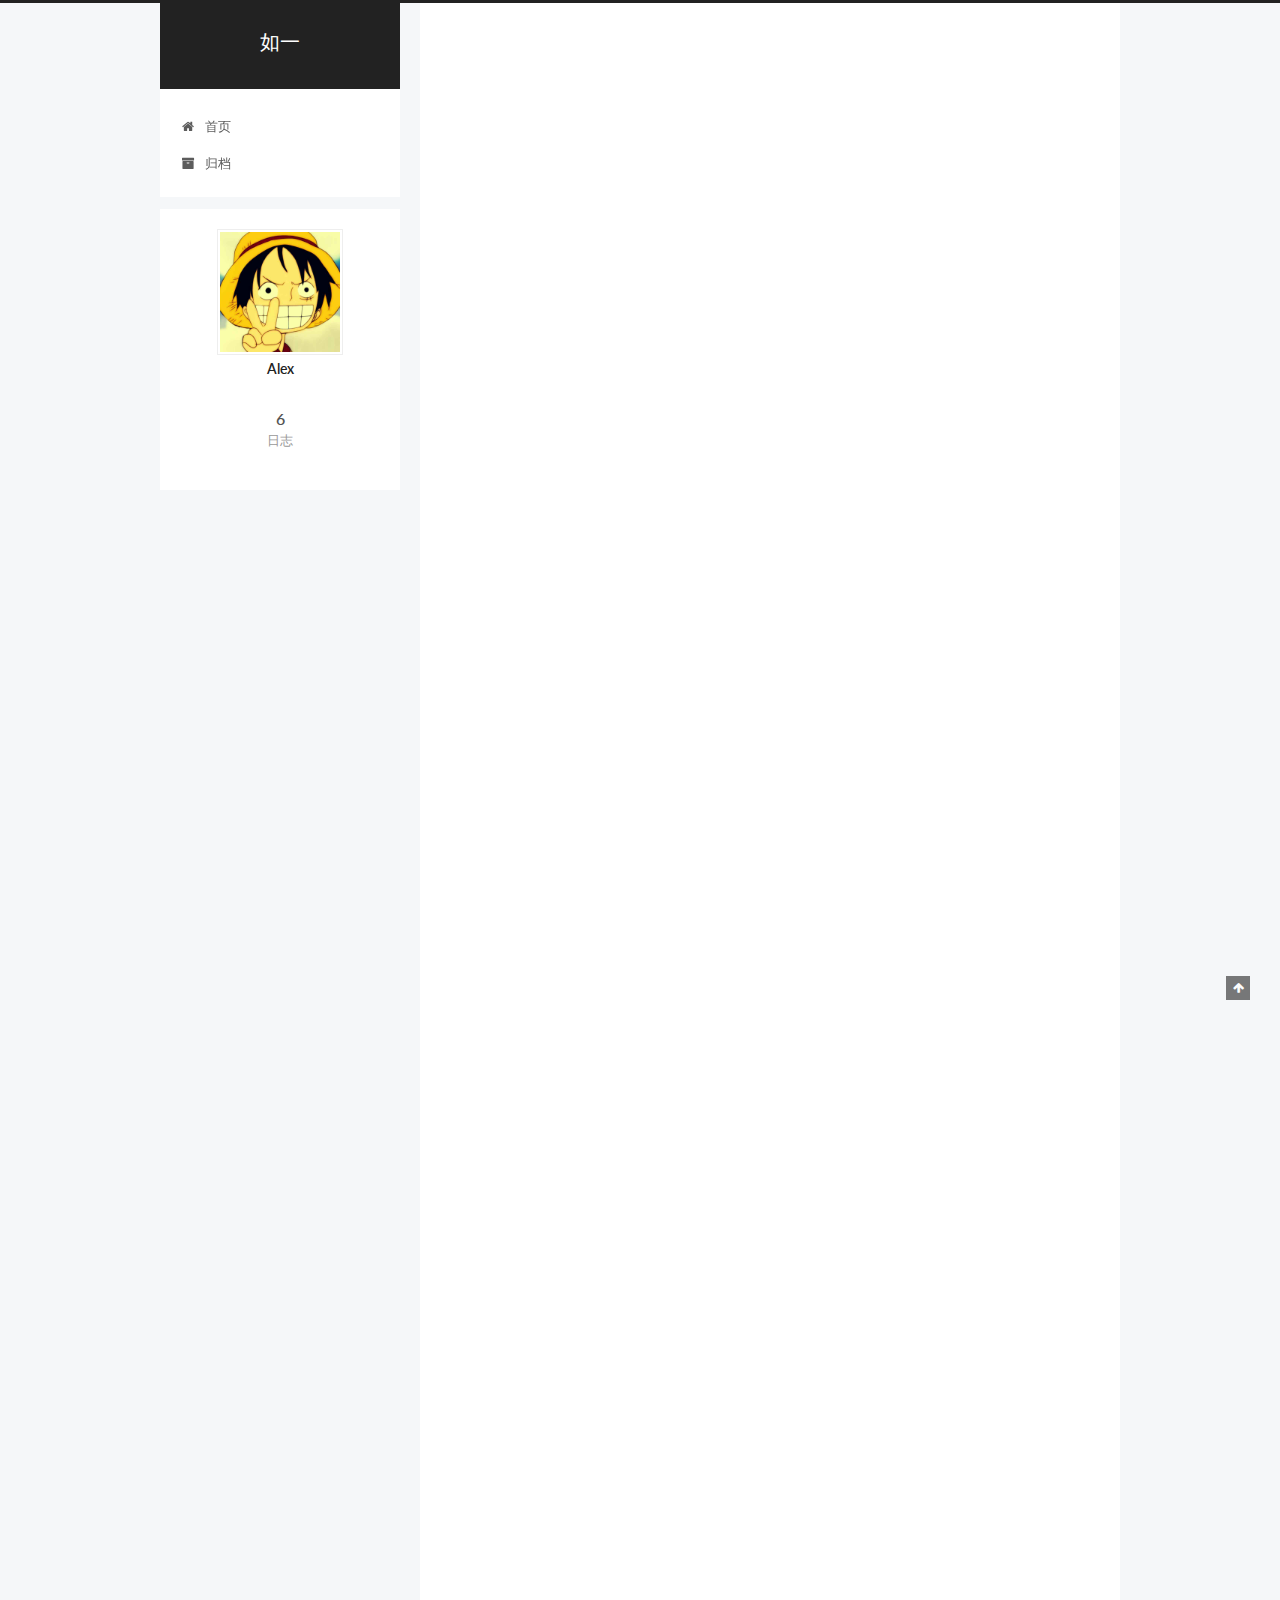
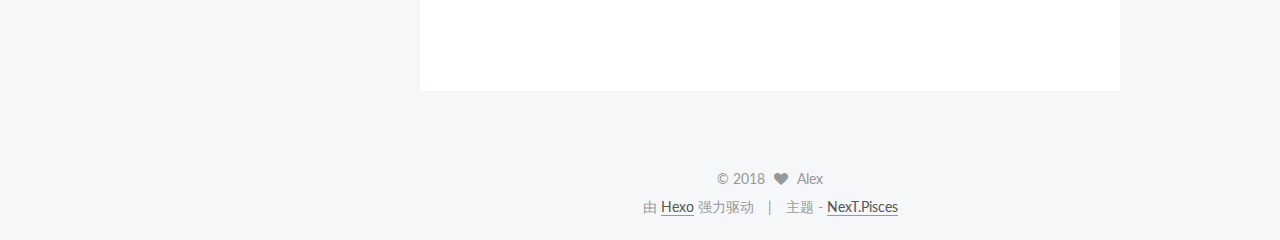
<file: 2017/05/17/golang-http-TIME-WAIT/index.html>
<!doctype html>



  


<html class="theme-next pisces use-motion" lang="zh-Hans">
<head>
  <meta charset="UTF-8"/>
<meta http-equiv="X-UA-Compatible" content="IE=edge" />
<meta name="viewport" content="width=device-width, initial-scale=1, maximum-scale=1"/>






<meta http-equiv="Cache-Control" content="no-transform" />
<meta http-equiv="Cache-Control" content="no-siteapp" />















  
  
  <link href="/lib/fancybox/source/jquery.fancybox.css?v=2.1.5" rel="stylesheet" type="text/css" />




  
  
  
  

  
    
    
  

  

  

  

  

  
    
    
    <link href="//fonts.googleapis.com/css?family=Lato:300,300italic,400,400italic,700,700italic&subset=latin,latin-ext" rel="stylesheet" type="text/css">
  






<link href="/lib/font-awesome/css/font-awesome.min.css?v=4.6.2" rel="stylesheet" type="text/css" />

<link href="/css/main.css?v=5.1.1" rel="stylesheet" type="text/css" />


  <meta name="keywords" content="Hexo, NexT" />








  <link rel="shortcut icon" type="image/x-icon" href="/favicon.ico?v=5.1.1" />






<meta name="description" content="发现一个golang的http服务一直吃内存，netstat一下，果然是连接未释放导致的内存泄漏：">
<meta property="og:type" content="article">
<meta property="og:title" content="golang http 内存泄漏问题">
<meta property="og:url" content="https://qhbsyys.github.io/2017/05/17/golang-http-TIME-WAIT/index.html">
<meta property="og:site_name" content="如一">
<meta property="og:description" content="发现一个golang的http服务一直吃内存，netstat一下，果然是连接未释放导致的内存泄漏：">
<meta property="og:locale" content="zh-Hans">
<meta property="og:updated_time" content="2018-01-11T03:35:30.000Z">
<meta name="twitter:card" content="summary">
<meta name="twitter:title" content="golang http 内存泄漏问题">
<meta name="twitter:description" content="发现一个golang的http服务一直吃内存，netstat一下，果然是连接未释放导致的内存泄漏：">



<script type="text/javascript" id="hexo.configurations">
  var NexT = window.NexT || {};
  var CONFIG = {
    root: '/',
    scheme: 'Pisces',
    sidebar: {"position":"left","display":"post","offset":12,"offset_float":0,"b2t":false,"scrollpercent":false},
    fancybox: true,
    motion: true,
    duoshuo: {
      userId: '0',
      author: '博主'
    },
    algolia: {
      applicationID: '',
      apiKey: '',
      indexName: '',
      hits: {"per_page":10},
      labels: {"input_placeholder":"Search for Posts","hits_empty":"We didn't find any results for the search: ${query}","hits_stats":"${hits} results found in ${time} ms"}
    }
  };
</script>



  <link rel="canonical" href="https://qhbsyys.github.io/2017/05/17/golang-http-TIME-WAIT/"/>





  <title>golang http 内存泄漏问题 | 如一</title>
</head>

<body itemscope itemtype="http://schema.org/WebPage" lang="zh-Hans">

  














  
  
    
  

  <div class="container sidebar-position-left page-post-detail ">
    <div class="headband"></div>

    <header id="header" class="header" itemscope itemtype="http://schema.org/WPHeader">
      <div class="header-inner"><div class="site-brand-wrapper">
  <div class="site-meta ">
    

    <div class="custom-logo-site-title">
      <a href="/"  class="brand" rel="start">
        <span class="logo-line-before"><i></i></span>
        <span class="site-title">如一</span>
        <span class="logo-line-after"><i></i></span>
      </a>
    </div>
      
        <p class="site-subtitle"></p>
      
  </div>

  <div class="site-nav-toggle">
    <button>
      <span class="btn-bar"></span>
      <span class="btn-bar"></span>
      <span class="btn-bar"></span>
    </button>
  </div>
</div>

<nav class="site-nav">
  

  
    <ul id="menu" class="menu">
      
        
        <li class="menu-item menu-item-home">
          <a href="/" rel="section">
            
              <i class="menu-item-icon fa fa-fw fa-home"></i> <br />
            
            首页
          </a>
        </li>
      
        
        <li class="menu-item menu-item-archives">
          <a href="/archives" rel="section">
            
              <i class="menu-item-icon fa fa-fw fa-archive"></i> <br />
            
            归档
          </a>
        </li>
      

      
    </ul>
  

  
</nav>



 </div>
    </header>

    <main id="main" class="main">
      <div class="main-inner">
        <div class="content-wrap">
          <div id="content" class="content">
            

  <div id="posts" class="posts-expand">
    

  

  
  
  

  <article class="post post-type-normal " itemscope itemtype="http://schema.org/Article">
    <link itemprop="mainEntityOfPage" href="https://qhbsyys.github.io/2017/05/17/golang-http-TIME-WAIT/">

    <span hidden itemprop="author" itemscope itemtype="http://schema.org/Person">
      <meta itemprop="name" content="Alex">
      <meta itemprop="description" content="">
      <meta itemprop="image" content="/images/avatar_lf.jpg">
    </span>

    <span hidden itemprop="publisher" itemscope itemtype="http://schema.org/Organization">
      <meta itemprop="name" content="如一">
    </span>

    
      <header class="post-header">

        
        
          <h1 class="post-title" itemprop="name headline">
            
            
              
                golang http 内存泄漏问题
              
            
          </h1>
        

        <div class="post-meta">
          <span class="post-time">
            
              <span class="post-meta-item-icon">
                <i class="fa fa-calendar-o"></i>
              </span>
              
                <span class="post-meta-item-text">发表于</span>
              
              <time title="创建于" itemprop="dateCreated datePublished" datetime="2017-05-17T11:07:02+08:00">
                2017-05-17
              </time>
            

            

            
          </span>

          

          
            
          

          
          

          

          

          

        </div>
      </header>
    

    <div class="post-body" itemprop="articleBody">

      
      

      
        <p>发现一个golang的http服务一直吃内存，netstat一下，果然是连接未释放导致的内存泄漏：<br><a id="more"></a></p>
<figure class="highlight bash"><table><tr><td class="gutter"><pre><span class="line">1</span><br><span class="line">2</span><br><span class="line">3</span><br><span class="line">4</span><br><span class="line">5</span><br><span class="line">6</span><br><span class="line">7</span><br></pre></td><td class="code"><pre><span class="line">tcp6     265      0 127.0.0.1:8884          127.0.0.1:60674         CLOSE_WAIT  -                   </span><br><span class="line">tcp6     248      0 127.0.0.1:8884          127.0.0.1:59308         CLOSE_WAIT  -                   </span><br><span class="line">tcp6     230      0 127.0.0.1:8884          127.0.0.1:59128         CLOSE_WAIT  -                   </span><br><span class="line">tcp6     230      0 127.0.0.1:8884          127.0.0.1:32812         CLOSE_WAIT  -                   </span><br><span class="line">tcp6     230      0 127.0.0.1:8884          127.0.0.1:59398         CLOSE_WAIT  -                   </span><br><span class="line">tcp6     230      0 127.0.0.1:8884          127.0.0.1:60300         CLOSE_WAIT  -                   </span><br><span class="line">tcp6     227      0 127.0.0.1:8884          127.0.0.1:59616         CLOSE_WAIT  -</span><br></pre></td></tr></table></figure>
<p>出现’TIME_WAIT’基本确定是服务端代码有问题（第二列也说明了是服务端数据没读干净，导致关闭未完成）。但是golang的http事件句柄中是不需要自己close()的，所以问题可能出在client代码调用上，再具体点，是client返回包中读body的代码中。这段代码是这样的：<br><figure class="highlight golang"><table><tr><td class="gutter"><pre><span class="line">1</span><br><span class="line">2</span><br><span class="line">3</span><br><span class="line">4</span><br><span class="line">5</span><br><span class="line">6</span><br><span class="line">7</span><br><span class="line">8</span><br><span class="line">9</span><br><span class="line">10</span><br><span class="line">11</span><br><span class="line">12</span><br></pre></td><td class="code"><pre><span class="line"><span class="comment">//read body &amp; unmarshal</span></span><br><span class="line"><span class="function"><span class="keyword">func</span> <span class="title">UnmarshalRespBody</span><span class="params">(resp *http.Response, v <span class="keyword">interface</span>&#123;&#125;)</span> <span class="title">error</span></span> &#123;</span><br><span class="line">	buf := <span class="built_in">make</span>([]<span class="keyword">byte</span>, resp.ContentLength)</span><br><span class="line">	io.ReadFull(resp.Body, buf)</span><br><span class="line">	<span class="keyword">return</span> json.Unmarshal(buf, v)</span><br><span class="line">&#125;</span><br><span class="line"></span><br><span class="line"><span class="comment">//caller</span></span><br><span class="line"><span class="keyword">var</span> rsp *http.Response</span><br><span class="line">rsp, _ = http.Get(url) <span class="comment">// or rsp, _ = http.Post(url, "", layout);</span></span><br><span class="line">v := RetValue&#123;&#125;</span><br><span class="line">UnmarshalRespBody(rsp, &amp;v)</span><br></pre></td></tr></table></figure></p>
<p>看了看golang的文档，汗~<br><figure class="highlight golang"><table><tr><td class="gutter"><pre><span class="line">1</span><br><span class="line">2</span><br><span class="line">3</span><br><span class="line">4</span><br><span class="line">5</span><br><span class="line">6</span><br><span class="line">7</span><br><span class="line">8</span><br><span class="line">9</span><br></pre></td><td class="code"><pre><span class="line"><span class="comment">//The client must close the response body when finished with it:</span></span><br><span class="line"></span><br><span class="line">resp, err := http.Get(<span class="string">"http://example.com/"</span>)</span><br><span class="line"><span class="keyword">if</span> err != <span class="literal">nil</span> &#123;</span><br><span class="line">	<span class="comment">// handle error</span></span><br><span class="line">&#125;</span><br><span class="line"><span class="keyword">defer</span> resp.Body.Close()</span><br><span class="line">body, err := ioutil.ReadAll(resp.Body)</span><br><span class="line"><span class="comment">// ...</span></span><br></pre></td></tr></table></figure></p>
<p>文档里说的很清楚了，<code>Body</code>类型是<code>io.ReadCloser</code>，调用者要自己close…</p>
<p>改掉之后，CLOSE_WAIT虽然没有了，内存泄漏依然存在。<br>没办法，引入了pprof调试，定位到这样一行代码：<br><figure class="highlight golang"><table><tr><td class="gutter"><pre><span class="line">1</span><br></pre></td><td class="code"><pre><span class="line">_,err := http.Get(<span class="string">"http://example.com/"</span>)</span><br></pre></td></tr></table></figure></p>
<p>才明白，下划线代表的变量，只会gc变量本身的内存，并不是自动释放所有资源的意思。改为<br><figure class="highlight golang"><table><tr><td class="gutter"><pre><span class="line">1</span><br><span class="line">2</span><br></pre></td><td class="code"><pre><span class="line">tmp,err := http.Get(<span class="string">"http://example.com/"</span>)</span><br><span class="line"><span class="keyword">defer</span> tmp.Body.Close()</span><br></pre></td></tr></table></figure></p>
<p>这个世界终于清静了。</p>

      
    </div>

    <div>
      
        

      
    </div>

    <div>
      
        

      
    </div>

    <div>
      
        

      
    </div>

    <footer class="post-footer">
      

      
        
      

      
        <div class="post-nav">
          <div class="post-nav-next post-nav-item">
            
              <a href="/2017/05/08/golang-琐碎记/" rel="next" title="golang 琐碎记">
                <i class="fa fa-chevron-left"></i> golang 琐碎记
              </a>
            
          </div>

          <span class="post-nav-divider"></span>

          <div class="post-nav-prev post-nav-item">
            
              <a href="/2018/01/10/pthread-Safe-MQ/" rel="prev" title="Thread-safe MQ implemented with pthreads">
                Thread-safe MQ implemented with pthreads <i class="fa fa-chevron-right"></i>
              </a>
            
          </div>
        </div>
      

      
      
    </footer>
  </article>



    <div class="post-spread">
      
    </div>
  </div>


          </div>
          


          
  <div class="comments" id="comments">
    
  </div>


        </div>
        
          
  
  <div class="sidebar-toggle">
    <div class="sidebar-toggle-line-wrap">
      <span class="sidebar-toggle-line sidebar-toggle-line-first"></span>
      <span class="sidebar-toggle-line sidebar-toggle-line-middle"></span>
      <span class="sidebar-toggle-line sidebar-toggle-line-last"></span>
    </div>
  </div>

  <aside id="sidebar" class="sidebar">
    <div class="sidebar-inner">

      

      

      <section class="site-overview sidebar-panel sidebar-panel-active">
        <div class="site-author motion-element" itemprop="author" itemscope itemtype="http://schema.org/Person">
          <img class="site-author-image" itemprop="image"
               src="/images/avatar_lf.jpg"
               alt="Alex" />
          <p class="site-author-name" itemprop="name">Alex</p>
           
              <p class="site-description motion-element" itemprop="description"></p>
          
        </div>
        <nav class="site-state motion-element">

          
            <div class="site-state-item site-state-posts">
              <a href="/archives">
                <span class="site-state-item-count">6</span>
                <span class="site-state-item-name">日志</span>
              </a>
            </div>
          

          

          

        </nav>

        

        <div class="links-of-author motion-element">
          
        </div>

        
        

        
        

        


      </section>

      

      

    </div>
  </aside>


        
      </div>
    </main>

    <footer id="footer" class="footer">
      <div class="footer-inner">
        <div class="copyright" >
  
  &copy; 
  <span itemprop="copyrightYear">2018</span>
  <span class="with-love">
    <i class="fa fa-heart"></i>
  </span>
  <span class="author" itemprop="copyrightHolder">Alex</span>
</div>


<div class="powered-by">
  由 <a class="theme-link" href="https://hexo.io">Hexo</a> 强力驱动
</div>

<div class="theme-info">
  主题 -
  <a class="theme-link" href="https://github.com/iissnan/hexo-theme-next">
    NexT.Pisces
  </a>
</div>


        

        
      </div>
    </footer>

    
      <div class="back-to-top">
        <i class="fa fa-arrow-up"></i>
        
      </div>
    

  </div>

  

<script type="text/javascript">
  if (Object.prototype.toString.call(window.Promise) !== '[object Function]') {
    window.Promise = null;
  }
</script>









  












  
  <script type="text/javascript" src="/lib/jquery/index.js?v=2.1.3"></script>

  
  <script type="text/javascript" src="/lib/fastclick/lib/fastclick.min.js?v=1.0.6"></script>

  
  <script type="text/javascript" src="/lib/jquery_lazyload/jquery.lazyload.js?v=1.9.7"></script>

  
  <script type="text/javascript" src="/lib/velocity/velocity.min.js?v=1.2.1"></script>

  
  <script type="text/javascript" src="/lib/velocity/velocity.ui.min.js?v=1.2.1"></script>

  
  <script type="text/javascript" src="/lib/fancybox/source/jquery.fancybox.pack.js?v=2.1.5"></script>


  


  <script type="text/javascript" src="/js/src/utils.js?v=5.1.1"></script>

  <script type="text/javascript" src="/js/src/motion.js?v=5.1.1"></script>



  
  


  <script type="text/javascript" src="/js/src/affix.js?v=5.1.1"></script>

  <script type="text/javascript" src="/js/src/schemes/pisces.js?v=5.1.1"></script>



  
  <script type="text/javascript" src="/js/src/scrollspy.js?v=5.1.1"></script>
<script type="text/javascript" src="/js/src/post-details.js?v=5.1.1"></script>



  


  <script type="text/javascript" src="/js/src/bootstrap.js?v=5.1.1"></script>



  


  




	





  





  





  






  





  

  

  

  

  

</body>
</html>
</file>
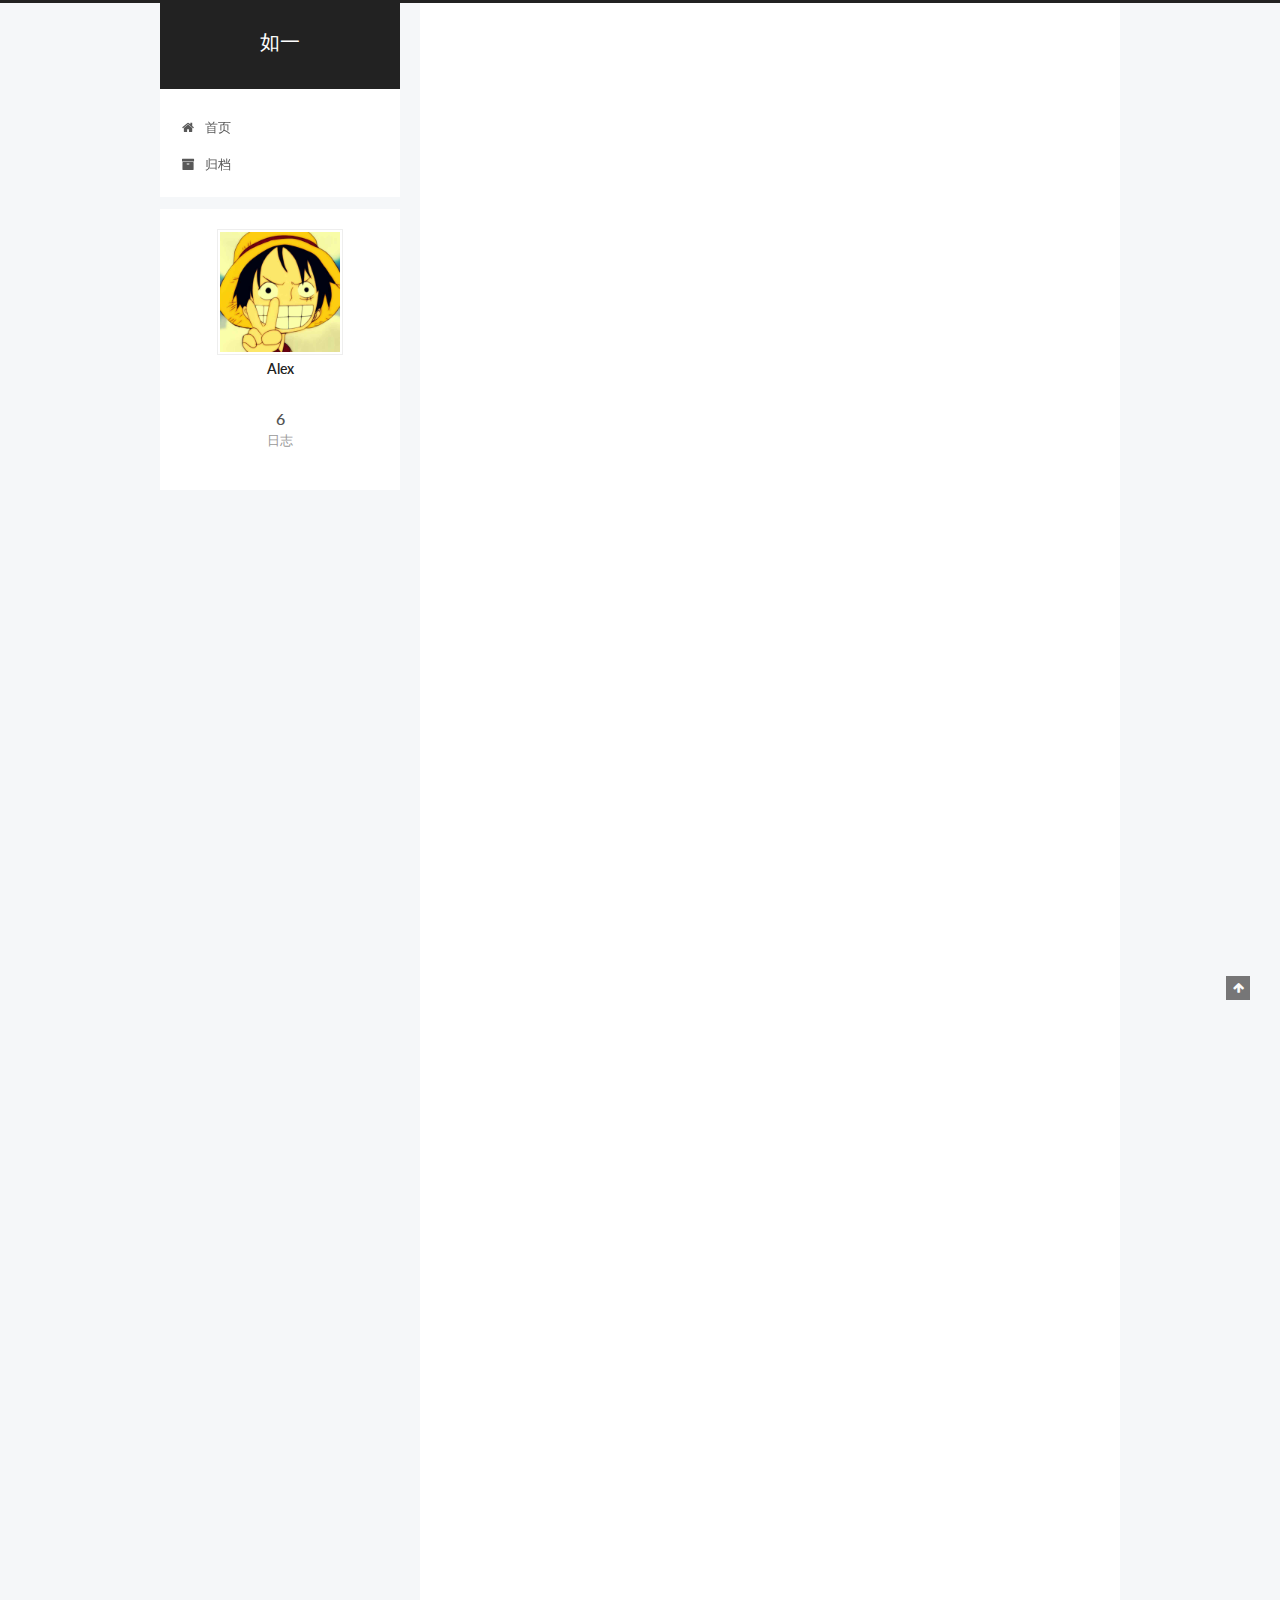
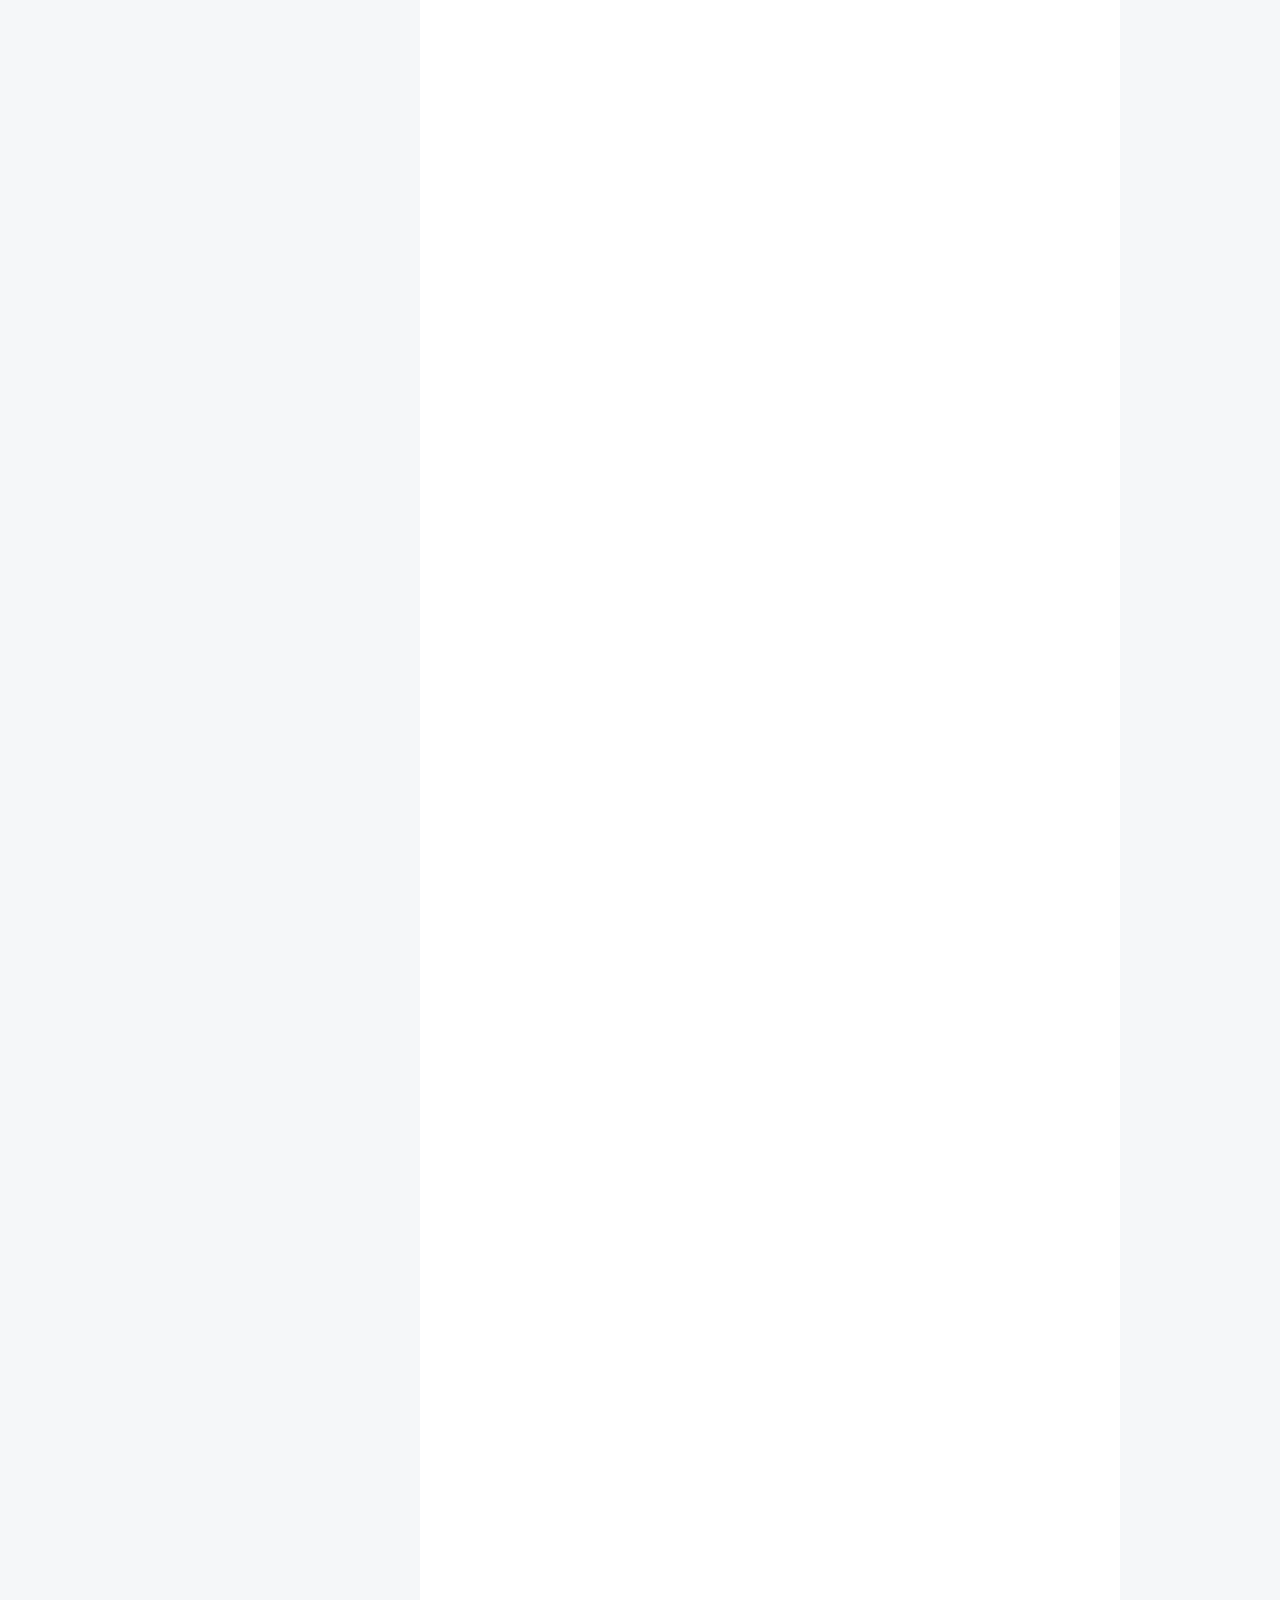
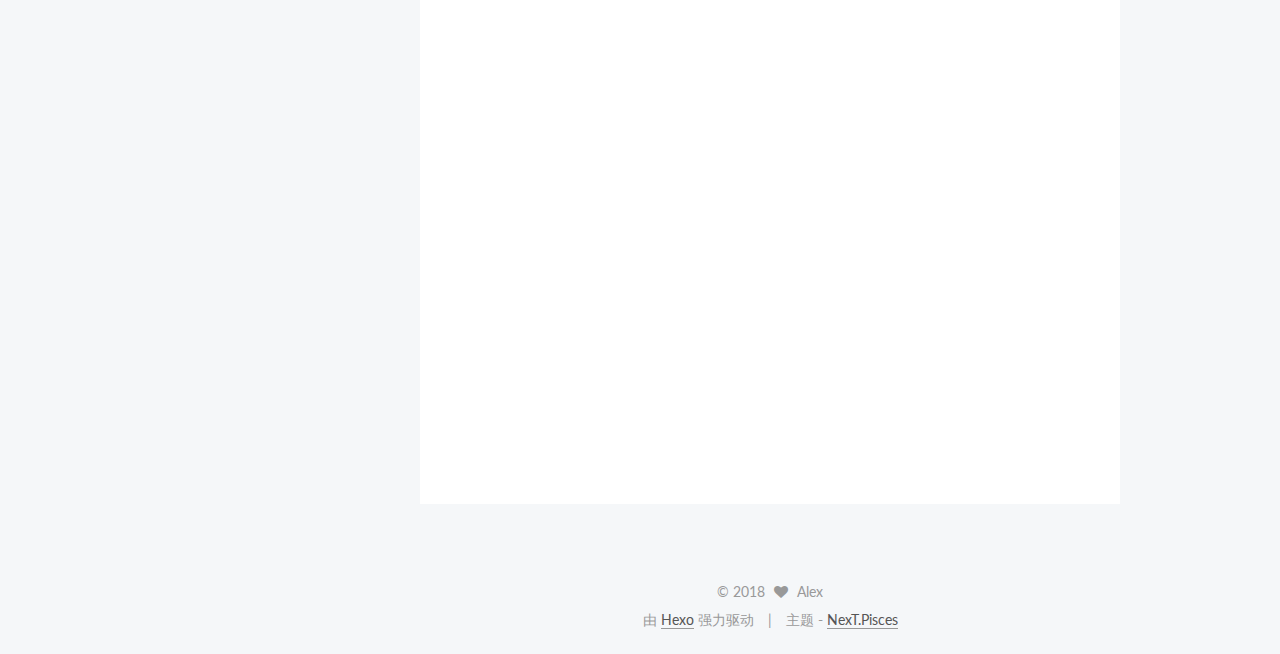
<file: 2018/01/10/pthread-Safe-MQ/index.html>
<!doctype html>



  


<html class="theme-next pisces use-motion" lang="zh-Hans">
<head>
  <meta charset="UTF-8"/>
<meta http-equiv="X-UA-Compatible" content="IE=edge" />
<meta name="viewport" content="width=device-width, initial-scale=1, maximum-scale=1"/>






<meta http-equiv="Cache-Control" content="no-transform" />
<meta http-equiv="Cache-Control" content="no-siteapp" />















  
  
  <link href="/lib/fancybox/source/jquery.fancybox.css?v=2.1.5" rel="stylesheet" type="text/css" />




  
  
  
  

  
    
    
  

  

  

  

  

  
    
    
    <link href="//fonts.googleapis.com/css?family=Lato:300,300italic,400,400italic,700,700italic&subset=latin,latin-ext" rel="stylesheet" type="text/css">
  






<link href="/lib/font-awesome/css/font-awesome.min.css?v=4.6.2" rel="stylesheet" type="text/css" />

<link href="/css/main.css?v=5.1.1" rel="stylesheet" type="text/css" />


  <meta name="keywords" content="Hexo, NexT" />








  <link rel="shortcut icon" type="image/x-icon" href="/favicon.ico?v=5.1.1" />






<meta name="description" content="两年没有写过C代码了，基本语法竟然都忘记怎么写了…而且调试这个demo用了不少时间。感觉好像是golang的封装太好用了，连C的基本功都忘记了。虽然今天踩的坑都是小白型的，但还是记录一下：">
<meta property="og:type" content="article">
<meta property="og:title" content="Thread-safe MQ implemented with pthreads">
<meta property="og:url" content="https://qhbsyys.github.io/2018/01/10/pthread-Safe-MQ/index.html">
<meta property="og:site_name" content="如一">
<meta property="og:description" content="两年没有写过C代码了，基本语法竟然都忘记怎么写了…而且调试这个demo用了不少时间。感觉好像是golang的封装太好用了，连C的基本功都忘记了。虽然今天踩的坑都是小白型的，但还是记录一下：">
<meta property="og:locale" content="zh-Hans">
<meta property="og:updated_time" content="2018-01-11T03:32:59.000Z">
<meta name="twitter:card" content="summary">
<meta name="twitter:title" content="Thread-safe MQ implemented with pthreads">
<meta name="twitter:description" content="两年没有写过C代码了，基本语法竟然都忘记怎么写了…而且调试这个demo用了不少时间。感觉好像是golang的封装太好用了，连C的基本功都忘记了。虽然今天踩的坑都是小白型的，但还是记录一下：">



<script type="text/javascript" id="hexo.configurations">
  var NexT = window.NexT || {};
  var CONFIG = {
    root: '/',
    scheme: 'Pisces',
    sidebar: {"position":"left","display":"post","offset":12,"offset_float":0,"b2t":false,"scrollpercent":false},
    fancybox: true,
    motion: true,
    duoshuo: {
      userId: '0',
      author: '博主'
    },
    algolia: {
      applicationID: '',
      apiKey: '',
      indexName: '',
      hits: {"per_page":10},
      labels: {"input_placeholder":"Search for Posts","hits_empty":"We didn't find any results for the search: ${query}","hits_stats":"${hits} results found in ${time} ms"}
    }
  };
</script>



  <link rel="canonical" href="https://qhbsyys.github.io/2018/01/10/pthread-Safe-MQ/"/>





  <title>Thread-safe MQ implemented with pthreads | 如一</title>
</head>

<body itemscope itemtype="http://schema.org/WebPage" lang="zh-Hans">

  














  
  
    
  

  <div class="container sidebar-position-left page-post-detail ">
    <div class="headband"></div>

    <header id="header" class="header" itemscope itemtype="http://schema.org/WPHeader">
      <div class="header-inner"><div class="site-brand-wrapper">
  <div class="site-meta ">
    

    <div class="custom-logo-site-title">
      <a href="/"  class="brand" rel="start">
        <span class="logo-line-before"><i></i></span>
        <span class="site-title">如一</span>
        <span class="logo-line-after"><i></i></span>
      </a>
    </div>
      
        <p class="site-subtitle"></p>
      
  </div>

  <div class="site-nav-toggle">
    <button>
      <span class="btn-bar"></span>
      <span class="btn-bar"></span>
      <span class="btn-bar"></span>
    </button>
  </div>
</div>

<nav class="site-nav">
  

  
    <ul id="menu" class="menu">
      
        
        <li class="menu-item menu-item-home">
          <a href="/" rel="section">
            
              <i class="menu-item-icon fa fa-fw fa-home"></i> <br />
            
            首页
          </a>
        </li>
      
        
        <li class="menu-item menu-item-archives">
          <a href="/archives" rel="section">
            
              <i class="menu-item-icon fa fa-fw fa-archive"></i> <br />
            
            归档
          </a>
        </li>
      

      
    </ul>
  

  
</nav>



 </div>
    </header>

    <main id="main" class="main">
      <div class="main-inner">
        <div class="content-wrap">
          <div id="content" class="content">
            

  <div id="posts" class="posts-expand">
    

  

  
  
  

  <article class="post post-type-normal " itemscope itemtype="http://schema.org/Article">
    <link itemprop="mainEntityOfPage" href="https://qhbsyys.github.io/2018/01/10/pthread-Safe-MQ/">

    <span hidden itemprop="author" itemscope itemtype="http://schema.org/Person">
      <meta itemprop="name" content="Alex">
      <meta itemprop="description" content="">
      <meta itemprop="image" content="/images/avatar_lf.jpg">
    </span>

    <span hidden itemprop="publisher" itemscope itemtype="http://schema.org/Organization">
      <meta itemprop="name" content="如一">
    </span>

    
      <header class="post-header">

        
        
          <h1 class="post-title" itemprop="name headline">
            
            
              
                Thread-safe MQ implemented with pthreads
              
            
          </h1>
        

        <div class="post-meta">
          <span class="post-time">
            
              <span class="post-meta-item-icon">
                <i class="fa fa-calendar-o"></i>
              </span>
              
                <span class="post-meta-item-text">发表于</span>
              
              <time title="创建于" itemprop="dateCreated datePublished" datetime="2018-01-10T19:07:02+08:00">
                2018-01-10
              </time>
            

            

            
          </span>

          

          
            
          

          
          

          

          

          

        </div>
      </header>
    

    <div class="post-body" itemprop="articleBody">

      
      

      
        <p>两年没有写过C代码了，基本语法竟然都忘记怎么写了…而且调试这个demo用了不少时间。<br>感觉好像是golang的封装太好用了，连C的基本功都忘记了。虽然今天踩的坑都是小白型的，但还是记录一下：<br><a id="more"></a></p>
<blockquote>
<ol>
<li>句子结尾忘记写’;’, 导致编译不过</li>
<li>在循环中间exit, 忘记unlock, 造成死锁</li>
<li>基本api忘记了</li>
<li>边界条件的处理不当，导致线程没有按照预期退出——基本功要时常做练习 </li>
</ol>
</blockquote>
<figure class="highlight c++"><table><tr><td class="gutter"><pre><span class="line">1</span><br><span class="line">2</span><br><span class="line">3</span><br><span class="line">4</span><br><span class="line">5</span><br><span class="line">6</span><br><span class="line">7</span><br><span class="line">8</span><br><span class="line">9</span><br><span class="line">10</span><br><span class="line">11</span><br><span class="line">12</span><br><span class="line">13</span><br><span class="line">14</span><br><span class="line">15</span><br><span class="line">16</span><br><span class="line">17</span><br><span class="line">18</span><br><span class="line">19</span><br><span class="line">20</span><br><span class="line">21</span><br><span class="line">22</span><br><span class="line">23</span><br><span class="line">24</span><br><span class="line">25</span><br><span class="line">26</span><br><span class="line">27</span><br><span class="line">28</span><br><span class="line">29</span><br><span class="line">30</span><br><span class="line">31</span><br><span class="line">32</span><br><span class="line">33</span><br><span class="line">34</span><br><span class="line">35</span><br><span class="line">36</span><br><span class="line">37</span><br><span class="line">38</span><br><span class="line">39</span><br><span class="line">40</span><br><span class="line">41</span><br><span class="line">42</span><br><span class="line">43</span><br><span class="line">44</span><br><span class="line">45</span><br><span class="line">46</span><br><span class="line">47</span><br><span class="line">48</span><br><span class="line">49</span><br><span class="line">50</span><br><span class="line">51</span><br><span class="line">52</span><br><span class="line">53</span><br><span class="line">54</span><br><span class="line">55</span><br><span class="line">56</span><br><span class="line">57</span><br><span class="line">58</span><br><span class="line">59</span><br><span class="line">60</span><br><span class="line">61</span><br><span class="line">62</span><br><span class="line">63</span><br><span class="line">64</span><br><span class="line">65</span><br><span class="line">66</span><br><span class="line">67</span><br><span class="line">68</span><br><span class="line">69</span><br><span class="line">70</span><br><span class="line">71</span><br><span class="line">72</span><br><span class="line">73</span><br><span class="line">74</span><br><span class="line">75</span><br><span class="line">76</span><br><span class="line">77</span><br><span class="line">78</span><br><span class="line">79</span><br><span class="line">80</span><br><span class="line">81</span><br><span class="line">82</span><br><span class="line">83</span><br><span class="line">84</span><br><span class="line">85</span><br><span class="line">86</span><br><span class="line">87</span><br><span class="line">88</span><br><span class="line">89</span><br><span class="line">90</span><br><span class="line">91</span><br><span class="line">92</span><br><span class="line">93</span><br><span class="line">94</span><br><span class="line">95</span><br><span class="line">96</span><br><span class="line">97</span><br><span class="line">98</span><br><span class="line">99</span><br><span class="line">100</span><br><span class="line">101</span><br><span class="line">102</span><br><span class="line">103</span><br><span class="line">104</span><br><span class="line">105</span><br><span class="line">106</span><br><span class="line">107</span><br><span class="line">108</span><br><span class="line">109</span><br><span class="line">110</span><br><span class="line">111</span><br><span class="line">112</span><br><span class="line">113</span><br><span class="line">114</span><br><span class="line">115</span><br><span class="line">116</span><br><span class="line">117</span><br><span class="line">118</span><br><span class="line">119</span><br><span class="line">120</span><br><span class="line">121</span><br><span class="line">122</span><br><span class="line">123</span><br><span class="line">124</span><br><span class="line">125</span><br><span class="line">126</span><br><span class="line">127</span><br><span class="line">128</span><br><span class="line">129</span><br><span class="line">130</span><br><span class="line">131</span><br><span class="line">132</span><br><span class="line">133</span><br><span class="line">134</span><br><span class="line">135</span><br><span class="line">136</span><br><span class="line">137</span><br><span class="line">138</span><br><span class="line">139</span><br><span class="line">140</span><br><span class="line">141</span><br><span class="line">142</span><br><span class="line">143</span><br><span class="line">144</span><br><span class="line">145</span><br><span class="line">146</span><br><span class="line">147</span><br><span class="line">148</span><br></pre></td><td class="code"><pre><span class="line"><span class="comment">/*</span></span><br><span class="line"><span class="comment"> * MQ of Producer &amp; Consumer</span></span><br><span class="line"><span class="comment"> * MQ是不希望有items丢失的，所以th需要是joinable的，线程函数退出前要将queue中的items处理掉</span></span><br><span class="line"><span class="comment"> */</span></span><br><span class="line"></span><br><span class="line"><span class="meta">#<span class="meta-keyword">include</span> <span class="meta-string">&lt;stdio.h&gt;</span></span></span><br><span class="line"><span class="meta">#<span class="meta-keyword">include</span> <span class="meta-string">&lt;unistd.h&gt;</span></span></span><br><span class="line"><span class="meta">#<span class="meta-keyword">include</span> <span class="meta-string">&lt;pthread.h&gt;</span></span></span><br><span class="line"><span class="meta">#<span class="meta-keyword">include</span> <span class="meta-string">&lt;queue&gt;</span></span></span><br><span class="line"></span><br><span class="line"><span class="meta">#<span class="meta-keyword">define</span> MAX 10</span></span><br><span class="line"><span class="meta">#<span class="meta-keyword">define</span> NUM_P 2</span></span><br><span class="line"><span class="meta">#<span class="meta-keyword">define</span> NUM_C 3</span></span><br><span class="line"></span><br><span class="line"><span class="keyword">pthread_mutex_t</span> theMutex;</span><br><span class="line"><span class="keyword">pthread_cond_t</span> condc, condp;</span><br><span class="line"><span class="built_in">std</span>::<span class="built_in">queue</span>&lt;<span class="keyword">int</span>&gt; buffer;</span><br><span class="line"></span><br><span class="line"><span class="class"><span class="keyword">struct</span> <span class="title">Args</span> &#123;</span></span><br><span class="line">	<span class="keyword">unsigned</span> <span class="keyword">long</span> pid;</span><br><span class="line">	<span class="keyword">bool</span> stop;</span><br><span class="line">&#125;;</span><br><span class="line"></span><br><span class="line"><span class="keyword">static</span> <span class="keyword">int</span> N = <span class="number">0</span>;</span><br><span class="line"></span><br><span class="line"><span class="function"><span class="keyword">int</span> <span class="title">product</span><span class="params">(<span class="keyword">unsigned</span> <span class="keyword">long</span> pid)</span></span>&#123;</span><br><span class="line">	usleep(<span class="number">1000</span>*<span class="number">100</span>);</span><br><span class="line">	<span class="keyword">return</span> ++N;</span><br><span class="line">&#125;</span><br><span class="line"></span><br><span class="line"><span class="function"><span class="keyword">void</span> <span class="title">consume</span><span class="params">(<span class="keyword">unsigned</span> <span class="keyword">long</span> pid, <span class="keyword">int</span> n)</span></span>&#123;</span><br><span class="line">	<span class="comment">//do something</span></span><br><span class="line">	<span class="built_in">printf</span>(<span class="string">"\t\t&lt;c%d&gt;consumer got %d\n"</span>, pid, n);</span><br><span class="line">	usleep(<span class="number">1000</span>*<span class="number">200</span>);</span><br><span class="line">&#125;</span><br><span class="line"></span><br><span class="line"><span class="function"><span class="keyword">void</span> *<span class="title">producer</span><span class="params">(<span class="keyword">void</span> *ptr)</span></span>&#123;</span><br><span class="line">	<span class="keyword">int</span> i;</span><br><span class="line">	<span class="class"><span class="keyword">struct</span> <span class="title">Args</span> *<span class="title">arg</span> = (<span class="title">Args</span> *)<span class="title">ptr</span>;</span></span><br><span class="line">	<span class="keyword">while</span> (!arg-&gt;stop)&#123;</span><br><span class="line">		pthread_mutex_lock(&amp;theMutex);</span><br><span class="line">		<span class="keyword">while</span> (buffer.size() == MAX)&#123;</span><br><span class="line">			pthread_cond_wait(&amp;condp, &amp;theMutex);</span><br><span class="line">			<span class="keyword">if</span> (arg-&gt;stop) &#123;</span><br><span class="line">				<span class="comment">//pthread_mutex_unlock(&amp;theMutex);</span></span><br><span class="line">				<span class="comment">//pthread_exit(0);</span></span><br><span class="line">				<span class="keyword">break</span>;</span><br><span class="line">			&#125;</span><br><span class="line">		&#125;</span><br><span class="line">		i = product(arg-&gt;pid);	<span class="comment">//其实这句在lock中, 多个producer和单个没有区别</span></span><br><span class="line">		buffer.push(i);</span><br><span class="line">		<span class="built_in">printf</span>(<span class="string">"&lt;p%d&gt;product set %d\n"</span>, arg-&gt;pid, i);</span><br><span class="line">		pthread_cond_broadcast(&amp;condc);</span><br><span class="line">		pthread_mutex_unlock(&amp;theMutex);</span><br><span class="line">	&#125;</span><br><span class="line">	<span class="built_in">printf</span>(<span class="string">"&lt;p%d&gt;exit\n"</span>, arg-&gt;pid);</span><br><span class="line">	pthread_exit(<span class="number">0</span>);</span><br><span class="line">&#125;</span><br><span class="line"></span><br><span class="line"><span class="comment">//_cond_wait()状态线程关闭了</span></span><br><span class="line"><span class="function"><span class="keyword">void</span> *<span class="title">consumer</span><span class="params">(<span class="keyword">void</span> *ptr)</span></span>&#123;</span><br><span class="line">	<span class="keyword">int</span> i;</span><br><span class="line">	<span class="class"><span class="keyword">struct</span> <span class="title">Args</span> *<span class="title">arg</span> = (<span class="title">Args</span> *)<span class="title">ptr</span>;</span></span><br><span class="line">	<span class="keyword">while</span> (!arg-&gt;stop)&#123;</span><br><span class="line">		pthread_mutex_lock(&amp;theMutex);</span><br><span class="line">		<span class="keyword">while</span> (buffer.empty())&#123;</span><br><span class="line">			pthread_cond_wait(&amp;condc, &amp;theMutex);</span><br><span class="line">			<span class="keyword">if</span> (arg-&gt;stop &amp;&amp; buffer.empty()) &#123;</span><br><span class="line">				pthread_mutex_unlock(&amp;theMutex);</span><br><span class="line">				pthread_exit(<span class="number">0</span>);</span><br><span class="line">			&#125;</span><br><span class="line">		&#125;</span><br><span class="line">		i = buffer.front();</span><br><span class="line">		buffer.pop();</span><br><span class="line">		<span class="comment">//tell the producer that buffer may get a space</span></span><br><span class="line">		pthread_cond_broadcast(&amp;condp);</span><br><span class="line">		pthread_mutex_unlock(&amp;theMutex);</span><br><span class="line"></span><br><span class="line">		consume(arg-&gt;pid, i);</span><br><span class="line">	&#125;</span><br><span class="line">	<span class="comment">//exit前清空buffer</span></span><br><span class="line">	<span class="keyword">while</span> (<span class="number">1</span>)&#123;</span><br><span class="line">		pthread_mutex_lock(&amp;theMutex);</span><br><span class="line">		<span class="keyword">if</span> (buffer.empty())&#123;</span><br><span class="line">			pthread_mutex_unlock(&amp;theMutex);</span><br><span class="line">			<span class="keyword">break</span>;</span><br><span class="line">		&#125;</span><br><span class="line">		i = buffer.front();</span><br><span class="line">		buffer.pop();</span><br><span class="line">		pthread_cond_broadcast(&amp;condp);</span><br><span class="line">		pthread_mutex_unlock(&amp;theMutex);</span><br><span class="line">		consume(arg-&gt;pid, i);</span><br><span class="line">	&#125;</span><br><span class="line">	<span class="built_in">printf</span>(<span class="string">"\t\t&lt;c%d&gt;exit\n"</span>, arg-&gt;pid);</span><br><span class="line">	pthread_exit(<span class="number">0</span>);</span><br><span class="line">&#125;</span><br><span class="line"></span><br><span class="line"><span class="function"><span class="keyword">int</span> <span class="title">main</span><span class="params">()</span></span>&#123;</span><br><span class="line">	<span class="keyword">pthread_t</span> pro[NUM_P], con[NUM_C];</span><br><span class="line">	<span class="class"><span class="keyword">struct</span> <span class="title">Args</span> <span class="title">argsp</span>[<span class="title">NUM_P</span>], <span class="title">argsc</span>[<span class="title">NUM_C</span>];</span></span><br><span class="line">	<span class="keyword">int</span> i;</span><br><span class="line">	<span class="comment">// Initialize</span></span><br><span class="line">	pthread_mutex_init(&amp;theMutex, <span class="literal">NULL</span>);</span><br><span class="line">	pthread_cond_init(&amp;condp, <span class="literal">NULL</span>);</span><br><span class="line">	pthread_cond_init(&amp;condc, <span class="literal">NULL</span>);</span><br><span class="line"></span><br><span class="line">	<span class="comment">//run </span></span><br><span class="line">	<span class="keyword">for</span> (i = <span class="number">0</span>; i &lt; NUM_C; i++)&#123;</span><br><span class="line">		argsc[i].pid = i + <span class="number">1</span>;</span><br><span class="line">		argsc[i].stop = <span class="literal">false</span>;</span><br><span class="line">		pthread_create(&amp;con[i], <span class="literal">NULL</span>, consumer, &amp;argsc[i]);</span><br><span class="line">	&#125;</span><br><span class="line">	<span class="keyword">for</span> (i = <span class="number">0</span>; i &lt; NUM_P; i++)&#123;</span><br><span class="line">		argsp[i].pid = i + <span class="number">1</span>;</span><br><span class="line">		argsp[i].stop = <span class="literal">false</span>;</span><br><span class="line">		pthread_create(&amp;pro[i], <span class="literal">NULL</span>, producer, &amp;argsp[i]);</span><br><span class="line">	&#125;</span><br><span class="line"></span><br><span class="line">	<span class="comment">//运行一段时间后关闭</span></span><br><span class="line">	sleep(<span class="number">5</span>);</span><br><span class="line">	<span class="comment">//关闭线程</span></span><br><span class="line">	<span class="keyword">for</span> (i = <span class="number">0</span>; i &lt; NUM_P; i++)&#123;</span><br><span class="line">		argsp[i].stop = <span class="literal">true</span>;</span><br><span class="line">	&#125;</span><br><span class="line">	<span class="keyword">for</span> (i = <span class="number">0</span>; i &lt; NUM_C; i++)&#123;</span><br><span class="line">		argsc[i].stop = <span class="literal">true</span>;</span><br><span class="line">	&#125;</span><br><span class="line">	<span class="built_in">printf</span>(<span class="string">"------------\n"</span>);</span><br><span class="line">	<span class="comment">//激活wait状态的threads</span></span><br><span class="line">	pthread_cond_broadcast(&amp;condc);</span><br><span class="line">	pthread_cond_broadcast(&amp;condp);</span><br><span class="line">	<span class="comment">//阻塞进程执行，等待线程函数退出</span></span><br><span class="line">	<span class="comment">//	没有join，进程会立即向后执行，线程会随着main函数的结束而被强杀</span></span><br><span class="line">	<span class="comment">//	—— 提前destroy会造成不可预知的问题</span></span><br><span class="line">	<span class="keyword">for</span> (i = <span class="number">0</span>; i &lt; NUM_P; i++)&#123;</span><br><span class="line">		pthread_join(pro[i], <span class="literal">NULL</span>);</span><br><span class="line">	&#125;</span><br><span class="line">	<span class="keyword">for</span> (i = <span class="number">0</span>; i &lt; NUM_C; i++)&#123;</span><br><span class="line">		pthread_join(con[i], <span class="literal">NULL</span>);</span><br><span class="line">	&#125;</span><br><span class="line"></span><br><span class="line">	<span class="comment">//cleanup</span></span><br><span class="line">	pthread_mutex_destroy(&amp;theMutex);</span><br><span class="line">	pthread_cond_destroy(&amp;condp);</span><br><span class="line">	pthread_cond_destroy(&amp;condc);</span><br><span class="line"></span><br><span class="line">	<span class="keyword">return</span> <span class="number">0</span>;</span><br><span class="line">&#125;</span><br></pre></td></tr></table></figure>
      
    </div>

    <div>
      
        

      
    </div>

    <div>
      
        

      
    </div>

    <div>
      
        

      
    </div>

    <footer class="post-footer">
      

      
        
      

      
        <div class="post-nav">
          <div class="post-nav-next post-nav-item">
            
              <a href="/2017/05/17/golang-http-TIME-WAIT/" rel="next" title="golang http 内存泄漏问题">
                <i class="fa fa-chevron-left"></i> golang http 内存泄漏问题
              </a>
            
          </div>

          <span class="post-nav-divider"></span>

          <div class="post-nav-prev post-nav-item">
            
          </div>
        </div>
      

      
      
    </footer>
  </article>



    <div class="post-spread">
      
    </div>
  </div>


          </div>
          


          
  <div class="comments" id="comments">
    
  </div>


        </div>
        
          
  
  <div class="sidebar-toggle">
    <div class="sidebar-toggle-line-wrap">
      <span class="sidebar-toggle-line sidebar-toggle-line-first"></span>
      <span class="sidebar-toggle-line sidebar-toggle-line-middle"></span>
      <span class="sidebar-toggle-line sidebar-toggle-line-last"></span>
    </div>
  </div>

  <aside id="sidebar" class="sidebar">
    <div class="sidebar-inner">

      

      

      <section class="site-overview sidebar-panel sidebar-panel-active">
        <div class="site-author motion-element" itemprop="author" itemscope itemtype="http://schema.org/Person">
          <img class="site-author-image" itemprop="image"
               src="/images/avatar_lf.jpg"
               alt="Alex" />
          <p class="site-author-name" itemprop="name">Alex</p>
           
              <p class="site-description motion-element" itemprop="description"></p>
          
        </div>
        <nav class="site-state motion-element">

          
            <div class="site-state-item site-state-posts">
              <a href="/archives">
                <span class="site-state-item-count">6</span>
                <span class="site-state-item-name">日志</span>
              </a>
            </div>
          

          

          

        </nav>

        

        <div class="links-of-author motion-element">
          
        </div>

        
        

        
        

        


      </section>

      

      

    </div>
  </aside>


        
      </div>
    </main>

    <footer id="footer" class="footer">
      <div class="footer-inner">
        <div class="copyright" >
  
  &copy; 
  <span itemprop="copyrightYear">2018</span>
  <span class="with-love">
    <i class="fa fa-heart"></i>
  </span>
  <span class="author" itemprop="copyrightHolder">Alex</span>
</div>


<div class="powered-by">
  由 <a class="theme-link" href="https://hexo.io">Hexo</a> 强力驱动
</div>

<div class="theme-info">
  主题 -
  <a class="theme-link" href="https://github.com/iissnan/hexo-theme-next">
    NexT.Pisces
  </a>
</div>


        

        
      </div>
    </footer>

    
      <div class="back-to-top">
        <i class="fa fa-arrow-up"></i>
        
      </div>
    

  </div>

  

<script type="text/javascript">
  if (Object.prototype.toString.call(window.Promise) !== '[object Function]') {
    window.Promise = null;
  }
</script>









  












  
  <script type="text/javascript" src="/lib/jquery/index.js?v=2.1.3"></script>

  
  <script type="text/javascript" src="/lib/fastclick/lib/fastclick.min.js?v=1.0.6"></script>

  
  <script type="text/javascript" src="/lib/jquery_lazyload/jquery.lazyload.js?v=1.9.7"></script>

  
  <script type="text/javascript" src="/lib/velocity/velocity.min.js?v=1.2.1"></script>

  
  <script type="text/javascript" src="/lib/velocity/velocity.ui.min.js?v=1.2.1"></script>

  
  <script type="text/javascript" src="/lib/fancybox/source/jquery.fancybox.pack.js?v=2.1.5"></script>


  


  <script type="text/javascript" src="/js/src/utils.js?v=5.1.1"></script>

  <script type="text/javascript" src="/js/src/motion.js?v=5.1.1"></script>



  
  


  <script type="text/javascript" src="/js/src/affix.js?v=5.1.1"></script>

  <script type="text/javascript" src="/js/src/schemes/pisces.js?v=5.1.1"></script>



  
  <script type="text/javascript" src="/js/src/scrollspy.js?v=5.1.1"></script>
<script type="text/javascript" src="/js/src/post-details.js?v=5.1.1"></script>



  


  <script type="text/javascript" src="/js/src/bootstrap.js?v=5.1.1"></script>



  


  




	





  





  





  






  





  

  

  

  

  

</body>
</html>
</file>
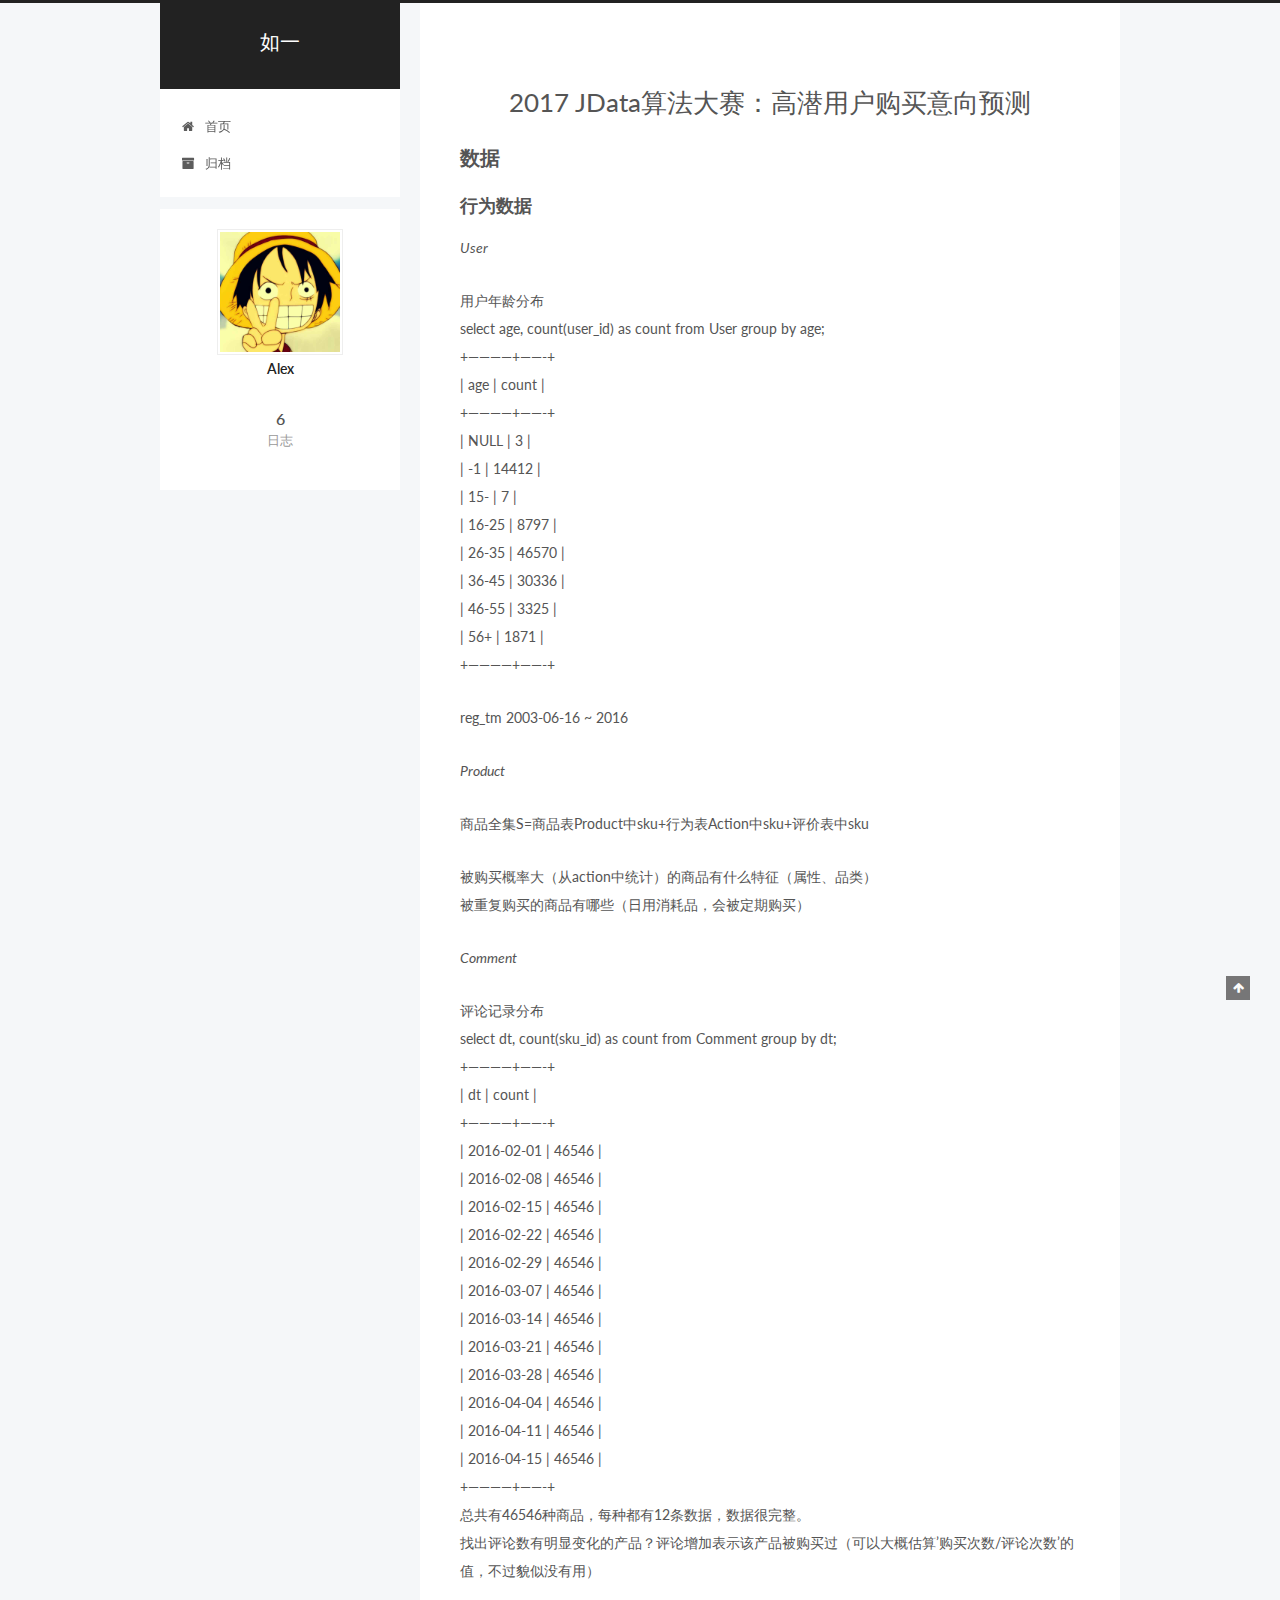
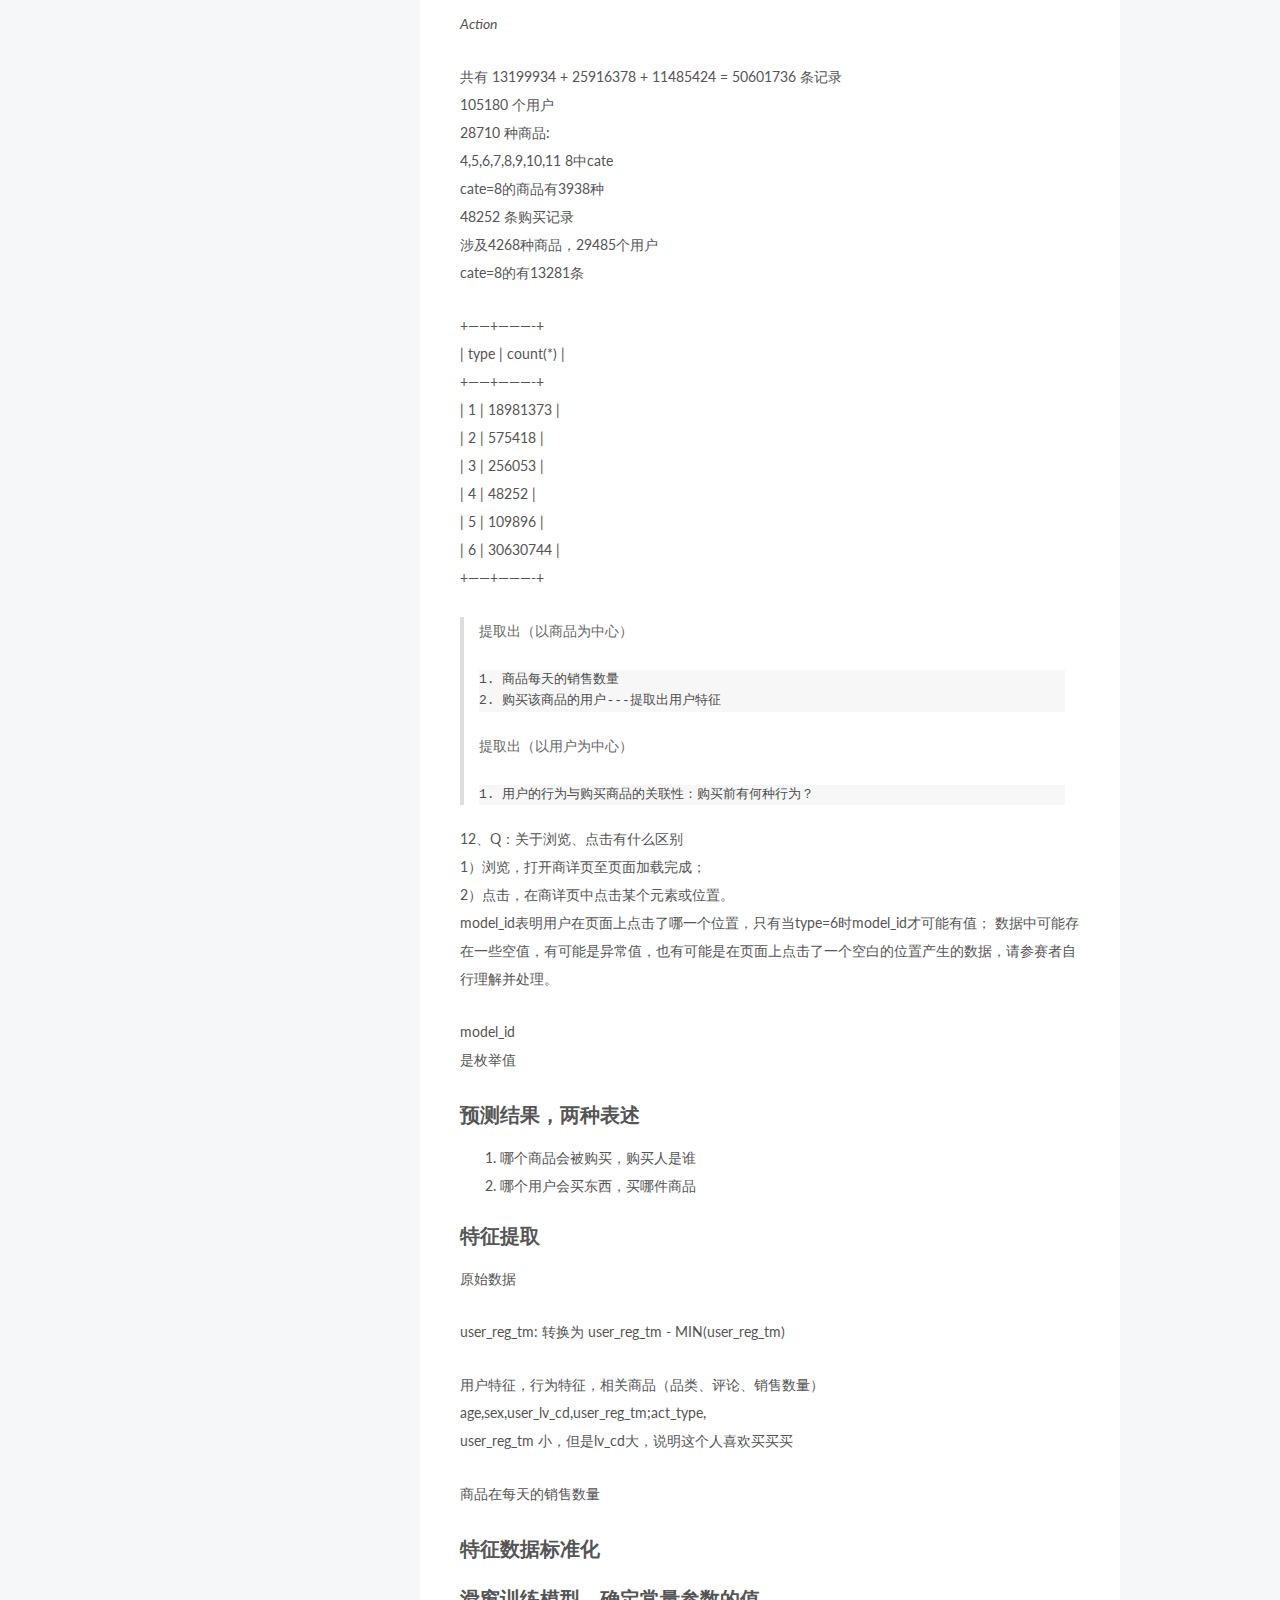
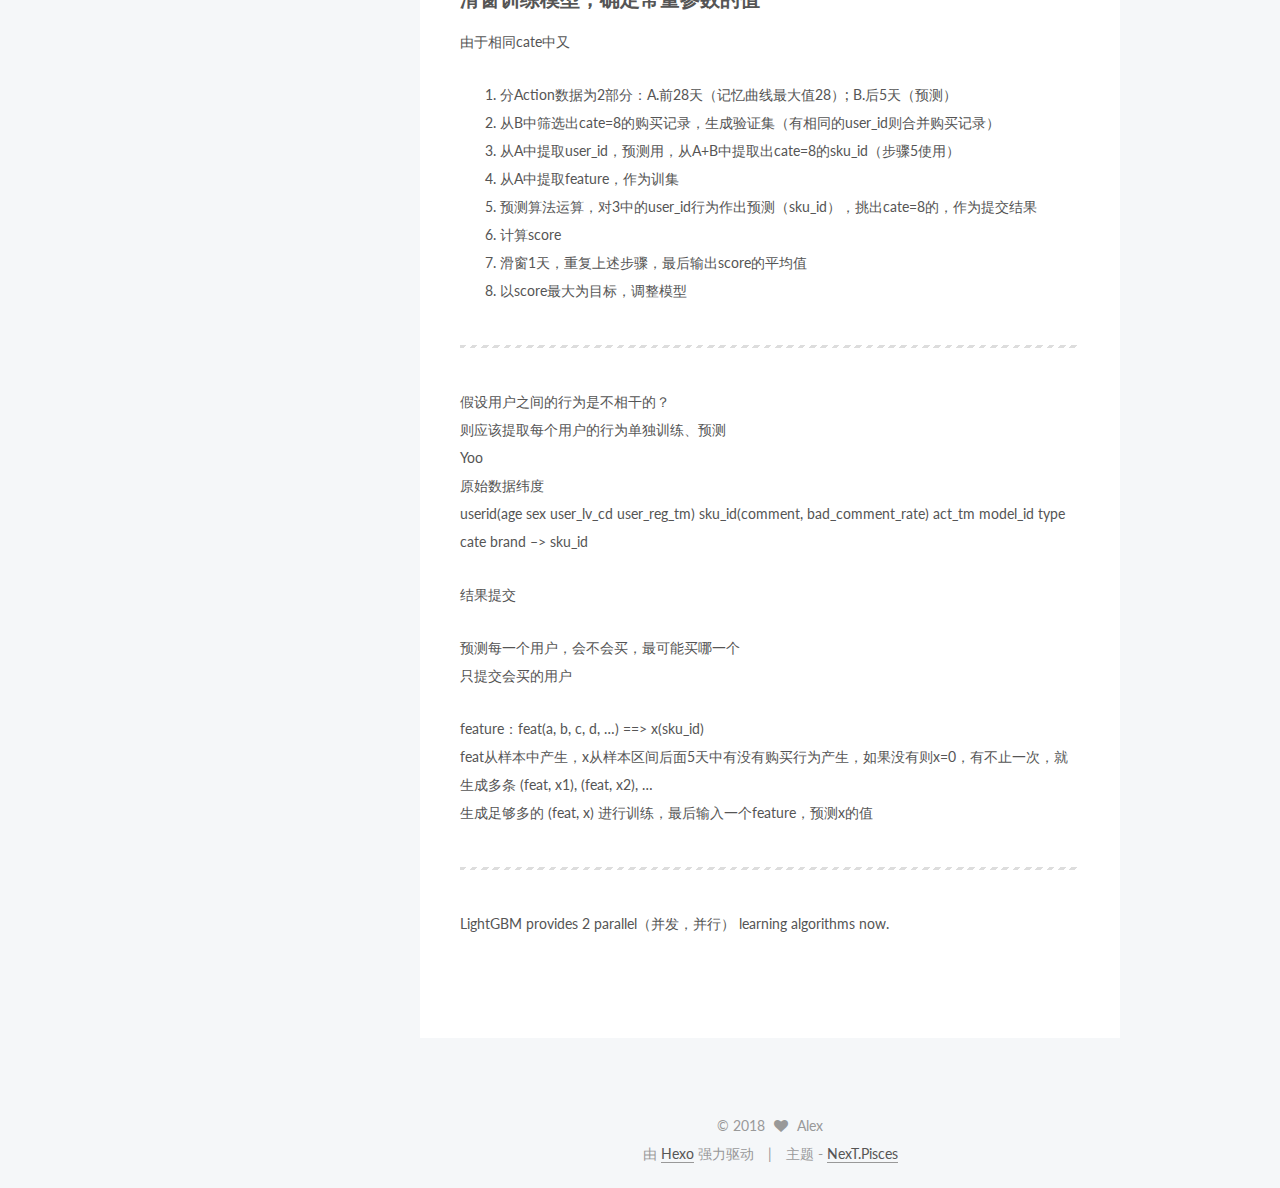
<file: 2017-JData算法大赛.html>
<!doctype html>



  


<html class="theme-next pisces use-motion" lang="zh-Hans">
<head>
  <meta charset="UTF-8"/>
<meta http-equiv="X-UA-Compatible" content="IE=edge" />
<meta name="viewport" content="width=device-width, initial-scale=1, maximum-scale=1"/>






<meta http-equiv="Cache-Control" content="no-transform" />
<meta http-equiv="Cache-Control" content="no-siteapp" />















  
  
  <link href="/lib/fancybox/source/jquery.fancybox.css?v=2.1.5" rel="stylesheet" type="text/css" />




  
  
  
  

  
    
    
  

  

  

  

  

  
    
    
    <link href="//fonts.googleapis.com/css?family=Lato:300,300italic,400,400italic,700,700italic&subset=latin,latin-ext" rel="stylesheet" type="text/css">
  






<link href="/lib/font-awesome/css/font-awesome.min.css?v=4.6.2" rel="stylesheet" type="text/css" />

<link href="/css/main.css?v=5.1.1" rel="stylesheet" type="text/css" />


  <meta name="keywords" content="Hexo, NexT" />








  <link rel="shortcut icon" type="image/x-icon" href="/favicon.ico?v=5.1.1" />






<meta name="description" content="数据行为数据User 用户年龄分布select age, count(user_id) as count from User group by age;+————+——-+| age        | count |+————+——-+| NULL       |     3 || -1         | 14412 || 15-        |     7 || 16-25      |">
<meta property="og:type" content="website">
<meta property="og:title" content="2017 JData算法大赛：高潜用户购买意向预测">
<meta property="og:url" content="https://qhbsyys.github.io/2017-JData算法大赛.html">
<meta property="og:site_name" content="如一">
<meta property="og:description" content="数据行为数据User 用户年龄分布select age, count(user_id) as count from User group by age;+————+——-+| age        | count |+————+——-+| NULL       |     3 || -1         | 14412 || 15-        |     7 || 16-25      |">
<meta property="og:locale" content="zh-Hans">
<meta property="og:updated_time" content="2017-05-26T14:18:32.000Z">
<meta name="twitter:card" content="summary">
<meta name="twitter:title" content="2017 JData算法大赛：高潜用户购买意向预测">
<meta name="twitter:description" content="数据行为数据User 用户年龄分布select age, count(user_id) as count from User group by age;+————+——-+| age        | count |+————+——-+| NULL       |     3 || -1         | 14412 || 15-        |     7 || 16-25      |">



<script type="text/javascript" id="hexo.configurations">
  var NexT = window.NexT || {};
  var CONFIG = {
    root: '/',
    scheme: 'Pisces',
    sidebar: {"position":"left","display":"post","offset":12,"offset_float":0,"b2t":false,"scrollpercent":false},
    fancybox: true,
    motion: true,
    duoshuo: {
      userId: '0',
      author: '博主'
    },
    algolia: {
      applicationID: '',
      apiKey: '',
      indexName: '',
      hits: {"per_page":10},
      labels: {"input_placeholder":"Search for Posts","hits_empty":"We didn't find any results for the search: ${query}","hits_stats":"${hits} results found in ${time} ms"}
    }
  };
</script>



  <link rel="canonical" href="https://qhbsyys.github.io/2017-JData算法大赛.html"/>





  <title>2017 JData算法大赛：高潜用户购买意向预测 | 如一</title>
</head>

<body itemscope itemtype="http://schema.org/WebPage" lang="zh-Hans">

  














  
  
    
  

  <div class="container sidebar-position-left  ">
    <div class="headband"></div>

    <header id="header" class="header" itemscope itemtype="http://schema.org/WPHeader">
      <div class="header-inner"><div class="site-brand-wrapper">
  <div class="site-meta ">
    

    <div class="custom-logo-site-title">
      <a href="/"  class="brand" rel="start">
        <span class="logo-line-before"><i></i></span>
        <span class="site-title">如一</span>
        <span class="logo-line-after"><i></i></span>
      </a>
    </div>
      
        <p class="site-subtitle"></p>
      
  </div>

  <div class="site-nav-toggle">
    <button>
      <span class="btn-bar"></span>
      <span class="btn-bar"></span>
      <span class="btn-bar"></span>
    </button>
  </div>
</div>

<nav class="site-nav">
  

  
    <ul id="menu" class="menu">
      
        
        <li class="menu-item menu-item-home">
          <a href="/" rel="section">
            
              <i class="menu-item-icon fa fa-fw fa-home"></i> <br />
            
            首页
          </a>
        </li>
      
        
        <li class="menu-item menu-item-archives">
          <a href="/archives" rel="section">
            
              <i class="menu-item-icon fa fa-fw fa-archive"></i> <br />
            
            归档
          </a>
        </li>
      

      
    </ul>
  

  
</nav>



 </div>
    </header>

    <main id="main" class="main">
      <div class="main-inner">
        <div class="content-wrap">
          <div id="content" class="content">
            

  <div id="posts" class="posts-expand">
  <header class="post-header">

	<h1 class="post-title" itemprop="name headline">2017 JData算法大赛：高潜用户购买意向预测</h1>



</header>

    
    
      <h2 id="数据"><a href="#数据" class="headerlink" title="数据"></a>数据</h2><h3 id="行为数据"><a href="#行为数据" class="headerlink" title="行为数据"></a>行为数据</h3><p><em>User</em></p>
<p>用户年龄分布<br>select age, count(user_id) as count from User group by age;<br>+————+——-+<br>| age        | count |<br>+————+——-+<br>| NULL       |     3 |<br>| -1         | 14412 |<br>| 15-        |     7 |<br>| 16-25      |  8797 |<br>| 26-35      | 46570 |<br>| 36-45      | 30336 |<br>| 46-55      |  3325 |<br>| 56+        |  1871 |<br>+————+——-+</p>
<p>reg_tm 2003-06-16 ~ 2016</p>
<p><em>Product</em></p>
<p>商品全集S=商品表Product中sku+行为表Action中sku+评价表中sku</p>
<p>被购买概率大（从action中统计）的商品有什么特征（属性、品类）<br>被重复购买的商品有哪些（日用消耗品，会被定期购买）</p>
<p><em>Comment</em></p>
<p>评论记录分布<br> select dt, count(sku_id) as count from Comment group by dt;<br>+————+——-+<br>| dt         | count |<br>+————+——-+<br>| 2016-02-01 | 46546 |<br>| 2016-02-08 | 46546 |<br>| 2016-02-15 | 46546 |<br>| 2016-02-22 | 46546 |<br>| 2016-02-29 | 46546 |<br>| 2016-03-07 | 46546 |<br>| 2016-03-14 | 46546 |<br>| 2016-03-21 | 46546 |<br>| 2016-03-28 | 46546 |<br>| 2016-04-04 | 46546 |<br>| 2016-04-11 | 46546 |<br>| 2016-04-15 | 46546 |<br>+————+——-+<br>总共有46546种商品，每种都有12条数据，数据很完整。<br>找出评论数有明显变化的产品？评论增加表示该产品被购买过（可以大概估算’购买次数/评论次数’的值，不过貌似没有用）</p>
<p><em>Action</em></p>
<p>共有 13199934 +  25916378 + 11485424 = 50601736 条记录<br>105180 个用户<br>28710  种商品:<br>    4,5,6,7,8,9,10,11 8中cate<br>    cate=8的商品有3938种<br>48252  条购买记录<br>    涉及4268种商品，29485个用户<br>    cate=8的有13281条</p>
<p>+——+———-+<br>| type | count(*) |<br>+——+———-+<br>|    1 | 18981373 |<br>|    2 |   575418 |<br>|    3 |   256053 |<br>|    4 |    48252 |<br>|    5 |   109896 |<br>|    6 | 30630744 |<br>+——+———-+</p>
<blockquote>
<p>提取出（以商品为中心）</p>
<pre><code>1. 商品每天的销售数量
2. 购买该商品的用户---提取出用户特征
</code></pre><p>提取出（以用户为中心）</p>
<pre><code>1. 用户的行为与购买商品的关联性：购买前有何种行为？
</code></pre></blockquote>
<p>12、Q：关于浏览、点击有什么区别<br>    1）浏览，打开商详页至页面加载完成；<br>    2）点击，在商详页中点击某个元素或位置。<br>    model_id表明用户在页面上点击了哪一个位置，只有当type=6时model_id才可能有值； 数据中可能存在一些空值，有可能是异常值，也有可能是在页面上点击了一个空白的位置产生的数据，请参赛者自行理解并处理。</p>
<p>model_id<br>    是枚举值</p>
<h2 id="预测结果，两种表述"><a href="#预测结果，两种表述" class="headerlink" title="预测结果，两种表述"></a>预测结果，两种表述</h2><ol>
<li>哪个商品会被购买，购买人是谁</li>
<li>哪个用户会买东西，买哪件商品</li>
</ol>
<h2 id="特征提取"><a href="#特征提取" class="headerlink" title="特征提取"></a>特征提取</h2><p>原始数据</p>
<p>user_reg_tm: 转换为 user_reg_tm - MIN(user_reg_tm) </p>
<p>用户特征，行为特征，相关商品（品类、评论、销售数量）<br>age,sex,user_lv_cd,user_reg_tm;act_type,<br>user_reg_tm 小，但是lv_cd大，说明这个人喜欢买买买</p>
<p>商品在每天的销售数量</p>
<h2 id="特征数据标准化"><a href="#特征数据标准化" class="headerlink" title="特征数据标准化"></a>特征数据标准化</h2><h2 id="滑窗训练模型，确定常量参数的值"><a href="#滑窗训练模型，确定常量参数的值" class="headerlink" title="滑窗训练模型，确定常量参数的值"></a>滑窗训练模型，确定常量参数的值</h2><p>由于相同cate中又</p>
<ol>
<li>分Action数据为2部分：A.前28天（记忆曲线最大值28）; B.后5天（预测）</li>
<li>从B中筛选出cate=8的购买记录，生成验证集（有相同的user_id则合并购买记录）</li>
<li>从A中提取user_id，预测用，从A+B中提取出cate=8的sku_id（步骤5使用）</li>
<li>从A中提取feature，作为训集</li>
<li>预测算法运算，对3中的user_id行为作出预测（sku_id），挑出cate=8的，作为提交结果</li>
<li>计算score</li>
<li>滑窗1天，重复上述步骤，最后输出score的平均值</li>
<li>以score最大为目标，调整模型</li>
</ol>
<hr>
<p>假设用户之间的行为是不相干的？<br>则应该提取每个用户的行为单独训练、预测<br>Yoo<br>原始数据纬度<br>userid(age sex user_lv_cd user_reg_tm) sku_id(comment, bad_comment_rate) act_tm model_id type cate brand  –&gt; sku_id</p>
<p>结果提交</p>
<p>预测每一个用户，会不会买，最可能买哪一个<br>只提交会买的用户</p>
<p>feature：feat(a, b, c, d, …) ==&gt; x(sku_id)<br>feat从样本中产生，x从样本区间后面5天中有没有购买行为产生，如果没有则x=0，有不止一次，就生成多条 (feat, x1), (feat, x2), …<br>生成足够多的 (feat, x) 进行训练，最后输入一个feature，预测x的值</p>
<hr>
<p>LightGBM provides 2 parallel（并发，并行） learning algorithms now.</p>

    
  </div>


          </div>
          


          
  <div class="comments" id="comments">
    
  </div>


        </div>
        
          
  
  <div class="sidebar-toggle">
    <div class="sidebar-toggle-line-wrap">
      <span class="sidebar-toggle-line sidebar-toggle-line-first"></span>
      <span class="sidebar-toggle-line sidebar-toggle-line-middle"></span>
      <span class="sidebar-toggle-line sidebar-toggle-line-last"></span>
    </div>
  </div>

  <aside id="sidebar" class="sidebar">
    <div class="sidebar-inner">

      

      

      <section class="site-overview sidebar-panel sidebar-panel-active">
        <div class="site-author motion-element" itemprop="author" itemscope itemtype="http://schema.org/Person">
          <img class="site-author-image" itemprop="image"
               src="/images/avatar_lf.jpg"
               alt="Alex" />
          <p class="site-author-name" itemprop="name">Alex</p>
           
              <p class="site-description motion-element" itemprop="description"></p>
          
        </div>
        <nav class="site-state motion-element">

          
            <div class="site-state-item site-state-posts">
              <a href="/archives">
                <span class="site-state-item-count">6</span>
                <span class="site-state-item-name">日志</span>
              </a>
            </div>
          

          

          

        </nav>

        

        <div class="links-of-author motion-element">
          
        </div>

        
        

        
        

        


      </section>

      

      

    </div>
  </aside>


        
      </div>
    </main>

    <footer id="footer" class="footer">
      <div class="footer-inner">
        <div class="copyright" >
  
  &copy; 
  <span itemprop="copyrightYear">2018</span>
  <span class="with-love">
    <i class="fa fa-heart"></i>
  </span>
  <span class="author" itemprop="copyrightHolder">Alex</span>
</div>


<div class="powered-by">
  由 <a class="theme-link" href="https://hexo.io">Hexo</a> 强力驱动
</div>

<div class="theme-info">
  主题 -
  <a class="theme-link" href="https://github.com/iissnan/hexo-theme-next">
    NexT.Pisces
  </a>
</div>


        

        
      </div>
    </footer>

    
      <div class="back-to-top">
        <i class="fa fa-arrow-up"></i>
        
      </div>
    

  </div>

  

<script type="text/javascript">
  if (Object.prototype.toString.call(window.Promise) !== '[object Function]') {
    window.Promise = null;
  }
</script>









  












  
  <script type="text/javascript" src="/lib/jquery/index.js?v=2.1.3"></script>

  
  <script type="text/javascript" src="/lib/fastclick/lib/fastclick.min.js?v=1.0.6"></script>

  
  <script type="text/javascript" src="/lib/jquery_lazyload/jquery.lazyload.js?v=1.9.7"></script>

  
  <script type="text/javascript" src="/lib/velocity/velocity.min.js?v=1.2.1"></script>

  
  <script type="text/javascript" src="/lib/velocity/velocity.ui.min.js?v=1.2.1"></script>

  
  <script type="text/javascript" src="/lib/fancybox/source/jquery.fancybox.pack.js?v=2.1.5"></script>


  


  <script type="text/javascript" src="/js/src/utils.js?v=5.1.1"></script>

  <script type="text/javascript" src="/js/src/motion.js?v=5.1.1"></script>



  
  


  <script type="text/javascript" src="/js/src/affix.js?v=5.1.1"></script>

  <script type="text/javascript" src="/js/src/schemes/pisces.js?v=5.1.1"></script>



  

  


  <script type="text/javascript" src="/js/src/bootstrap.js?v=5.1.1"></script>



  


  




	





  





  





  






  





  

  

  

  

  

</body>
</html>
</file>
<file: css/main.css>
/* normalize.css v3.0.2 | MIT License | git.io/normalize */
html {
  font-family: sans-serif; /* 1 */
  -ms-text-size-adjust: 100%; /* 2 */
  -webkit-text-size-adjust: 100%; /* 2 */
}
body {
  margin: 0;
}
article,
aside,
details,
figcaption,
figure,
footer,
header,
hgroup,
main,
menu,
nav,
section,
summary {
  display: block;
}
audio,
canvas,
progress,
video {
  display: inline-block; /* 1 */
  vertical-align: baseline; /* 2 */
}
audio:not([controls]) {
  display: none;
  height: 0;
}
[hidden],
template {
  display: none;
}
a {
  background-color: transparent;
}
a:active,
a:hover {
  outline: 0;
}
abbr[title] {
  border-bottom: 1px dotted;
}
b,
strong {
  font-weight: bold;
}
dfn {
  font-style: italic;
}
h1 {
  font-size: 2em;
  margin: 0.67em 0;
}
mark {
  background: #ff0;
  color: #000;
}
small {
  font-size: 80%;
}
sub,
sup {
  font-size: 75%;
  line-height: 0;
  position: relative;
  vertical-align: baseline;
}
sup {
  top: -0.5em;
}
sub {
  bottom: -0.25em;
}
img {
  border: 0;
}
svg:not(:root) {
  overflow: hidden;
}
figure {
  margin: 1em 40px;
}
hr {
  -moz-box-sizing: content-box;
  box-sizing: content-box;
  height: 0;
}
pre {
  overflow: auto;
}
code,
kbd,
pre,
samp {
  font-family: monospace, monospace;
  font-size: 1em;
}
button,
input,
optgroup,
select,
textarea {
  color: inherit; /* 1 */
  font: inherit; /* 2 */
  margin: 0; /* 3 */
}
button {
  overflow: visible;
}
button,
select {
  text-transform: none;
}
button,
html input[type="button"],
input[type="reset"],
input[type="submit"] {
  -webkit-appearance: button; /* 2 */
  cursor: pointer; /* 3 */
}
button[disabled],
html input[disabled] {
  cursor: default;
}
button::-moz-focus-inner,
input::-moz-focus-inner {
  border: 0;
  padding: 0;
}
input {
  line-height: normal;
}
input[type="checkbox"],
input[type="radio"] {
  box-sizing: border-box; /* 1 */
  padding: 0; /* 2 */
}
input[type="number"]::-webkit-inner-spin-button,
input[type="number"]::-webkit-outer-spin-button {
  height: auto;
}
input[type="search"] {
  -webkit-appearance: textfield; /* 1 */
  -moz-box-sizing: content-box;
  -webkit-box-sizing: content-box; /* 2 */
  box-sizing: content-box;
}
input[type="search"]::-webkit-search-cancel-button,
input[type="search"]::-webkit-search-decoration {
  -webkit-appearance: none;
}
fieldset {
  border: 1px solid #c0c0c0;
  margin: 0 2px;
  padding: 0.35em 0.625em 0.75em;
}
legend {
  border: 0; /* 1 */
  padding: 0; /* 2 */
}
textarea {
  overflow: auto;
}
optgroup {
  font-weight: bold;
}
table {
  border-collapse: collapse;
  border-spacing: 0;
}
td,
th {
  padding: 0;
}
::selection {
  background: #262a30;
  color: #fff;
}
body {
  position: relative;
  font-family: 'Lato', "PingFang SC", "Microsoft YaHei", sans-serif;
  font-size: 14px;
  line-height: 2;
  color: #555;
  background: #f5f7f9;
}
@media (max-width: 767px) {
  body {
    padding-right: 0 !important;
  }
}
@media (min-width: 768px) and (max-width: 991px) {
  body {
    padding-right: 0 !important;
  }
}
@media (min-width: 1600px) {
  body {
    font-size: 16px;
  }
}
h1,
h2,
h3,
h4,
h5,
h6 {
  margin: 0;
  padding: 0;
  font-weight: bold;
  line-height: 1.5;
  font-family: 'Lato', "PingFang SC", "Microsoft YaHei", sans-serif;
}
h2,
h3,
h4,
h5,
h6 {
  margin: 20px 0 15px;
}
h1 {
  font-size: 22px;
}
@media (max-width: 767px) {
  h1 {
    font-size: 18px;
  }
}
h2 {
  font-size: 20px;
}
@media (max-width: 767px) {
  h2 {
    font-size: 16px;
  }
}
h3 {
  font-size: 18px;
}
@media (max-width: 767px) {
  h3 {
    font-size: 14px;
  }
}
h4 {
  font-size: 16px;
}
@media (max-width: 767px) {
  h4 {
    font-size: 12px;
  }
}
h5 {
  font-size: 14px;
}
@media (max-width: 767px) {
  h5 {
    font-size: 10px;
  }
}
h6 {
  font-size: 12px;
}
@media (max-width: 767px) {
  h6 {
    font-size: 8px;
  }
}
p {
  margin: 0 0 25px 0;
}
a {
  color: #555;
  text-decoration: none;
  border-bottom: 1px solid #999;
  word-wrap: break-word;
}
a:hover {
  color: #222;
  border-bottom-color: #222;
}
blockquote {
  margin: 0;
  padding: 0;
}
img {
  display: block;
  margin: auto;
  max-width: 100%;
  height: auto;
}
hr {
  margin: 40px 0;
  height: 3px;
  border: none;
  background-color: #ddd;
  background-image: repeating-linear-gradient(-45deg, #fff, #fff 4px, transparent 4px, transparent 8px);
}
blockquote {
  padding: 0 15px;
  color: #666;
  border-left: 4px solid #ddd;
}
blockquote cite::before {
  content: "-";
  padding: 0 5px;
}
dt {
  font-weight: 700;
}
dd {
  margin: 0;
  padding: 0;
}
.text-left {
  text-align: left;
}
.text-center {
  text-align: center;
}
.text-right {
  text-align: right;
}
.text-justify {
  text-align: justify;
}
.text-nowrap {
  white-space: nowrap;
}
.text-lowercase {
  text-transform: lowercase;
}
.text-uppercase {
  text-transform: uppercase;
}
.text-capitalize {
  text-transform: capitalize;
}
.center-block {
  display: block;
  margin-left: auto;
  margin-right: auto;
}
.clearfix:before,
.clearfix:after {
  content: " ";
  display: table;
}
.clearfix:after {
  clear: both;
}
.pullquote {
  width: 45%;
}
.pullquote.left {
  float: left;
  margin-left: 5px;
  margin-right: 10px;
}
.pullquote.right {
  float: right;
  margin-left: 10px;
  margin-right: 5px;
}
.affix.affix.affix {
  position: fixed;
}
.translation {
  margin-top: -20px;
  font-size: 14px;
  color: #999;
}
.scrollbar-measure {
  width: 100px;
  height: 100px;
  overflow: scroll;
  position: absolute;
  top: -9999px;
}
.use-motion .motion-element {
  opacity: 0;
}
table {
  margin: 0px 0;
  width: 90%;
  border-collapse: collapse;
  border-spacing: 0;
  border: 1px solid #ddd;
  font-size: 13px;
  table-layout: auto;
  border-style: dotted hidden double hidden;
  word-wrap: break-all;
}
table>tbody>tr:nth-of-type(odd) {
  background-color: #f9f9f9;
}
table>tbody>tr:hover {
  background-color: #f5f5f5;
}
caption,
th,
td {
  padding: 2px;
  text-align: left;
  vertical-align: middle;
  font-weight: normal;
}
th,
td {
  border-bottom: 3px solid #ddd;
  border-right: 1px solid #eee;
}
th {
  padding-bottom: 2px;
  font-weight: 70;
}
td {
  border-bottom-width: 1px;
}
html,
body {
  height: 100%;
}
.container {
  position: relative;
  min-height: 100%;
}
.header-inner {
  margin: 0 auto;
  padding: 100px 0 70px;
  width: 700px;
}
@media (min-width: 1600px) {
  .container .header-inner {
    width: 900px;
  }
}
.main {
  padding-bottom: 150px;
}
.main-inner {
  margin: 0 auto;
  width: 700px;
}
@media (min-width: 1600px) {
  .container .main-inner {
    width: 900px;
  }
}
.footer {
  position: absolute;
  left: 0;
  bottom: 0;
  width: 100%;
  min-height: 50px;
}
.footer-inner {
  box-sizing: border-box;
  margin: 20px auto;
  width: 700px;
}
@media (min-width: 1600px) {
  .container .footer-inner {
    width: 900px;
  }
}
pre,
.highlight {
  overflow: auto;
  margin: 20px 0;
  padding: 0;
  font-size: 13px;
  color: #4d4d4c;
  background: #f7f7f7;
  line-height: 1.6;
}
pre,
code {
  font-family: consolas, Menlo, "PingFang SC", "Microsoft YaHei", monospace;
}
code {
  padding: 2px 4px;
  word-wrap: break-word;
  color: #555;
  background: #eee;
  border-radius: 3px;
  font-size: 13px;
}
pre code {
  padding: 0;
  color: #4d4d4c;
  background: none;
  text-shadow: none;
}
.highlight {
  border-radius: 1px;
}
.highlight pre {
  border: none;
  margin: 0;
  padding: 10px 0;
}
.highlight table {
  margin: 0;
  width: auto;
  border: none;
}
.highlight td {
  border: none;
  padding: 0;
}
.highlight figcaption {
  font-size: 1em;
  color: #4d4d4c;
  line-height: 1em;
  margin-bottom: 1em;
}
.highlight figcaption:before,
.highlight figcaption:after {
  content: " ";
  display: table;
}
.highlight figcaption:after {
  clear: both;
}
.highlight figcaption a {
  float: right;
  color: #4d4d4c;
}
.highlight figcaption a:hover {
  border-bottom-color: #4d4d4c;
}
.highlight .gutter pre {
  padding-left: 10px;
  padding-right: 10px;
  color: #869194;
  text-align: right;
  background-color: #eff2f3;
}
.highlight .code pre {
  width: 100%;
  padding-left: 10px;
  padding-right: 10px;
  background-color: #f7f7f7;
}
.highlight .line {
  height: 20px;
}
.gutter {
  -webkit-user-select: none;
  -moz-user-select: none;
  -ms-user-select: none;
  user-select: none;
}
.gist table {
  width: auto;
}
.gist table td {
  border: none;
}
pre .deletion {
  background: #fdd;
}
pre .addition {
  background: #dfd;
}
pre .meta {
  color: #8959a8;
}
pre .comment {
  color: #8e908c;
}
pre .variable,
pre .attribute,
pre .tag,
pre .regexp,
pre .ruby .constant,
pre .xml .tag .title,
pre .xml .pi,
pre .xml .doctype,
pre .html .doctype,
pre .css .id,
pre .css .class,
pre .css .pseudo {
  color: #c82829;
}
pre .number,
pre .preprocessor,
pre .built_in,
pre .literal,
pre .params,
pre .constant,
pre .command {
  color: #f5871f;
}
pre .ruby .class .title,
pre .css .rules .attribute,
pre .string,
pre .value,
pre .inheritance,
pre .header,
pre .ruby .symbol,
pre .xml .cdata,
pre .special,
pre .number,
pre .formula {
  color: #718c00;
}
pre .title,
pre .css .hexcolor {
  color: #3e999f;
}
pre .function,
pre .python .decorator,
pre .python .title,
pre .ruby .function .title,
pre .ruby .title .keyword,
pre .perl .sub,
pre .javascript .title,
pre .coffeescript .title {
  color: #4271ae;
}
pre .keyword,
pre .javascript .function {
  color: #8959a8;
}
.full-image.full-image.full-image {
  border: none;
  max-width: 100%;
  width: auto;
  margin: 20px auto;
}
@media (min-width: 992px) {
  .full-image.full-image.full-image {
    max-width: none;
    width: 118%;
    margin: 0 -9%;
  }
}
.blockquote-center,
.page-home .post-type-quote blockquote,
.page-post-detail .post-type-quote blockquote {
  position: relative;
  margin: 40px 0;
  padding: 0;
  border-left: none;
  text-align: center;
}
.blockquote-center::before,
.page-home .post-type-quote blockquote::before,
.page-post-detail .post-type-quote blockquote::before,
.blockquote-center::after,
.page-home .post-type-quote blockquote::after,
.page-post-detail .post-type-quote blockquote::after {
  position: absolute;
  content: ' ';
  display: block;
  width: 100%;
  height: 24px;
  opacity: 0.2;
  background-repeat: no-repeat;
  background-position: 0 -6px;
  background-size: 22px 22px;
}
.blockquote-center::before,
.page-home .post-type-quote blockquote::before,
.page-post-detail .post-type-quote blockquote::before {
  top: -20px;
  background-image: url("../images/quote-l.svg");
  border-top: 1px solid #ccc;
}
.blockquote-center::after,
.page-home .post-type-quote blockquote::after,
.page-post-detail .post-type-quote blockquote::after {
  bottom: -20px;
  background-image: url("../images/quote-r.svg");
  border-bottom: 1px solid #ccc;
  background-position: 100% 8px;
}
.blockquote-center p,
.page-home .post-type-quote blockquote p,
.page-post-detail .post-type-quote blockquote p,
.blockquote-center div,
.page-home .post-type-quote blockquote div,
.page-post-detail .post-type-quote blockquote div {
  text-align: center;
}
.post .post-body .group-picture img {
  box-sizing: border-box;
  padding: 0 3px;
  border: none;
}
.post .group-picture-row {
  overflow: hidden;
  margin-top: 6px;
}
.post .group-picture-row:first-child {
  margin-top: 0;
}
.post .group-picture-column {
  float: left;
}
.page-post-detail .post-body .group-picture-column {
  float: none;
  margin-top: 10px;
  width: auto !important;
}
.page-post-detail .post-body .group-picture-column img {
  margin: 0 auto;
}
.page-archive .group-picture-container {
  overflow: hidden;
}
.page-archive .group-picture-row {
  float: left;
}
.page-archive .group-picture-row:first-child {
  margin-top: 6px;
}
.page-archive .group-picture-column {
  max-width: 150px;
  max-height: 150px;
}
.note {
  padding: 20px;
  margin: 20px 0;
  border: 1px solid #eee;
  border-left-width: 5px;
  border-radius: 3px;
}
.note h2,
.note h3,
.note h4,
.note h5,
.note h6 {
  margin-top: 0;
  margin-bottom: 5px;
}
.note p:last-child {
  margin-bottom: 0;
}
.note code {
  border-radius: 3px;
}
.note+.note {
  margin-top: -5px;
}
.default {
  border-left-color: #777;
}
.default h2,
.default h3,
.default h4,
.default h5,
.default h6 {
  color: #777;
}
.primary {
  border-left-color: #428bca;
}
.primary h2,
.primary h3,
.primary h4,
.primary h5,
.primary h6 {
  color: #428bca;
}
.success {
  border-left-color: #5cb85c;
}
.success h2,
.success h3,
.success h4,
.success h5,
.success h6 {
  color: #5cb85c;
}
.danger {
  border-left-color: #d9534f;
}
.danger h2,
.danger h3,
.danger h4,
.danger h5,
.danger h6 {
  color: #d9534f;
}
.warning {
  border-left-color: #f0ad4e;
}
.warning h2,
.warning h3,
.warning h4,
.warning h5,
.warning h6 {
  color: #f0ad4e;
}
.info {
  border-left-color: #5bc0de;
}
.info h2,
.info h3,
.info h4,
.info h5,
.info h6 {
  color: #5bc0de;
}
.btn {
  display: inline-block;
  padding: 0 20px;
  font-size: 14px;
  color: #fff;
  background: #222;
  border: 2px solid #555;
  text-decoration: none;
  border-radius: 0;
  transition-property: background-color;
  transition-duration: 0.2s;
  transition-timing-function: ease-in-out;
  transition-delay: 0s;
}
.btn:hover,
.post-button .btn:hover {
  border-color: #222;
  color: #fff;
  background: #222;
}
.btn-bar {
  display: block;
  width: 22px;
  height: 2px;
  background: #555;
  border-radius: 1px;
}
.btn-bar+.btn-bar {
  margin-top: 4px;
}
.pagination {
  margin: 120px 0 40px;
  text-align: center;
  border-top: 1px solid #eee;
}
.page-number-basic,
.pagination .prev,
.pagination .next,
.pagination .page-number,
.pagination .space {
  display: inline-block;
  position: relative;
  top: -1px;
  margin: 0 10px;
  padding: 0 10px;
  line-height: 30px;
}
@media (max-width: 767px) {
  .page-number-basic,
  .pagination .prev,
  .pagination .next,
  .pagination .page-number,
  .pagination .space {
    margin: 0 5px;
  }
}
.pagination .prev,
.pagination .next,
.pagination .page-number {
  border-bottom: 0;
  border-top: 1px solid #eee;
  transition-property: border-color;
  transition-duration: 0.2s;
  transition-timing-function: ease-in-out;
  transition-delay: 0s;
}
.pagination .prev:hover,
.pagination .next:hover,
.pagination .page-number:hover {
  border-top-color: #222;
}
.pagination .space {
  padding: 0;
  margin: 0;
}
.pagination .prev {
  margin-left: 0;
}
.pagination .next {
  margin-right: 0;
}
.pagination .page-number.current {
  color: #fff;
  background: #ccc;
  border-top-color: #ccc;
}
@media (max-width: 767px) {
  .pagination {
    border-top: none;
  }
  .pagination .prev,
  .pagination .next,
  .pagination .page-number {
    margin-bottom: 10px;
    border-top: 0;
    border-bottom: 1px solid #eee;
  }
  .pagination .prev:hover,
  .pagination .next:hover,
  .pagination .page-number:hover {
    border-bottom-color: #222;
  }
}
.comments {
  margin: 60px 20px 0;
}
.tag-cloud {
  text-align: center;
}
.tag-cloud a {
  display: inline-block;
  margin: 10px;
}
.back-to-top {
  box-sizing: border-box;
  position: fixed;
  bottom: -100px;
  right: 30px;
  z-index: 1050;
  padding: 0 6px;
  width: 24px;
  background: #222;
  font-size: 12px;
  opacity: 0.6;
  color: #fff;
  cursor: pointer;
  text-align: center;
  -webkit-transform: translateZ(0);
  transition-property: bottom;
  transition-duration: 0.2s;
  transition-timing-function: ease-in-out;
  transition-delay: 0s;
}
@media (max-width: 767px) {
  .back-to-top {
    display: none;
  }
}
@media (min-width: 768px) and (max-width: 991px) {
  .back-to-top {
    display: none;
  }
}
.back-to-top.back-to-top-on {
  bottom: 30px;
}
.header {
  background: transparent;
}
.header-inner {
  position: relative;
}
.headband {
  height: 3px;
  background: #222;
}
.site-meta {
  margin: 0;
  text-align: center;
}
@media (max-width: 767px) {
  .site-meta {
    text-align: center;
  }
}
.brand {
  position: relative;
  display: inline-block;
  padding: 0 40px;
  color: #fff;
  background: #222;
  border-bottom: none;
}
.brand:hover {
  color: #fff;
}
.logo {
  display: inline-block;
  margin-right: 5px;
  line-height: 36px;
  vertical-align: top;
}
.site-title {
  display: inline-block;
  vertical-align: top;
  line-height: 36px;
  font-size: 20px;
  font-weight: normal;
  font-family: 'Lato', "PingFang SC", "Microsoft YaHei", sans-serif;
}
.site-subtitle {
  margin-top: 10px;
  font-size: 13px;
  color: #ddd;
}
.use-motion .brand {
  opacity: 0;
}
.use-motion .logo,
.use-motion .site-title,
.use-motion .site-subtitle {
  opacity: 0;
  position: relative;
  top: -10px;
}
.site-nav-toggle {
  display: none;
  position: absolute;
  top: 10px;
  left: 10px;
}
@media (max-width: 767px) {
  .site-nav-toggle {
    display: block;
  }
}
.site-nav-toggle button {
  margin-top: 2px;
  padding: 9px 10px;
  background: transparent;
  border: none;
}
@media (max-width: 767px) {
  .site-nav {
    display: none;
    margin: 0 -10px;
    padding: 0 10px;
    clear: both;
    border-top: 1px solid #ddd;
  }
}
@media (min-width: 768px) and (max-width: 991px) {
  .site-nav {
    display: block !important;
  }
}
@media (min-width: 992px) {
  .site-nav {
    display: block !important;
  }
}
.menu {
  margin-top: 20px;
  padding-left: 0;
  text-align: center;
}
.menu .menu-item {
  display: inline-block;
  margin: 0 10px;
  list-style: none;
}
@media screen and (max-width: 767px) {
  .menu .menu-item {
    margin-top: 10px;
  }
}
.menu .menu-item a {
  display: block;
  font-size: 13px;
  line-height: inherit;
  border-bottom: 1px solid transparent;
  transition-property: border-color;
  transition-duration: 0.2s;
  transition-timing-function: ease-in-out;
  transition-delay: 0s;
}
.menu .menu-item a:hover,
.menu-item-active a {
  border-bottom-color: #222;
}
.menu .menu-item .fa {
  margin-right: 5px;
}
.use-motion .menu-item {
  opacity: 0;
}
.post-body {
  font-family: 'Lato', "PingFang SC", "Microsoft YaHei", sans-serif;
}
@media (max-width: 767px) {
  .post-body {
    word-break: break-word;
  }
}
.post-body .fancybox img {
  display: block !important;
  margin: 0 auto;
  cursor: pointer;
  cursor: zoom-in;
  cursor: -webkit-zoom-in;
}
.post-body .image-caption,
.post-body .figure .caption {
  margin: 10px auto 15px;
  text-align: center;
  font-size: 14px;
  color: #999;
  font-weight: bold;
  line-height: 1;
}
.post-sticky-flag {
  display: inline-block;
  font-size: 16px;
  -ms-transform: rotate(30deg);
  -webkit-transform: rotate(30deg);
  -moz-transform: rotate(30deg);
  -ms-transform: rotate(30deg);
  -o-transform: rotate(30deg);
  transform: rotate(30deg);
}
.posts-expand {
  padding-top: 40px;
}
@media (max-width: 767px) {
  .posts-expand {
    margin: 0 20px;
  }
  .post-body pre {
    padding: 10px;
  }
  .post-body pre .gutter pre {
    padding-right: 10px;
  }
  .post-body .highlight {
    margin-left: 0px;
    margin-right: 0px;
    padding: 0;
  }
  .post-body .highlight .gutter pre {
    padding-right: 10px;
  }
}
@media (min-width: 992px) {
  .posts-expand .post-body {
    text-align: justify;
  }
}
.posts-expand .post-body h2,
.posts-expand .post-body h3,
.posts-expand .post-body h4,
.posts-expand .post-body h5,
.posts-expand .post-body h6 {
  padding-top: 10px;
}
.posts-expand .post-body h2 .header-anchor,
.posts-expand .post-body h3 .header-anchor,
.posts-expand .post-body h4 .header-anchor,
.posts-expand .post-body h5 .header-anchor,
.posts-expand .post-body h6 .header-anchor {
  float: right;
  margin-left: 10px;
  color: #ccc;
  border-bottom-style: none;
  visibility: hidden;
}
.posts-expand .post-body h2 .header-anchor:hover,
.posts-expand .post-body h3 .header-anchor:hover,
.posts-expand .post-body h4 .header-anchor:hover,
.posts-expand .post-body h5 .header-anchor:hover,
.posts-expand .post-body h6 .header-anchor:hover {
  color: inherit;
}
.posts-expand .post-body h2:hover .header-anchor,
.posts-expand .post-body h3:hover .header-anchor,
.posts-expand .post-body h4:hover .header-anchor,
.posts-expand .post-body h5:hover .header-anchor,
.posts-expand .post-body h6:hover .header-anchor {
  visibility: visible;
}
.posts-expand .post-body ul li {
  list-style: circle;
}
.posts-expand .post-body img {
  box-sizing: border-box;
  margin: auto;
  padding: 3px;
  border: 1px solid #ddd;
}
.posts-expand .fancybox img {
  margin: 0 auto;
}
@media (max-width: 767px) {
  .posts-collapse {
    margin: 0 20px;
  }
  .posts-collapse .post-title,
  .posts-collapse .post-meta {
    display: block;
    width: auto;
    text-align: left;
  }
}
.posts-collapse {
  position: relative;
  z-index: 1010;
  margin-left: 55px;
}
.posts-collapse::after {
  content: " ";
  position: absolute;
  top: 20px;
  left: 0;
  margin-left: -2px;
  width: 4px;
  height: 100%;
  background: #f5f5f5;
  z-index: -1;
}
@media (max-width: 767px) {
  .posts-collapse {
    margin: 0 20px;
  }
}
.posts-collapse .collection-title {
  position: relative;
  margin: 60px 0;
}
.posts-collapse .collection-title h2 {
  margin-left: 20px;
}
.posts-collapse .collection-title small {
  color: #bbb;
}
.posts-collapse .collection-title::before {
  content: " ";
  position: absolute;
  left: 0;
  top: 50%;
  margin-left: -4px;
  margin-top: -4px;
  width: 8px;
  height: 8px;
  background: #bbb;
  border-radius: 50%;
}
.posts-collapse .post {
  margin: 30px 0;
}
.posts-collapse .post-header {
  position: relative;
  transition-duration: 0.2s;
  transition-timing-function: ease-in-out;
  transition-delay: 0s;
  transition-property: border;
  border-bottom: 1px dashed #ccc;
}
.posts-collapse .post-header::before {
  content: " ";
  position: absolute;
  left: 0;
  top: 12px;
  width: 6px;
  height: 6px;
  margin-left: -4px;
  background: #bbb;
  border-radius: 50%;
  border: 1px solid #fff;
  transition-duration: 0.2s;
  transition-timing-function: ease-in-out;
  transition-delay: 0s;
  transition-property: background;
}
.posts-collapse .post-header:hover {
  border-bottom-color: #666;
}
.posts-collapse .post-header:hover::before {
  background: #222;
}
.posts-collapse .post-meta {
  position: absolute;
  font-size: 12px;
  left: 20px;
  top: 5px;
}
.posts-collapse .post-comments-count {
  display: none;
}
.posts-collapse .post-title {
  margin-left: 60px;
  font-size: 16px;
  font-weight: normal;
  line-height: inherit;
}
.posts-collapse .post-title::after {
  margin-left: 3px;
  opacity: 0.6;
}
.posts-collapse .post-title a {
  color: #666;
  border-bottom: none;
}
.page-home .post-type-quote .post-header,
.page-post-detail .post-type-quote .post-header,
.page-home .post-type-quote .post-tags,
.page-post-detail .post-type-quote .post-tags {
  display: none;
}
.posts-expand .post-title {
  font-size: 26px;
  text-align: center;
  word-break: break-word;
  font-weight: 400;
}
@media (max-width: 767px) {
  .posts-expand .post-title {
    font-size: 22px;
  }
}
.posts-expand .post-title-link {
  display: inline-block;
  position: relative;
  color: #555;
  border-bottom: none;
  line-height: 1.2;
  vertical-align: top;
}
.posts-expand .post-title-link::before {
  content: "";
  position: absolute;
  width: 100%;
  height: 2px;
  bottom: 0;
  left: 0;
  background-color: #000;
  visibility: hidden;
  -webkit-transform: scaleX(0);
  -moz-transform: scaleX(0);
  -ms-transform: scaleX(0);
  -o-transform: scaleX(0);
  transform: scaleX(0);
  transition-duration: 0.2s;
  transition-timing-function: ease-in-out;
  transition-delay: 0s;
}
.posts-expand .post-title-link:hover::before {
  visibility: visible;
  -webkit-transform: scaleX(1);
  -moz-transform: scaleX(1);
  -ms-transform: scaleX(1);
  -o-transform: scaleX(1);
  transform: scaleX(1);
}
.posts-expand .post-title-link .fa {
  font-size: 16px;
}
.posts-expand .post-meta {
  margin: 3px 0 60px 0;
  color: #999;
  font-family: 'Lato', "PingFang SC", "Microsoft YaHei", sans-serif;
  font-size: 12px;
  text-align: center;
}
.posts-expand .post-meta .post-category-list {
  display: inline-block;
  margin: 0;
  padding: 3px;
}
.posts-expand .post-meta .post-category-list-link {
  color: #999;
}
.posts-expand .post-meta .post-description {
  font-size: 14px;
  margin-top: 2px;
}
.post-wordcount {
  display: inline-block;
}
.post-meta-divider {
  margin: 0 0.5em;
}
.post-meta-item-icon {
  margin-right: 3px;
}
@media (min-width: 768px) and (max-width: 991px) {
  .post-meta-item-icon {
    display: inline-block;
  }
}
@media (max-width: 767px) {
  .post-meta-item-icon {
    display: inline-block;
  }
}
@media (min-width: 768px) and (max-width: 991px) {
  .post-meta-item-text {
    display: none;
  }
}
@media (max-width: 767px) {
  .post-meta-item-text {
    display: none;
  }
}
@media (max-width: 767px) {
  .posts-expand .post-comments-count {
    display: none;
  }
}
.social-like {
  font-size: 14px;
  height: 20px;
  text-align: center;
  border-top: 1px solid #eee;
  padding-top: 9px;
  margin-top: 45px;
  display: flex;
  justify-content: center;
}
.vk_like {
  width: 85px;
  height: 21px;
  padding-top: 7px;
  align-self: center;
}
.fb_like {
  height: 30px;
  align-self: center;
}
.post-button {
  margin-top: 50px;
}
.post-button .btn {
  color: #555;
  font-size: 14px;
  background: #fff;
  border-radius: 2px;
  line-height: 2;
  margin: 0 4px 8px 4px;
}
.post-button .fa-fw {
  width: 1.285714285714286em;
  text-align: left;
}
.posts-expand .post-tags {
  margin-top: 40px;
  text-align: center;
}
.posts-expand .post-tags a {
  display: inline-block;
  margin-right: 10px;
  font-size: 13px;
}
.post-nav {
  display: table;
  margin-top: 15px;
  width: 100%;
  border-top: 1px solid #eee;
}
.post-nav-divider {
  display: table-cell;
  width: 10%;
}
.post-nav-item {
  display: table-cell;
  padding: 10px 0 0 0;
  width: 45%;
  vertical-align: top;
}
.post-nav-item a {
  position: relative;
  display: block;
  line-height: 25px;
  font-size: 14px;
  color: #555;
  border-bottom: none;
}
.post-nav-item a:hover {
  color: #222;
  border-bottom: none;
}
.post-nav-item a:active {
  top: 2px;
}
.post-nav-item .fa {
  position: absolute;
  top: 8px;
  left: 0;
  font-size: 12px;
}
.post-nav-next a {
  padding-left: 15px;
}
.post-nav-prev {
  text-align: right;
}
.post-nav-prev a {
  padding-right: 15px;
}
.post-nav-prev .fa {
  right: 0;
  left: auto;
}
.posts-expand .post-eof {
  display: block;
  margin: 80px auto 60px;
  width: 8%;
  height: 1px;
  background: #ccc;
  text-align: center;
}
.post:last-child .post-eof.post-eof.post-eof {
  display: none;
}
.post-gallery {
  display: table;
  table-layout: fixed;
  width: 100%;
  border-collapse: separate;
}
.post-gallery-row {
  display: table-row;
}
.post-gallery .post-gallery-img {
  display: table-cell;
  text-align: center;
  vertical-align: middle;
  border: none;
}
.post-gallery .post-gallery-img img {
  max-width: 100%;
  max-height: 100%;
  border: none;
}
.fancybox-close,
.fancybox-close:hover {
  border: none;
}
.sidebar {
  position: fixed;
  right: 0;
  top: 0;
  bottom: 0;
  width: 0;
  z-index: 1040;
  box-shadow: inset 0 2px 6px #000;
  background: #222;
  -webkit-transform: translateZ(0);
}
.sidebar a {
  color: #999;
  border-bottom-color: #555;
}
.sidebar a:hover {
  color: #eee;
}
@media (min-width: 768px) and (max-width: 991px) {
  .sidebar {
    display: none !important;
  }
}
@media (max-width: 767px) {
  .sidebar {
    display: none !important;
  }
}
.sidebar-inner {
  position: relative;
  padding: 20px 10px;
  color: #999;
  text-align: center;
}
.sidebar-toggle {
  position: fixed;
  right: 30px;
  bottom: 45px;
  width: 14px;
  height: 14px;
  padding: 5px;
  background: #222;
  line-height: 0;
  z-index: 1050;
  cursor: pointer;
  -webkit-transform: translateZ(0);
}
@media (min-width: 768px) and (max-width: 991px) {
  .sidebar-toggle {
    display: none;
  }
}
@media (max-width: 767px) {
  .sidebar-toggle {
    display: none;
  }
}
.sidebar-toggle-line {
  position: relative;
  display: inline-block;
  vertical-align: top;
  height: 2px;
  width: 100%;
  background: #fff;
  margin-top: 3px;
}
.sidebar-toggle-line:first-child {
  margin-top: 0;
}
.site-author-image {
  display: block;
  margin: 0 auto;
  padding: 2px;
  max-width: 120px;
  height: auto;
  border: 1px solid #eee;
}
.site-author-name {
  margin: 0;
  text-align: center;
  color: #222;
  font-weight: 600;
}
.site-description {
  margin-top: 0;
  text-align: center;
  font-size: 13px;
  color: #999;
}
.site-state {
  overflow: hidden;
  line-height: 1.4;
  white-space: nowrap;
  text-align: center;
}
.site-state-item {
  display: inline-block;
  padding: 0 15px;
  border-left: 1px solid #eee;
}
.site-state-item:first-child {
  border-left: none;
}
.site-state-item a {
  border-bottom: none;
}
.site-state-item-count {
  display: block;
  text-align: center;
  color: inherit;
  font-weight: 600;
  font-size: 16px;
}
.site-state-item-name {
  font-size: 13px;
  color: #999;
}
.feed-link {
  margin-top: 20px;
}
.feed-link a {
  display: inline-block;
  padding: 0 15px;
  color: #fc6423;
  border: 1px solid #fc6423;
  border-radius: 4px;
}
.feed-link a i {
  color: #fc6423;
  font-size: 14px;
}
.feed-link a:hover {
  color: #fff;
  background: #fc6423;
}
.feed-link a:hover i {
  color: #fff;
}
.links-of-author {
  margin-top: 20px;
}
.links-of-author a {
  display: inline-block;
  vertical-align: middle;
  margin-right: 10px;
  margin-bottom: 10px;
  border-bottom-color: #555;
  font-size: 13px;
}
.links-of-author a:before {
  display: inline-block;
  vertical-align: middle;
  margin-right: 3px;
  content: " ";
  width: 4px;
  height: 4px;
  border-radius: 50%;
  background: #50ffff;
}
.links-of-blogroll {
  font-size: 13px;
}
.links-of-blogroll-title {
  margin-top: 20px;
  font-size: 14px;
  font-weight: 600;
}
.links-of-blogroll-list {
  margin: 0;
  padding: 0;
  list-style: none;
}
.links-of-blogroll-item {
  padding: 2px 10px;
}
.sidebar-nav {
  margin: 0 0 20px;
  padding-left: 0;
}
.sidebar-nav li {
  display: inline-block;
  cursor: pointer;
  border-bottom: 1px solid transparent;
  font-size: 14px;
  color: #555;
}
.sidebar-nav li:hover {
  color: #fc6423;
}
.page-post-detail .sidebar-nav-toc {
  padding: 0 5px;
}
.page-post-detail .sidebar-nav-overview {
  margin-left: 10px;
}
.sidebar-nav .sidebar-nav-active {
  color: #fc6423;
  border-bottom-color: #fc6423;
}
.sidebar-nav .sidebar-nav-active:hover {
  color: #fc6423;
}
.sidebar-panel {
  display: none;
}
.sidebar-panel-active {
  display: block;
}
.post-toc-empty {
  font-size: 14px;
  color: #666;
}
.post-toc-wrap {
  overflow: hidden;
}
.post-toc {
  overflow: auto;
}
.post-toc ol {
  margin: 0;
  padding: 0 2px 5px 10px;
  text-align: left;
  list-style: none;
  font-size: 14px;
}
.post-toc ol > ol {
  padding-left: 0;
}
.post-toc ol a {
  transition-duration: 0.2s;
  transition-timing-function: ease-in-out;
  transition-delay: 0s;
  transition-property: all;
  color: #666;
  border-bottom-color: #ccc;
}
.post-toc ol a:hover {
  color: #000;
  border-bottom-color: #000;
}
.post-toc .nav-item {
  overflow: hidden;
  text-overflow: ellipsis;
  white-space: nowrap;
  line-height: 1.8;
}
.post-toc .nav .nav-child {
  display: none;
}
.post-toc .nav .active > .nav-child {
  display: block;
}
.post-toc .nav .active-current > .nav-child {
  display: block;
}
.post-toc .nav .active-current > .nav-child > .nav-item {
  display: block;
}
.post-toc .nav .active > a {
  color: #fc6423;
  border-bottom-color: #fc6423;
}
.post-toc .nav .active-current > a {
  color: #fc6423;
}
.post-toc .nav .active-current > a:hover {
  color: #fc6423;
}
.footer {
  font-size: 14px;
  color: #999;
}
.footer img {
  border: none;
}
.footer-inner {
  text-align: center;
}
.with-love {
  display: inline-block;
  margin: 0 5px;
}
.powered-by,
.theme-info {
  display: inline-block;
}
.powered-by {
  margin-right: 10px;
}
.powered-by::after {
  content: "|";
  padding-left: 10px;
}
.cc-license {
  margin-top: 10px;
  text-align: center;
}
.cc-license .cc-opacity {
  opacity: 0.7;
  border-bottom: none;
}
.cc-license .cc-opacity:hover {
  opacity: 0.9;
}
.cc-license img {
  display: inline-block;
}
.theme-next #ds-thread #ds-reset {
  color: #555;
}
.theme-next #ds-thread #ds-reset .ds-replybox {
  margin-bottom: 30px;
}
.theme-next #ds-thread #ds-reset .ds-replybox .ds-avatar,
.theme-next #ds-reset .ds-avatar img {
  box-shadow: none;
}
.theme-next #ds-thread #ds-reset .ds-textarea-wrapper {
  border-color: #c7d4e1;
  background: none;
  border-top-right-radius: 3px;
  border-top-left-radius: 3px;
}
.theme-next #ds-thread #ds-reset .ds-textarea-wrapper textarea {
  height: 60px;
}
.theme-next #ds-reset .ds-rounded-top {
  border-radius: 0;
}
.theme-next #ds-thread #ds-reset .ds-post-toolbar {
  box-sizing: border-box;
  border: 1px solid #c7d4e1;
  background: #f6f8fa;
}
.theme-next #ds-thread #ds-reset .ds-post-options {
  height: 40px;
  border: none;
  background: none;
}
.theme-next #ds-thread #ds-reset .ds-toolbar-buttons {
  top: 11px;
}
.theme-next #ds-thread #ds-reset .ds-sync {
  top: 5px;
}
.theme-next #ds-thread #ds-reset .ds-post-button {
  top: 4px;
  right: 5px;
  width: 90px;
  height: 30px;
  border: 1px solid #c5ced7;
  border-radius: 3px;
  background-image: linear-gradient(#fbfbfc, #f5f7f9);
  color: #60676d;
}
.theme-next #ds-thread #ds-reset .ds-post-button:hover {
  background-position: 0 -30px;
  color: #60676d;
}
.theme-next #ds-thread #ds-reset .ds-comments-info {
  padding: 10px 0;
}
.theme-next #ds-thread #ds-reset .ds-sort {
  display: none;
}
.theme-next #ds-thread #ds-reset li.ds-tab a.ds-current {
  border: none;
  background: #f6f8fa;
  color: #60676d;
}
.theme-next #ds-thread #ds-reset li.ds-tab a.ds-current:hover {
  background-color: #e9f0f7;
  color: #60676d;
}
.theme-next #ds-thread #ds-reset li.ds-tab a {
  border-radius: 2px;
  padding: 5px;
}
.theme-next #ds-thread #ds-reset .ds-login-buttons p {
  color: #999;
  line-height: 36px;
}
.theme-next #ds-thread #ds-reset .ds-login-buttons .ds-service-list li {
  height: 28px;
}
.theme-next #ds-thread #ds-reset .ds-service-list a {
  background: none;
  padding: 5px;
  border: 1px solid;
  border-radius: 3px;
  text-align: center;
}
.theme-next #ds-thread #ds-reset .ds-service-list a:hover {
  color: #fff;
  background: #666;
}
.theme-next #ds-thread #ds-reset .ds-service-list .ds-weibo {
  color: #fc9b00;
  border-color: #fc9b00;
}
.theme-next #ds-thread #ds-reset .ds-service-list .ds-weibo:hover {
  background: #fc9b00;
}
.theme-next #ds-thread #ds-reset .ds-service-list .ds-qq {
  color: #60a3ec;
  border-color: #60a3ec;
}
.theme-next #ds-thread #ds-reset .ds-service-list .ds-qq:hover {
  background: #60a3ec;
}
.theme-next #ds-thread #ds-reset .ds-service-list .ds-renren {
  color: #2e7ac4;
  border-color: #2e7ac4;
}
.theme-next #ds-thread #ds-reset .ds-service-list .ds-renren:hover {
  background: #2e7ac4;
}
.theme-next #ds-thread #ds-reset .ds-service-list .ds-douban {
  color: #37994c;
  border-color: #37994c;
}
.theme-next #ds-thread #ds-reset .ds-service-list .ds-douban:hover {
  background: #37994c;
}
.theme-next #ds-thread #ds-reset .ds-service-list .ds-kaixin {
  color: #fef20d;
  border-color: #fef20d;
}
.theme-next #ds-thread #ds-reset .ds-service-list .ds-kaixin:hover {
  background: #fef20d;
}
.theme-next #ds-thread #ds-reset .ds-service-list .ds-netease {
  color: #f00;
  border-color: #f00;
}
.theme-next #ds-thread #ds-reset .ds-service-list .ds-netease:hover {
  background: #f00;
}
.theme-next #ds-thread #ds-reset .ds-service-list .ds-sohu {
  color: #ffcb05;
  border-color: #ffcb05;
}
.theme-next #ds-thread #ds-reset .ds-service-list .ds-sohu:hover {
  background: #ffcb05;
}
.theme-next #ds-thread #ds-reset .ds-service-list .ds-baidu {
  color: #2831e0;
  border-color: #2831e0;
}
.theme-next #ds-thread #ds-reset .ds-service-list .ds-baidu:hover {
  background: #2831e0;
}
.theme-next #ds-thread #ds-reset .ds-service-list .ds-google {
  color: #166bec;
  border-color: #166bec;
}
.theme-next #ds-thread #ds-reset .ds-service-list .ds-google:hover {
  background: #166bec;
}
.theme-next #ds-thread #ds-reset .ds-service-list .ds-weixin {
  color: #00ce0d;
  border-color: #00ce0d;
}
.theme-next #ds-thread #ds-reset .ds-service-list .ds-weixin:hover {
  background: #00ce0d;
}
.theme-next #ds-thread #ds-reset .ds-service-list .ds-more-services {
  border: none;
}
.theme-next #ds-thread #ds-reset .ds-service-list .ds-more-services:hover {
  background: none;
}
.theme-next #ds-reset .duoshuo-ua-admin {
  display: inline-block;
  color: #f00;
}
.theme-next #ds-reset .duoshuo-ua-platform,
.theme-next #ds-reset .duoshuo-ua-browser {
  color: #ccc;
}
.theme-next #ds-reset .duoshuo-ua-platform .fa,
.theme-next #ds-reset .duoshuo-ua-browser .fa {
  display: inline-block;
  margin-right: 3px;
}
.theme-next #ds-reset .duoshuo-ua-separator {
  display: inline-block;
  margin-left: 5px;
}
.theme-next .this_ua {
  background-color: #ccc !important;
  border-radius: 4px;
  padding: 0 5px !important;
  margin: 1px 1px !important;
  border: 1px solid #bbb !important;
  color: #fff;
  display: inline-block !important;
}
.theme-next .this_ua.admin {
  background-color: #d9534f !important;
  border-color: #d9534f !important;
}
.theme-next .this_ua.platform.iOS,
.theme-next .this_ua.platform.Mac,
.theme-next .this_ua.platform.Windows {
  background-color: #39b3d7 !important;
  border-color: #46b8da !important;
}
.theme-next .this_ua.platform.Linux {
  background-color: #3a3a3a !important;
  border-color: #1f1f1f !important;
}
.theme-next .this_ua.platform.Android {
  background-color: #00c47d !important;
  border-color: #01b171 !important;
}
.theme-next .this_ua.browser.Mobile,
.theme-next .this_ua.browser.Chrome {
  background-color: #5cb85c !important;
  border-color: #4cae4c !important;
}
.theme-next .this_ua.browser.Firefox {
  background-color: #f0ad4e !important;
  border-color: #eea236 !important;
}
.theme-next .this_ua.browser.Maxthon,
.theme-next .this_ua.browser.IE {
  background-color: #428bca !important;
  border-color: #357ebd !important;
}
.theme-next .this_ua.browser.baidu,
.theme-next .this_ua.browser.UCBrowser,
.theme-next .this_ua.browser.Opera {
  background-color: #d9534f !important;
  border-color: #d43f3a !important;
}
.theme-next .this_ua.browser.Android,
.theme-next .this_ua.browser.QQBrowser {
  background-color: #78ace9 !important;
  border-color: #4cae4c !important;
}
.cloud-tie-wrapper img {
  display: inline-block;
}
.cloud-tie-wrapper .total-txt {
  font-size: 1em !important;
}
.cloud-tie-join-count .join-count {
  color: #555 !important;
  font-size: inherit !important;
  margin: 0 !important;
}
.post-spread {
  margin-top: 20px;
  text-align: center;
}
.jiathis_style {
  display: inline-block;
}
.jiathis_style a {
  border: none;
}
.fa {
  font-family: FontAwesome !important;
}
.post-spread {
  margin-top: 20px;
  text-align: center;
}
.bdshare-slide-button-box a {
  border: none;
}
.bdsharebuttonbox {
  display: inline-block;
}
.bdsharebuttonbox a {
  border: none;
}
.local-search-pop-overlay {
  position: fixed;
  width: 100%;
  height: 100%;
  top: 0;
  left: 0;
  z-index: 2080;
  background-color: rgba(0,0,0,0.3);
}
.local-search-popup {
  display: none;
  position: fixed;
  top: 10%;
  left: 50%;
  margin-left: -350px;
  width: 700px;
  height: 80%;
  padding: 0;
  background: #fff;
  color: #333;
  z-index: 9999;
  border-radius: 5px;
}
@media (max-width: 767px) {
  .local-search-popup {
    padding: 0;
    top: 0;
    left: 0;
    margin: 0;
    width: 100%;
    height: 100%;
    border-radius: 0;
  }
}
.local-search-popup ul.search-result-list {
  padding: 0;
  margin: 0 5px;
}
.local-search-popup p.search-result {
  border-bottom: 1px dashed #ccc;
  padding: 5px 0;
}
.local-search-popup a.search-result-title {
  font-weight: bold;
  font-size: 16px;
}
.local-search-popup .search-keyword {
  border-bottom: 1px dashed #f00;
  font-weight: bold;
  color: #f00;
}
.local-search-popup .local-search-header {
  padding: 5px;
  height: 36px;
  background: #f5f5f5;
  border-top-left-radius: 5px;
  border-top-right-radius: 5px;
}
.local-search-popup #local-search-result {
  overflow: auto;
  position: relative;
  padding: 5px 25px;
  height: calc(100% - 55px);
}
.local-search-popup .local-search-input-wrapper {
  display: inline-block;
  width: calc(100% - 90px);
  height: 36px;
  line-height: 36px;
  padding: 0 5px;
}
.local-search-popup .local-search-input-wrapper input {
  padding: 8px 0;
  height: 20px;
  display: block;
  width: 100%;
  outline: none;
  border: none;
  background: transparent;
  vertical-align: middle;
}
.local-search-popup .search-icon,
.local-search-popup .popup-btn-close {
  display: inline-block;
  font-size: 18px;
  color: #999;
  height: 36px;
  width: 18px;
  padding-left: 10px;
  padding-right: 10px;
}
.local-search-popup .search-icon {
  float: left;
}
.local-search-popup .popup-btn-close {
  border-left: 1px solid #eee;
  float: right;
  cursor: pointer;
}
.local-search-popup #no-result {
  position: absolute;
  left: 50%;
  top: 50%;
  -webkit-transform: translate(-50%, -50%);
  -webkit-transform: translate(-50%, -50%);
  -moz-transform: translate(-50%, -50%);
  -ms-transform: translate(-50%, -50%);
  -o-transform: translate(-50%, -50%);
  transform: translate(-50%, -50%);
  color: #ccc;
}
@media (min-width: 768px) and (max-width: 991px) {
  .busuanzi-count {
    width: auto;
  }
}
@media (max-width: 767px) {
  .busuanzi-count {
    width: auto;
  }
}
.site-uv,
.site-pv,
.page-pv {
  display: inline-block;
}
.site-uv .busuanzi-value,
.site-pv .busuanzi-value,
.page-pv .busuanzi-value {
  margin: 0 5px;
}
.site-uv {
  margin-right: 10px;
}
.site-uv::after {
  content: "|";
  padding-left: 10px;
}
.use-motion .post {
  opacity: 0;
}
.page-archive .archive-page-counter {
  position: relative;
  top: 3px;
  left: 20px;
}
@media (max-width: 767px) {
  .page-archive .archive-page-counter {
    top: 5px;
  }
}
.page-archive .posts-collapse .archive-move-on {
  position: absolute;
  top: 11px;
  left: 0;
  margin-left: -6px;
  width: 10px;
  height: 10px;
  opacity: 0.5;
  background: #555;
  border: 1px solid #fff;
  border-radius: 50%;
}
.category-all-page .category-all-title {
  text-align: center;
}
.category-all-page .category-all {
  margin-top: 20px;
}
.category-all-page .category-list {
  margin: 0;
  padding: 0;
  list-style: none;
}
.category-all-page .category-list-item {
  margin: 5px 10px;
}
.category-all-page .category-list-count {
  color: #bbb;
}
.category-all-page .category-list-count:before {
  display: inline;
  content: " (";
}
.category-all-page .category-list-count:after {
  display: inline;
  content: ") ";
}
.category-all-page .category-list-child {
  padding-left: 10px;
}
#schedule ul#event-list {
  padding-left: 30px;
}
#schedule ul#event-list hr {
  margin: 20px 0 45px 0 !important;
  background: #222;
}
#schedule ul#event-list hr:after {
  display: inline-block;
  content: 'NOW';
  background: #222;
  color: #fff;
  font-weight: bold;
  text-align: right;
  padding: 0 5px;
}
#schedule ul#event-list li.event {
  margin: 20px 0px;
  background: #f9f9f9;
  padding-left: 10px;
  min-height: 40px;
}
#schedule ul#event-list li.event h2.event-summary {
  margin: 0;
  padding-bottom: 3px;
}
#schedule ul#event-list li.event h2.event-summary:before {
  display: inline-block;
  font-family: FontAwesome;
  font-size: 8px;
  content: '\f111';
  vertical-align: middle;
  margin-right: 25px;
  color: #bbb;
}
#schedule ul#event-list li.event span.event-relative-time {
  display: inline-block;
  font-size: 12px;
  font-weight: 400;
  padding-left: 12px;
  color: #bbb;
}
#schedule ul#event-list li.event span.event-details {
  display: block;
  color: #bbb;
  margin-left: 56px;
  padding-top: 3px;
  padding-bottom: 6px;
  text-indent: -24px;
  line-height: 18px;
}
#schedule ul#event-list li.event span.event-details:before {
  text-indent: 0;
  display: inline-block;
  width: 14px;
  font-family: FontAwesome;
  text-align: center;
  margin-right: 9px;
  color: #bbb;
}
#schedule ul#event-list li.event span.event-details.event-location:before {
  content: '\f041';
}
#schedule ul#event-list li.event span.event-details.event-duration:before {
  content: '\f017';
}
#schedule ul#event-list li.event-past {
  background: #fcfcfc;
}
#schedule ul#event-list li.event-past > * {
  opacity: 0.6;
}
#schedule ul#event-list li.event-past h2.event-summary {
  color: #bbb;
}
#schedule ul#event-list li.event-past h2.event-summary:before {
  color: #dfdfdf;
}
#schedule ul#event-list li.event-now {
  background: #222;
  color: #fff;
  padding: 15px 0 15px 10px;
}
#schedule ul#event-list li.event-now h2.event-summary:before {
  -webkit-transform: scale(1.2);
  -moz-transform: scale(1.2);
  -ms-transform: scale(1.2);
  -o-transform: scale(1.2);
  transform: scale(1.2);
  color: #fff;
  animation: dot-flash 1s alternate infinite ease-in-out;
}
#schedule ul#event-list li.event-now * {
  color: #fff !important;
}
@-moz-keyframes dot-flash {
  from {
    opacity: 1;
    -webkit-transform: scale(1.1);
    -moz-transform: scale(1.1);
    -ms-transform: scale(1.1);
    -o-transform: scale(1.1);
    transform: scale(1.1);
  }
  to {
    opacity: 0;
    -webkit-transform: scale(1);
    -moz-transform: scale(1);
    -ms-transform: scale(1);
    -o-transform: scale(1);
    transform: scale(1);
  }
}
@-webkit-keyframes dot-flash {
  from {
    opacity: 1;
    -webkit-transform: scale(1.1);
    -moz-transform: scale(1.1);
    -ms-transform: scale(1.1);
    -o-transform: scale(1.1);
    transform: scale(1.1);
  }
  to {
    opacity: 0;
    -webkit-transform: scale(1);
    -moz-transform: scale(1);
    -ms-transform: scale(1);
    -o-transform: scale(1);
    transform: scale(1);
  }
}
@-o-keyframes dot-flash {
  from {
    opacity: 1;
    -webkit-transform: scale(1.1);
    -moz-transform: scale(1.1);
    -ms-transform: scale(1.1);
    -o-transform: scale(1.1);
    transform: scale(1.1);
  }
  to {
    opacity: 0;
    -webkit-transform: scale(1);
    -moz-transform: scale(1);
    -ms-transform: scale(1);
    -o-transform: scale(1);
    transform: scale(1);
  }
}
@keyframes dot-flash {
  from {
    opacity: 1;
    -webkit-transform: scale(1.1);
    -moz-transform: scale(1.1);
    -ms-transform: scale(1.1);
    -o-transform: scale(1.1);
    transform: scale(1.1);
  }
  to {
    opacity: 0;
    -webkit-transform: scale(1);
    -moz-transform: scale(1);
    -ms-transform: scale(1);
    -o-transform: scale(1);
    transform: scale(1);
  }
}
.page-post-detail .sidebar-toggle-line {
  background: #fc6423;
}
.page-post-detail .comments {
  overflow: hidden;
}
.header {
  position: relative;
  margin: 0 auto;
  width: 960px;
}
@media (min-width: 768px) and (max-width: 991px) {
  .header {
    width: auto;
  }
}
@media (max-width: 767px) {
  .header {
    width: auto;
  }
}
.header-inner {
  position: absolute;
  top: 0;
  overflow: hidden;
  padding: 0;
  width: 240px;
  background: #fff;
  box-shadow: initial;
  border-radius: initial;
}
@media (min-width: 1600px) {
  .container .header-inner {
    width: 240px;
  }
}
@media (min-width: 768px) and (max-width: 991px) {
  .header-inner {
    position: relative;
    width: auto;
    border-radius: initial;
  }
}
@media (max-width: 767px) {
  .header-inner {
    position: relative;
    width: auto;
    border-radius: initial;
  }
}
.main:before,
.main:after {
  content: " ";
  display: table;
}
.main:after {
  clear: both;
}
@media (min-width: 768px) and (max-width: 991px) {
  .main {
    padding-bottom: 100px;
  }
}
@media (max-width: 767px) {
  .main {
    padding-bottom: 100px;
  }
}
.container .main-inner {
  width: 960px;
}
@media (min-width: 768px) and (max-width: 991px) {
  .container .main-inner {
    width: auto;
  }
}
@media (max-width: 767px) {
  .container .main-inner {
    width: auto;
  }
}
.content-wrap {
  float: right;
  box-sizing: border-box;
  padding: 40px;
  width: 700px;
  background: #fff;
  min-height: 700px;
  box-shadow: initial;
  border-radius: initial;
}
@media (min-width: 768px) and (max-width: 991px) {
  .content-wrap {
    width: 100%;
    padding: 20px;
    border-radius: initial;
  }
}
@media (max-width: 767px) {
  .content-wrap {
    width: 100%;
    padding: 20px;
    min-height: auto;
    border-radius: initial;
  }
}
.sidebar {
  position: static;
  float: left;
  margin-top: 300px;
  width: 240px;
  background: #f5f7f9;
  box-shadow: none;
}
@media (min-width: 768px) and (max-width: 991px) {
  .sidebar {
    display: none;
  }
}
@media (max-width: 767px) {
  .sidebar {
    display: none;
  }
}
.sidebar-toggle {
  display: none;
}
.footer-inner {
  width: 960px;
  padding-left: 260px;
}
@media (min-width: 768px) and (max-width: 991px) {
  .footer-inner {
    width: auto;
    padding-left: 0 !important;
    padding-right: 0 !important;
  }
}
@media (max-width: 767px) {
  .footer-inner {
    width: auto;
    padding-left: 0 !important;
    padding-right: 0 !important;
  }
}
.sidebar-position-right .header-inner {
  right: 0;
}
.sidebar-position-right .content-wrap {
  float: left;
}
.sidebar-position-right .sidebar {
  float: right;
}
.sidebar-position-right .footer-inner {
  padding-left: 0;
  padding-right: 260px;
}
.site-brand-wrapper {
  position: relative;
}
.site-meta {
  padding: 20px 0;
  color: #fff;
  background: #222;
}
@media (min-width: 768px) and (max-width: 991px) {
  .site-meta {
    box-shadow: 0 0 16px rgba(0,0,0,0.5);
  }
}
@media (max-width: 767px) {
  .site-meta {
    box-shadow: 0 0 16px rgba(0,0,0,0.5);
  }
}
.brand {
  padding: 0;
  background: none;
}
.brand:hover {
  color: #fff;
}
.site-subtitle {
  margin: 10px 10px 0;
  font-weight: initial;
}
.site-search form {
  display: none;
}
.site-nav {
  border-top: none;
}
@media (min-width: 768px) and (max-width: 991px) {
  .site-nav {
    display: none !important;
  }
}
@media (min-width: 768px) and (max-width: 991px) {
  .site-nav-on {
    display: block !important;
  }
}
.menu .menu-item {
  display: block;
  margin: 0;
}
.menu .menu-item a {
  position: relative;
  box-sizing: border-box;
  padding: 5px 20px;
  text-align: left;
  line-height: inherit;
  transition-property: background-color;
  transition-duration: 0.2s;
  transition-timing-function: ease-in-out;
  transition-delay: 0s;
}
.menu .menu-item a:hover,
.menu-item-active a {
  background: #f9f9f9;
  border-bottom-color: #fff;
}
.menu .menu-item br {
  display: none;
}
.menu-item-active a:after {
  content: " ";
  position: absolute;
  top: 50%;
  margin-top: -3px;
  right: 15px;
  width: 6px;
  height: 6px;
  border-radius: 50%;
  background-color: #bbb;
}
.btn-bar {
  background-color: #fff;
}
.site-nav-toggle {
  left: 20px;
  top: 50%;
  -webkit-transform: translateY(-50%);
  -webkit-transform: translateY(-50%);
  -moz-transform: translateY(-50%);
  -ms-transform: translateY(-50%);
  -o-transform: translateY(-50%);
  transform: translateY(-50%);
}
@media (min-width: 768px) and (max-width: 991px) {
  .site-nav-toggle {
    display: block;
  }
}
.use-motion .sidebar .motion-element {
  opacity: 1;
}
.sidebar {
  display: none;
  right: auto;
  bottom: auto;
  -webkit-transform: none;
}
.sidebar-inner {
  box-sizing: border-box;
  width: 240px;
  color: #555;
  background: #fff;
  box-shadow: initial;
  border-radius: initial;
}
.sidebar-inner.affix {
  position: fixed;
  top: 0px;
}
.site-overview {
  margin: 0 2px;
  text-align: left;
}
.site-author:before,
.site-author:after {
  content: " ";
  display: table;
}
.site-author:after {
  clear: both;
}
.sidebar a {
  color: #555;
}
.sidebar a:hover {
  color: #222;
}
.links-of-author-item a:before {
  display: none;
}
.links-of-author-item a {
  border-bottom: none;
  text-decoration: underline;
}
.feed-link {
  border-top: 1px dotted #ccc;
  border-bottom: 1px dotted #ccc;
  text-align: center;
}
.feed-link a {
  display: block;
  color: #fc6423;
  border: none;
}
.feed-link a:hover {
  background: none;
  color: #e34603;
}
.feed-link a:hover i {
  color: #e34603;
}
.links-of-author:before,
.links-of-author:after {
  content: " ";
  display: table;
}
.links-of-author:after {
  clear: both;
}
.links-of-author-item {
  float: left;
  margin: 5px 0 0;
  width: 50%;
}
.links-of-author-item a {
  box-sizing: border-box;
  display: inline-block;
  margin-right: 0;
  margin-bottom: 0;
  padding: 0 5px;
  overflow: hidden;
  white-space: nowrap;
  text-overflow: ellipsis;
}
.links-of-author-item a {
  display: block;
  text-decoration: none;
}
.links-of-author-item a:hover {
  border-radius: 4px;
  background: #eee;
}
.links-of-author-item .fa {
  margin-right: 2px;
  font-size: 16px;
}
.links-of-author-item .fa-globe {
  font-size: 15px;
}
.links-of-blogroll {
  margin-top: 20px;
  padding: 3px 0 0;
  border-top: 1px dotted #ccc;
}
.links-of-blogroll-title {
  margin-top: 0;
}
.links-of-blogroll-item {
  padding: 0;
}
.links-of-blogroll-inline:before,
.links-of-blogroll-inline:after {
  content: " ";
  display: table;
}
.links-of-blogroll-inline:after {
  clear: both;
}
.links-of-blogroll-inline .links-of-blogroll-item {
  float: left;
  margin: 5px 0 0;
  width: 50%;
}
.links-of-blogroll-inline .links-of-blogroll-item a {
  box-sizing: border-box;
  display: inline-block;
  margin-right: 0;
  margin-bottom: 0;
  padding: 0 5px;
  overflow: hidden;
  white-space: nowrap;
  text-overflow: ellipsis;
}
@media (max-width: 767px) {
  .post-body {
    text-align: justify;
  }
}
</file>
